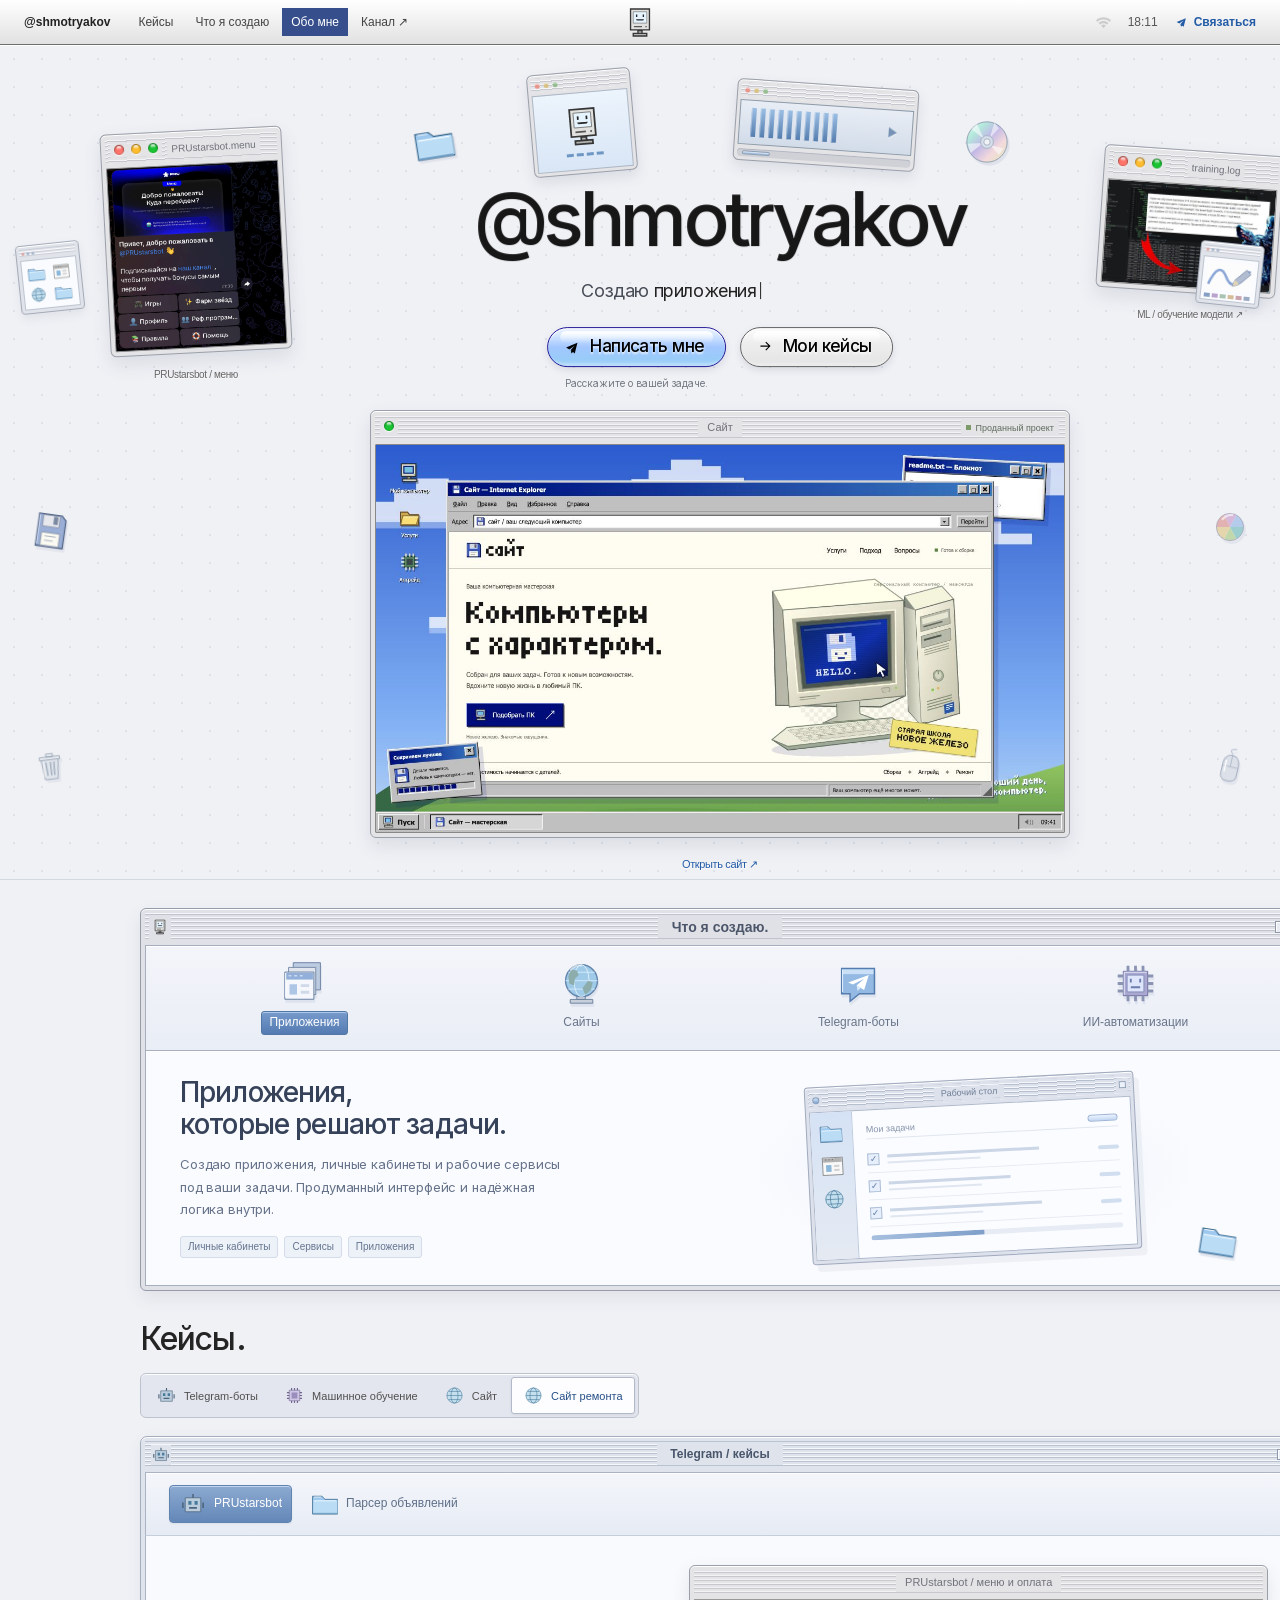
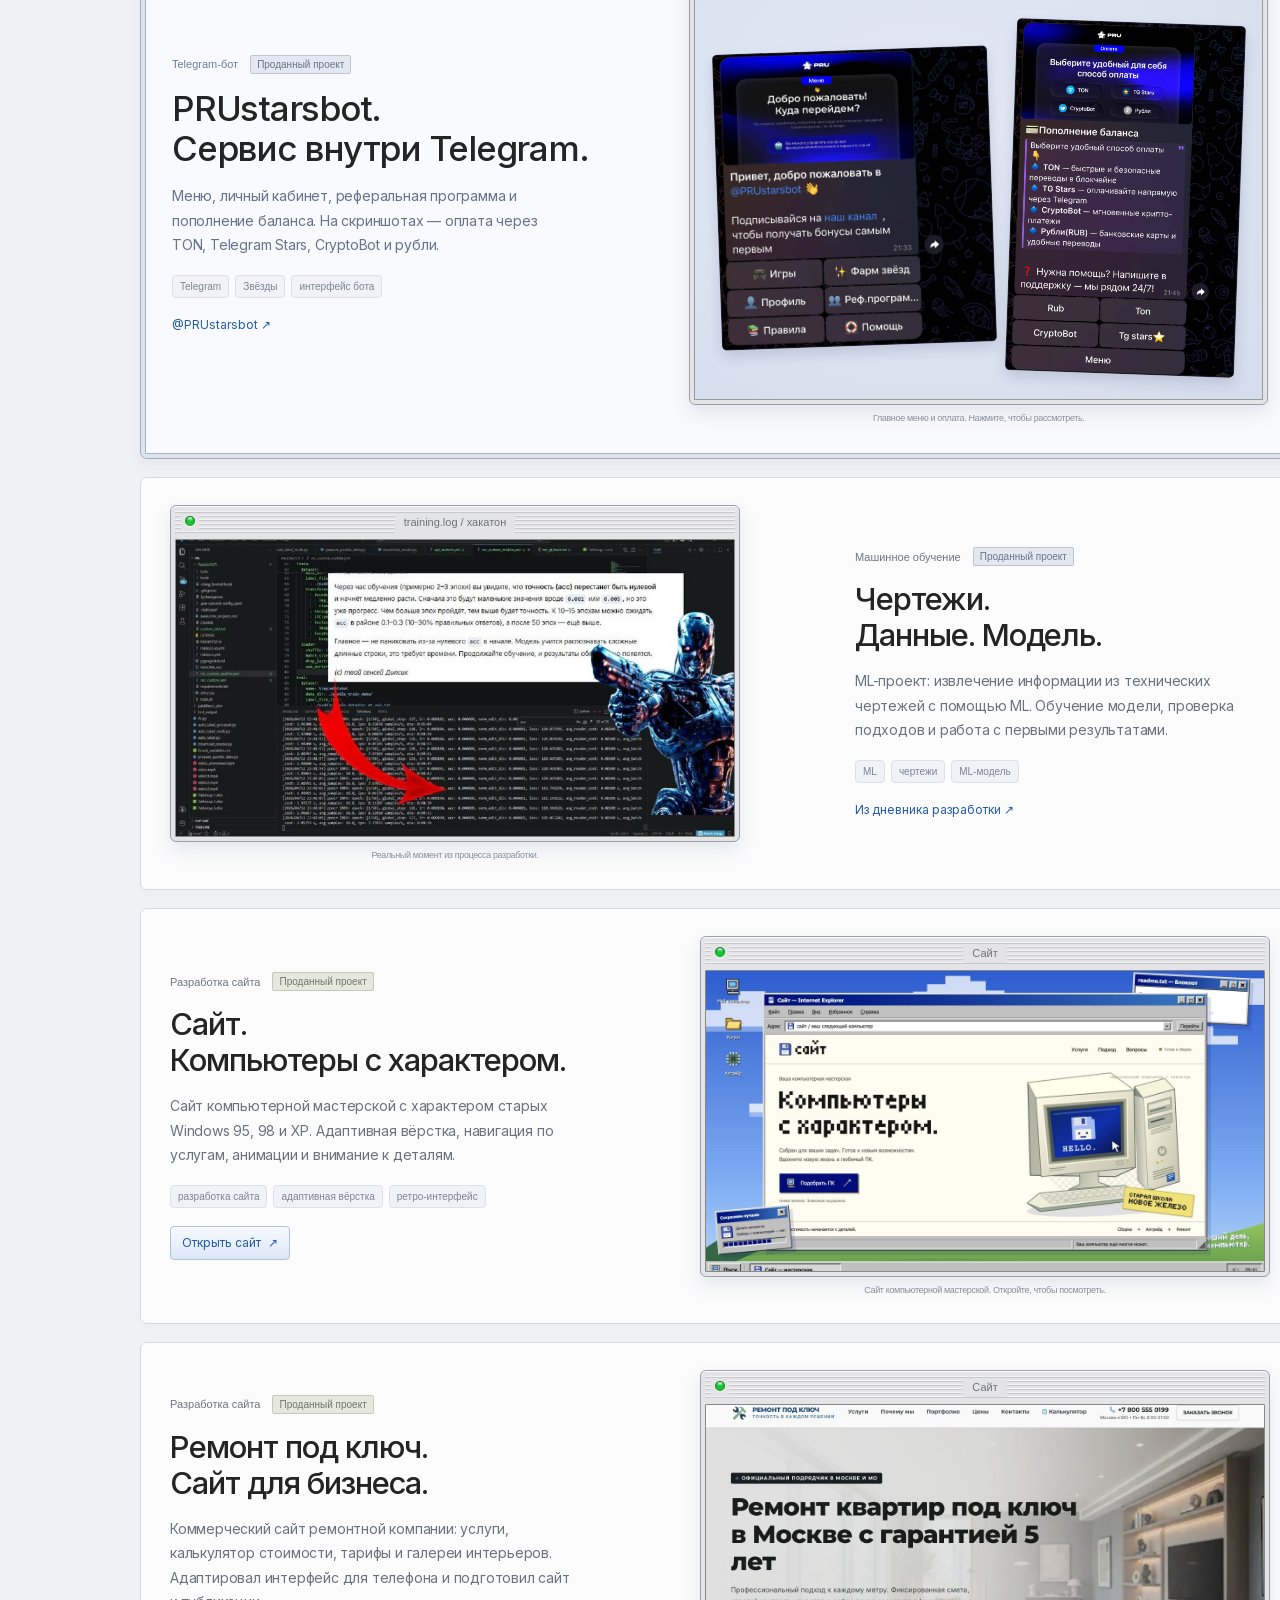
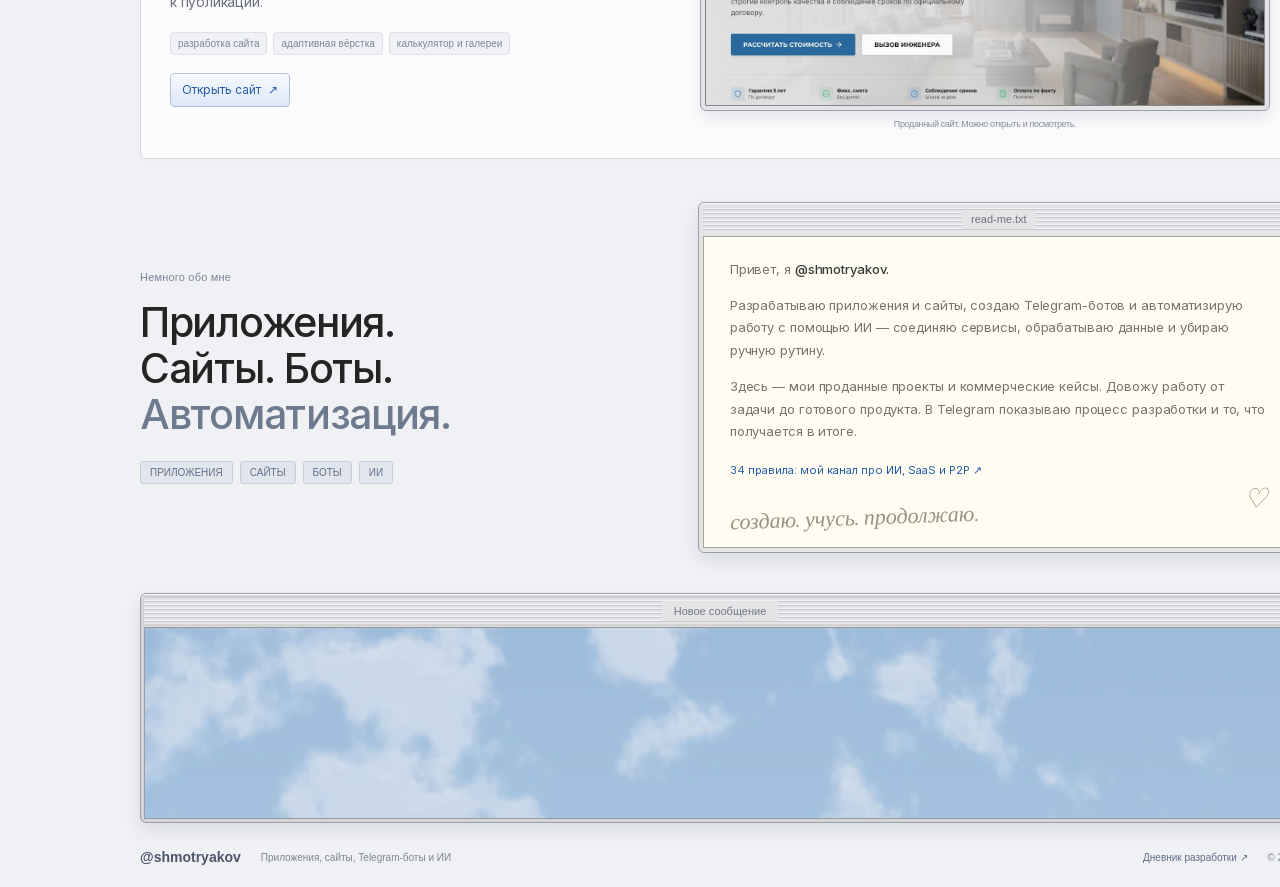
<file: index.html>
<!doctype html>
<html lang="ru" class="inter_c15e96cb-module__0bjUvq__variable geist_mono_42eec60-module__Gb1_vG__variable instrument_serif_a12e2dce-module__PQFJYW__variable">
<head><meta charset="utf-8"><meta name="viewport" content="width=device-width,initial-scale=1"><meta name="theme-color" content="#e7e9ee"><title>@shmotryakov — Разработчик</title><meta name="description" content="@shmotryakov — разработчик приложений, сайтов, Telegram-ботов и ИИ-автоматизаций. Кейсы, коммерческие проекты и связь."><link rel="icon" href="assets/dev-mark.svg"><link rel="stylesheet" href="style.css"><link rel="stylesheet" href="portfolio.css?v=ru-cases-6"><script>(()=>{const root=document.documentElement;root.classList.add('js-reveal');setTimeout(()=>{if(!root.dataset.ready)root.classList.remove('js-reveal')},3000)})()</script></head>
<body>
<svg width="0" height="0" aria-hidden="true" style="position:absolute"><defs><symbol id="telegram" viewBox="0 0 24 24"><path d="m3 11 17-7-4 16-6-5 6-7-8 6z" fill="currentColor"/><path d="m10 15 1 5 3-3" fill="currentColor"/></symbol><symbol id="arrow" viewBox="0 0 24 24"><path d="M5 12h14m-6-6 6 6-6 6" fill="none" stroke="currentColor" stroke-width="1.7"/></symbol><symbol id="code" viewBox="0 0 48 31"><path d="m15 7-8 8 8 8m18-16 8 8-8 8M28 3l-8 25" fill="none" stroke="currentColor" stroke-width="3" stroke-linecap="round" stroke-linejoin="round"/></symbol><symbol id="happy-mac" viewBox="0 0 40 44"><path d="M6 2h28v31H6z" fill="#e1e1df" stroke="#363636" stroke-width="2"/><path d="M10 6h20v17H10z" fill="#e5f4ff" stroke="#777"/><path d="M15 10v4m10-4v4m-10 4h10m-10-1v1m10-1v1" stroke="#252525" stroke-width="2"/><path d="M11 28h12m5 0h2" stroke="#575757" stroke-width="2"/><path d="M17 34h6v4h-6zM10 38h20v4H10z" fill="#b4b4b3" stroke="#363636" stroke-width="2"/></symbol><symbol id="mac-folder" viewBox="0 0 36 32"><path d="M2 6h12l4 4h16v19H2z" fill="#9ec8ed" stroke="#38688d"/><path d="M3 11h31v17H3z" fill="#badcf5"/><path d="M4 12h28M4 7h9" stroke="#f3fbff"/><path d="M3 28h30" stroke="#6899c0"/></symbol><symbol id="app-icon" viewBox="0 0 36 32"><path d="M3 3h30v26H3z" fill="#f8f8f8" stroke="#666"/><path d="M4 4h28v6H4z" fill="#b2b2b2"/><path d="M7 6h2m3 0h2m3 0h2" stroke="#555"/><path d="M8 14h8v10H8z" fill="#8ab6da"/><path d="M20 14h8v3h-8zm0 6h8v3h-8z" fill="#d1d1d1"/></symbol><symbol id="web-icon" viewBox="0 0 36 32"><circle cx="18" cy="16" r="13" fill="#c4dfee" stroke="#477b9b"/><ellipse cx="18" cy="16" rx="6" ry="13" fill="none" stroke="#477b9b"/><path d="M5 16h26M8 9h20M8 23h20" stroke="#477b9b"/></symbol><symbol id="buffer-icon" viewBox="0 0 36 32"><path d="M7 4h22v26H7z" fill="#c7b994" stroke="#7c786d"/><path d="M10 7h16v20H10z" fill="#fffdf2" stroke="#b7b5a5"/><path d="M14 2h8v5h-8z" fill="#d6dee9" stroke="#7d8fa6"/><path d="m12 12 2 2 3-4m1 3h6m-12 5 2 2 3-4m1 3h6m-12 5h12" fill="none" stroke="#6b96bd" stroke-width="1.3"/></symbol><symbol id="bot-icon" viewBox="0 0 36 32"><path d="M8 8h20v18H8z" fill="#bbccdc" stroke="#4c657c"/><path d="M18 3v5M5 14v7m26-7v7" stroke="#4c657c" stroke-width="2"/><path d="M12 12h4v5h-4zm8 0h4v5h-4z" fill="#477b9b"/><path d="M13 21h10" stroke="#4c657c" stroke-width="2"/></symbol><symbol id="ai-icon" viewBox="0 0 36 32"><path d="M9 7h18v18H9z" fill="#cec8e5" stroke="#736592"/><path d="M13 11h10v10H13z" fill="#9b8ebd"/><path d="M13 3v4m5-4v4m5-4v4M13 25v4m5-4v4m5-4v4M5 11h4m-4 5h4m-4 5h4m18-10h4m-4 5h4m-4 5h4" stroke="#736592" stroke-width="2"/></symbol><symbol id="service-apps-icon" viewBox="0 0 48 48"><path d="M12 5h29v29H12z" fill="#bdcbe0" stroke="#6b81a3"/><path d="M7 10h29v29H7z" fill="#e1e5ee" stroke="#768aa8"/><path d="M3 15h31v29H3z" fill="#f5f7fc" stroke="#617b9f"/><path d="M4 16h29v7H4z" fill="#91afd8"/><path d="M7 19h3m3 0h3m3 0h3" stroke="#eaf2ff"/><path d="M8 28h8v11H8z" fill="#aec6e5"/><path d="M20 28h9v3h-9zm0 7h9v3h-9z" fill="#cfd9e8"/><path d="M4 16v26" stroke="#fff"/></symbol>
<symbol id="service-web-icon" viewBox="0 0 48 48"><path d="M19 35h9v6h-9zM12 41h24v4H12z" fill="#c7cfdb" stroke="#6c829e"/><circle cx="24" cy="21" r="17" fill="#9fcae8" stroke="#6284ab" stroke-width="1.5"/><ellipse cx="24" cy="21" rx="8" ry="17" fill="none" stroke="#e2f2fc"/><path d="M7 21h34M10 12h28M10 30h28" stroke="#d4eafb"/><path d="m13 9 6 1 2 5-4 4-1 7-5-2-1-8zm18 12 5 2-2 8-6 5-3-7z" fill="#8cadac"/><path d="M12 10q6-7 13-5" stroke="#fff" fill="none" stroke-width="2" opacity=".6"/></symbol>
<symbol id="service-bot-icon" viewBox="0 0 48 48"><path d="M6 8h35v27H25l-10 8v-8H6z" fill="#94b9e3" stroke="#547cae" stroke-width="1.5"/><path d="M7 9h33v5H7z" fill="#c9dff5"/><path d="m13 23 22-8-5 16-8-5 8-7-12 6z" fill="#fff"/><path d="m22 26 1 6 4-4" fill="#dbeafb"/><path d="M7 9v24" stroke="#ecf6ff"/></symbol>
<symbol id="service-ai-icon" viewBox="0 0 48 48"><path d="M11 11h26v26H11z" fill="#aaa8d0" stroke="#6e6e9d"/><path d="M15 15h18v18H15z" fill="#dfe5fa" stroke="#8189b8"/><path d="M19 19v4m10-4v4m-10 5h10" stroke="#6c7eae" stroke-width="2"/><path d="M16 5v6m8-6v6m8-6v6M16 37v6m8-6v6m8-6v6M5 16h6m-6 8h6m-6 8h6m26-16h6m-6 8h6m-6 8h6" stroke="#8b93b2" stroke-width="3"/><path d="M12 12h24M12 12v24" stroke="#e4e9fc"/></symbol></defs></svg>
<div class="edge-decor edge-left" aria-hidden="true">
<div class="edge-window edge-finder"><div class="edge-title"><i></i><i></i><i></i></div><div class="edge-finder-screen"><svg viewBox="0 0 36 32"><use href="#mac-folder"/></svg><svg viewBox="0 0 36 32"><use href="#app-icon"/></svg><svg viewBox="0 0 36 32"><use href="#web-icon"/></svg><svg viewBox="0 0 36 32"><use href="#mac-folder"/></svg></div></div>
<svg class="edge-icon edge-floppy" viewBox="0 0 40 44"><path d="M5 3h26l5 5v32H5z" fill="#9aaed6" stroke="#566889" stroke-width="1.5"/><path d="M10 4h19v13H10z" fill="#e6e8ed" stroke="#8994a8"/><path d="M22 5h5v9h-5z" fill="#7b88a1"/><path d="M10 24h21v15H10z" fill="#faf9f2" stroke="#8994a8"/><path d="M14 28h13m-13 5h10" stroke="#a3acbc"/><path d="M6 4v34" stroke="#e3eafa"/></svg>
<svg class="edge-icon edge-trash" viewBox="0 0 40 44"><path d="M9 12h23l-3 27H12z" fill="#e0e4eb" stroke="#8e9dad"/><path d="M7 9h27v4H7zM16 5h9v4h-9z" fill="#e9ecf1" stroke="#8e9dad"/><path d="m15 16 1 18m5-18v18m5-18-1 18" stroke="#a6b2c1" stroke-width="2"/><path d="M12 15v20" stroke="#fff"/></svg>
</div>
<div class="edge-decor edge-right" aria-hidden="true">
<div class="edge-window edge-paint"><div class="edge-title"><i></i><i></i><i></i></div><div class="edge-paint-screen"><svg viewBox="0 0 60 38"><path d="M2 2h56v34H2z" fill="#fcfcfd"/><path d="M5 30q11-30 21-10t28-10" fill="none" stroke="#8aa5d5" stroke-width="3"/><path d="m34 30 3-8 13-13 5 5-13 13z" fill="#b2bdd1" stroke="#798ba7"/><path d="m34 30 3-8 5 5z" fill="#e4d6b4"/></svg><span><i></i><i></i><i></i><i></i><i></i><i></i></span></div></div>
<svg class="edge-icon edge-ball" viewBox="0 0 40 40"><defs><clipPath id="edge-ball-circle"><circle cx="20" cy="20" r="17"/></clippath></defs><g clip-path="url(#edge-ball-circle)"><path d="M20 20 9-2h23z" fill="#d6b8db"/><path d="m20 20 12-22 20 22z" fill="#b5cbeb"/><path d="m20 20 32 0-20 23z" fill="#9dcecf"/><path d="m20 20 12 23H9z" fill="#c1d7ac"/><path d="M20 20 9 43-9 20z" fill="#e4d5ac"/><path d="M20 20-9 20 9-2z" fill="#e1b2b1"/></g><circle cx="20" cy="20" r="17" fill="none" stroke="#a7a9ba"/><path d="M10 11q6-7 14-6" fill="none" stroke="#fff" stroke-width="3" opacity=".6"/></svg>
<svg class="edge-icon edge-mouse" viewBox="0 0 40 48"><path d="M20 10q11 0 11 14v13q0 9-11 9T9 37V24q0-14 11-14z" fill="#dce0e8" stroke="#8d99ad"/><path d="M20 10v16M10 26h20" fill="none" stroke="#a5afbf"/><path d="M20 9q-8-8 4-8" fill="none" stroke="#92a2ba"/><path d="M13 18v16" stroke="#fff" stroke-width="2"/></svg>
</div>
<div class="stage portfolio-stage">
<header class="menubar"><div class="menubar-row"><nav class="portfolio-nav" aria-label="Основная навигация"><a href="#" class="nav-brand">@shmotryakov</a><a href="#projects">Кейсы</a><a href="#services">Что я создаю</a><a href="#about">Обо мне</a><a href="https://t.me/chilovuyparen2" target="_blank" rel="noopener">Канал ↗</a></nav><button class="logo-link dev-logo" aria-label="В начало"><svg viewBox="0 0 40 44"><use href="#happy-mac"/></svg></button><div class="portfolio-status"><span class="status-wifi" aria-hidden="true"><img src="assets/nav-wifi.svg" alt=""></span><time class="portfolio-clock">00:00</time><a href="https://t.me/shmotryakov" target="_blank" rel="noopener"><svg viewBox="0 0 24 24"><use href="#telegram"/></svg> Связаться</a><button class="portfolio-menu" aria-label="Открыть меню" aria-expanded="false"><span></span><span></span></button></div></div><nav class="portfolio-mobile-nav" aria-label="Мобильная навигация" hidden><a href="#projects">Кейсы</a><a href="#services">Что я создаю</a><a href="#about">Обо мне</a><a href="https://t.me/chilovuyparen2" target="_blank" rel="noopener">Канал в Telegram ↗</a></nav></header>
<main>
<section class="hero portfolio-hero" aria-labelledby="hero-title"><div class="abs ambient-decor ambient-mac" aria-hidden="true"><div class="win"><div class="ambient-title"><i></i><i></i><i></i></div><div class="ambient-mac-screen"><svg viewBox="0 0 40 44"><use href="#happy-mac"/></svg><span class="ambient-boot"><i></i><i></i><i></i><i></i></span></div></div></div>
<div class="abs ambient-decor ambient-player" aria-hidden="true"><div class="win"><div class="ambient-title"><i></i><i></i><i></i></div><div class="ambient-player-screen"><div class="ambient-equalizer"><i></i><i></i><i></i><i></i><i></i><i></i><i></i><i></i><i></i><i></i></div><svg class="ambient-play" viewBox="0 0 24 24"><path d="m8 5 11 7-11 7z" fill="currentColor"/></svg></div><div class="ambient-player-track"><i></i></div></div></div>
<div class="abs ambient-decor ambient-folder" aria-hidden="true"><svg viewBox="0 0 36 32"><use href="#mac-folder"/></svg></div>
<div class="abs ambient-decor ambient-disc" aria-hidden="true"><svg viewBox="0 0 48 48"><defs><linearGradient id="disc-rainbow" x1="0" y1="0" x2="1" y2="1"><stop stop-color="#eef4ff"/><stop offset=".23" stop-color="#b3eadb"/><stop offset=".46" stop-color="#c1b8e7"/><stop offset=".7" stop-color="#f3d9dc"/><stop offset="1" stop-color="#e2e9bc"/></lineargradient></defs><circle cx="24" cy="24" r="22" fill="url(#disc-rainbow)" stroke="#8e9eae"/><path d="m7 10 14 11-8-17m24 34-10-11 15 4M3 26l17-1L6 36m21-16 5-17 5 6z" fill="#fff" opacity=".55"/><circle cx="24" cy="24" r="7" fill="#d5deea" stroke="#a6b2c0"/><circle cx="24" cy="24" r="3.5" fill="#f0f1f5" stroke="#a6b2c0"/></svg></div>
<div class="abs photo-window win-wrap portfolio-float float-ml" style="left:105px;top:85px" data-drag><div class="win"><div class="bar"><div class="dots"><button data-close aria-label="Закрыть окно: PRUstarsbot / меню"><img src="assets/win-close.png" alt=""></button><button data-minimize aria-label="Свернуть окно: PRUstarsbot / меню"><img src="assets/win-min.png" alt=""></button><button data-photo="assets/pru-menu.jpg" data-title="PRUstarsbot / меню" aria-label="Увеличить: PRUstarsbot / меню"><img src="assets/win-zoom.png" alt=""></button></div><span>PRUstarsbot.menu</span></div><button class="screen photo-trigger" data-photo="assets/pru-menu.jpg" data-title="PRUstarsbot / меню" aria-label="Открыть фото: PRUstarsbot / меню"><img src="assets/pru-menu.jpg" alt="PRUstarsbot / меню"></button></div><span class="win-caption">PRUstarsbot / меню</span></div><div class="abs photo-window win-wrap portfolio-float float-mcp" style="left:1100px;top:105px" data-drag><div class="win"><div class="bar"><div class="dots"><button data-close aria-label="Закрыть окно: ML / обучение модели"><img src="assets/win-close.png" alt=""></button><button data-minimize aria-label="Свернуть окно: ML / обучение модели"><img src="assets/win-min.png" alt=""></button><button data-photo="assets/work-494.jpg" data-title="ML / обучение модели" data-source="https://t.me/chilovuyparen2/494" aria-label="Увеличить: ML / обучение модели"><img src="assets/win-zoom.png" alt=""></button></div><span>training.log</span></div><button class="screen photo-trigger" data-photo="assets/work-494.jpg" data-title="ML / обучение модели" data-source="https://t.me/chilovuyparen2/494" aria-label="Открыть фото: ML / обучение модели"><img src="assets/work-494.jpg" alt="ML / обучение модели"></button></div><a class="win-caption" href="https://t.me/chilovuyparen2/494" target="_blank" rel="noopener">ML / обучение модели ↗</a></div>




  <div class="abs headline-wrap no-fade portfolio-headline" id="hero-center" style="left:50%;top:240px;transform:translate(-50%,-50%)"><div class="head-group"><h1 class="headline" id="hero-title">@shmotryakov</h1><p class="subtitle">Создаю <span class="typing-role" aria-hidden="true">приложения</span><span class="sr-only">Приложения, сайты, Telegram-боты и ИИ-автоматизации.</span></p></div><div class="btns"><div class="btn-col"><a class="btn mac" href="https://t.me/shmotryakov" target="_blank" rel="noopener"><div class="gloss no-drag"></div><svg class="ico" viewBox="0 0 24 24"><use href="#telegram"/></svg><span>Написать мне</span></a><p class="portfolio-button-note">Расскажите о вашей задаче.</p></div><a class="btn os-win" href="#projects"><div class="gloss no-drag"></div><svg class="ico" viewBox="0 0 24 24"><use href="#arrow"/></svg><span>Мои кейсы</span></a></div></div>
  <div class="abs win-wrap no-fade project-feature showcase-feature" id="big-video" style="left:370px;top:365px;width:700px"><div class="win"><div class="bar workbench-bar"><div class="dots"><button data-photo="assets/website-preview-ru.jpg" data-title="Сайт компьютерной мастерской" aria-label="Увеличить: Сайт компьютерной мастерской"><img src="assets/win-zoom.png" alt=""></button></div><span>Сайт</span><span class="project-status"><i></i>Проданный проект</span></div><a class="showcase-screen project-website-preview" href="projects/website.html" target="_blank" rel="noopener" aria-label="Открыть сайт компьютерной мастерской"><img src="assets/website-preview-ru.jpg" width="1280" height="720" alt="Сайт компьютерной мастерской: ретро-окна и бежевый монитор"></a></div><a class="win-caption project-website-link" href="projects/website.html" target="_blank" rel="noopener">Открыть сайт ↗</a></div>



</section>
<section class="services-section" id="services" aria-labelledby="services-title"><div class="portfolio-section"><div class="service-console reveal-group">
<div class="console-title"><svg viewBox="0 0 40 44" aria-hidden="true"><use href="#happy-mac"/></svg><h2 id="services-title">Что я создаю.</h2><span aria-hidden="true"></span></div>
<div class="service-tabs" role="tablist" aria-label="Направления разработки">
<button id="service-tab-apps" role="tab" aria-selected="true" aria-controls="service-apps" tabindex="0" data-service="apps"><svg viewBox="0 0 48 48" aria-hidden="true"><use href="#service-apps-icon"/></svg><span>Приложения</span></button>
<button id="service-tab-web" role="tab" aria-selected="false" aria-controls="service-web" tabindex="-1" data-service="web"><svg viewBox="0 0 48 48" aria-hidden="true"><use href="#service-web-icon"/></svg><span>Сайты</span></button>
<button id="service-tab-bots" role="tab" aria-selected="false" aria-controls="service-bots" tabindex="-1" data-service="bots"><svg viewBox="0 0 48 48" aria-hidden="true"><use href="#service-bot-icon"/></svg><span>Telegram-боты</span></button>
<button id="service-tab-ai" role="tab" aria-selected="false" aria-controls="service-ai" tabindex="-1" data-service="ai"><svg viewBox="0 0 48 48" aria-hidden="true"><use href="#service-ai-icon"/></svg><span>ИИ-автоматизации</span></button>
</div>
<div class="service-panels">
<div class="service-panel" id="service-apps" role="tabpanel" aria-labelledby="service-tab-apps" tabindex="0"><div class="service-description"><h3>Приложения,<br> которые решают задачи.</h3><p>Создаю приложения, личные кабинеты и рабочие сервисы под ваши задачи. Продуманный интерфейс и надёжная логика внутри.</p><div class="service-examples"><span>Личные кабинеты</span><span>Сервисы</span><span>Приложения</span></div></div><div class="service-art service-art-apps" aria-hidden="true"><div class="service-mini-window app-mini"><div class="service-mini-title"><i></i><span>Рабочий стол</span><b></b></div><div class="app-mini-body"><aside><svg viewBox="0 0 36 32"><use href="#mac-folder"/></svg><svg viewBox="0 0 36 32"><use href="#app-icon"/></svg><svg viewBox="0 0 36 32"><use href="#web-icon"/></svg></aside><div class="app-mini-content"><div class="app-mini-toolbar"><span>Мои задачи</span><i></i></div><div class="app-mini-row"><b>✓</b><span><i></i><i></i></span><em></em></div><div class="app-mini-row"><b>✓</b><span><i></i><i></i></span><em></em></div><div class="app-mini-row"><b>✓</b><span><i></i><i></i></span><em></em></div><div class="app-mini-progress"><i></i></div></div></div></div><svg class="service-floating-icon" viewBox="0 0 36 32"><use href="#mac-folder"/></svg></div></div>
<div class="service-panel" id="service-web" role="tabpanel" aria-labelledby="service-tab-web" tabindex="0" hidden><div class="service-description"><h3>От сайта-визитки<br> до полноценного сервиса.</h3><p>Разрабатываю сайты, лендинги и веб-сервисы. Удобная навигация, адаптивная вёрстка и внимание к деталям.</p><div class="service-examples"><span>Сайты</span><span>Лендинги</span><span>Веб-сервисы</span></div></div><div class="service-art service-art-web" aria-hidden="true"><div class="service-mini-window web-mini"><div class="service-mini-title"><i></i><span>website.html</span><b></b></div><div class="web-mini-address"><span>www.</span><i></i></div><div class="web-mini-page"><div class="web-mini-nav"><b>web.</b><span></span><span></span><span></span></div><div class="web-mini-hero"><div><strong>привет,<br> web.</strong><span></span><i></i></div><svg viewBox="0 0 40 44"><use href="#happy-mac"/></svg></div><div class="web-mini-footer"><i></i><i></i><i></i></div></div><img class="service-preview-cursor" src="assets/mac-pointer.svg" alt=""></div></div></div>
<div class="service-panel" id="service-bots" role="tabpanel" aria-labelledby="service-tab-bots" tabindex="0" hidden><div class="service-description"><h3>Ваши инструменты —<br> прямо в Telegram.</h3><p>Боты для заявок, уведомлений и автоматических публикаций. Интеграции с сервисами и удобное общение с клиентами.</p><div class="service-examples"><span>Заявки</span><span>Уведомления</span><span>Интеграции</span></div></div><div class="service-art service-art-bots" aria-hidden="true"><div class="service-mini-window bot-mini"><div class="service-mini-title"><i></i><span>Telegram</span><b></b></div><div class="bot-mini-chat"><div class="bot-mini-message incoming"><svg viewBox="0 0 24 24"><use href="#telegram"/></svg><span>Новая заявка</span></div><div class="bot-mini-message outgoing"><span>Принято.<br> Добавлено в очередь.</span><b>✓✓</b></div><div class="bot-mini-typing"><i></i><i></i><i></i></div></div><div class="bot-mini-input"><span></span><svg viewBox="0 0 24 24"><use href="#telegram"/></svg></div></div><svg class="service-floating-icon bot-floating" viewBox="0 0 48 48"><use href="#service-bot-icon"/></svg></div></div>
<div class="service-panel" id="service-ai" role="tabpanel" aria-labelledby="service-tab-ai" tabindex="0" hidden><div class="service-description"><h3>Документы и данные —<br> без лишней рутины.</h3><p>Соединяю сервисы, обрабатываю документы и автоматизирую повторяющиеся задачи с помощью ИИ.</p><div class="service-examples"><span>Документы</span><span>Данные</span><span>Автоматизация</span></div></div><div class="service-art service-art-ai" aria-hidden="true"><div class="service-mini-window ai-mini"><div class="service-mini-title"><i></i><span>Автоматизация</span><b></b></div><div class="ai-mini-flow"><div class="ai-flow-node"><svg viewBox="0 0 40 44"><path d="M8 3h18l7 7v30H8z" fill="#fffefa" stroke="#879ab5"/><path d="M26 3v8h7" fill="#dce6f3" stroke="#879ab5"/><path d="M13 17h15m-15 5h15m-15 5h10m-10 5h13" stroke="#abc0d9" stroke-width="2"/></svg><span>Файл</span></div><i class="ai-flow-line"></i><div class="ai-flow-node ai-processing"><svg viewBox="0 0 48 48"><use href="#service-ai-icon"/></svg><span>ИИ</span></div><i class="ai-flow-line"></i><div class="ai-flow-node"><svg viewBox="0 0 36 32"><use href="#mac-folder"/></svg><span>Готово</span><b>✓</b></div></div><div class="ai-mini-status"><span></span><i></i><i></i><i></i></div></div></div></div>
</div></div></div></section><section class="portfolio-section projects-section" id="projects"><div class="section-intro reveal-group"><span class="section-label will-reveal">Кейсы</span><h2 class="will-reveal">Кейсы.</h2></div><nav class="project-shortcuts" aria-label="Перейти к кейсу"><a href="#telegram-work"><svg viewBox="0 0 36 32"><use href="#bot-icon"/></svg>Telegram-боты</a><a href="#ml-work"><svg viewBox="0 0 36 32"><use href="#ai-icon"/></svg>Машинное обучение</a><a href="#website-work"><svg viewBox="0 0 36 32"><use href="#web-icon"/></svg>Сайт</a><a href="#renovation-work"><svg viewBox="0 0 36 32"><use href="#web-icon"/></svg>Сайт ремонта</a></nav><article class="case-row work-row bot-work telegram-case reveal-group" id="telegram-work">
<div class="telegram-case-title"><svg viewBox="0 0 36 32" aria-hidden="true"><use href="#bot-icon"/></svg><span>Telegram / кейсы</span><i aria-hidden="true"></i></div>
<div class="telegram-project-tabs" role="tablist" aria-label="Кейсы в Telegram">
<button id="tg-tab-pru" role="tab" aria-selected="true" aria-controls="tg-project-pru" tabindex="0" data-telegram-tab><svg viewBox="0 0 36 32" aria-hidden="true"><use href="#bot-icon"/></svg><span>PRUstarsbot</span></button>
<button id="tg-tab-parser" role="tab" aria-selected="false" aria-controls="tg-project-parser" tabindex="-1" data-telegram-tab><svg viewBox="0 0 36 32" aria-hidden="true"><use href="#mac-folder"/></svg><span>Парсер объявлений</span></button>

</div>
<div class="telegram-project-panel" id="tg-project-pru" role="tabpanel" aria-labelledby="tg-tab-pru" tabindex="0"><div class="case-copy will-reveal"><div class="case-meta"><span>Telegram-бот</span><span class="case-badge">Проданный проект</span></div><h3>PRUstarsbot.<br>Сервис внутри Telegram.</h3><p>Меню, личный кабинет, реферальная программа и пополнение баланса. На скриншотах — оплата через TON, Telegram Stars, CryptoBot и рубли.</p><div class="case-tags"><span>Telegram</span><span>Звёзды</span><span>интерфейс бота</span></div><a class="case-source" href="https://t.me/PRUstarsbot" target="_blank" rel="noopener">@PRUstarsbot ↗</a></div><div class="case-visual will-reveal"><div class="win telegram-work-window"><div class="bar"><span>PRUstarsbot / меню и оплата</span></div><div class="telegram-photo-pair"><button class="bot-shot bot-shot-menu" data-photo="assets/pru-menu.jpg" data-title="PRUstarsbot — главное меню" data-source="https://t.me/PRUstarsbot" data-source-label="Открыть PRUstarsbot ↗" aria-label="Увеличить главное меню PRUstarsbot"><img src="assets/pru-menu.jpg" width="1191" height="1280" loading="lazy" decoding="async" alt="Скриншот PRUstarsbot: игры, профиль, рефералы и помощь"></button><button class="bot-shot bot-shot-payments" data-photo="assets/pru-payments.jpg" data-title="PRUstarsbot — пополнение баланса" data-source="https://t.me/PRUstarsbot" data-source-label="Открыть PRUstarsbot ↗" aria-label="Увеличить экран оплаты PRUstarsbot"><img src="assets/pru-payments.jpg" width="832" height="1280" loading="lazy" decoding="async" alt="Скриншот выбора способа оплаты в PRUstarsbot"></button></div></div><span class="win-caption">Главное меню и оплата. Нажмите, чтобы рассмотреть.</span></div></div>
<div class="telegram-project-panel" id="tg-project-parser" role="tabpanel" aria-labelledby="tg-tab-parser" tabindex="0" hidden>
<div class="case-copy will-reveal">
<div class="case-meta"><span>Парсер сайтов + Telegram-бот</span><span class="case-badge">Проданный проект</span></div>
<h3>С сайтов.<br>Сразу в Telegram.</h3>
<p>Разработал парсер, который собирает объявления о недвижимости с сайтов и публикует их в Telegram-канале через бота. Фото, характеристики, цена и ссылка на оригинал — в одном посте.</p>
<div class="parser-flow scraper-motion" role="img" aria-label="Как работает: сайт, сбор данных парсером, публикация в Telegram-канале через бота">
<div class="parser-flow-node"><div class="parser-node-icon"><svg viewBox="0 0 36 32" aria-hidden="true"><use href="#web-icon"/></svg></div><span>Сайт</span></div>
<span class="parser-flow-wire" aria-hidden="true"><i></i></span>
<div class="parser-flow-node parser-engine"><div class="parser-node-icon"><svg viewBox="0 0 40 42" aria-hidden="true"><path d="M8 3h18l7 7v29H8z" fill="#f9fbff" stroke="#7f93ad"/><path d="M26 3v8h7" fill="#cbdcf2" stroke="#7f93ad"/><path d="M13 15h15m-15 5h11m-11 5h9m-9 5h8" stroke="#b1c1d7" stroke-width="2"/><circle cx="29" cy="29" r="7" fill="#b8dbf5" fill-opacity=".85" stroke="#527ba4" stroke-width="1.5"/><path d="m34 34 5 5" stroke="#527ba4" stroke-width="3"/><path d="M22 28h13" stroke="#fff" stroke-width="1.5" class="parser-scan"/></svg></div><span>Парсер</span></div>
<span class="parser-flow-wire" aria-hidden="true"><i></i></span>
<div class="parser-flow-node parser-destination"><div class="parser-node-icon"><svg viewBox="0 0 36 32" aria-hidden="true"><use href="#bot-icon"/></svg><b aria-hidden="true">✓</b></div><span>Канал</span></div>
</div>
<div class="case-tags"><span>парсинг</span><span>автопубликации</span><span>Telegram-бот</span></div>
</div>
<div class="case-visual will-reveal">
<div class="win parser-result-window"><div class="bar"><div class="dots"><button data-photo="assets/parser-listing.jpg" data-title="Парсер объявлений — пост в Telegram-канале" aria-label="Увеличить опубликованное объявление"><img src="assets/win-zoom.png" alt=""></button></div><span>Опубликовано в Telegram</span></div>
<div class="parser-preview-well">
<div class="parser-file-label parser-file-photos" aria-hidden="true"><svg viewBox="0 0 36 32"><use href="#mac-folder"/></svg><span>фото</span></div>
<button class="parser-preview-button" data-photo="assets/parser-listing.jpg" data-title="Парсер объявлений — пост в Telegram-канале" aria-label="Открыть скриншот объявления в Telegram"><img src="assets/parser-listing.jpg" width="783" height="1280" loading="lazy" decoding="async" alt="Результат парсера: пост в Telegram с фото квартиры, характеристиками, ценой и ссылкой на объявление"></button>
<div class="parser-file-label parser-file-data" aria-hidden="true"><svg viewBox="0 0 36 32"><use href="#app-icon"/></svg><span>данные</span></div>
</div></div>
<span class="win-caption">Реальная публикация. Нажмите, чтобы рассмотреть.</span>
</div>
</div>


</article><article class="case-row reverse work-row reveal-group" id="ml-work"><div class="case-copy will-reveal"><div class="case-meta"><span>Машинное обучение</span><span class="case-badge">Проданный проект</span></div><h3>Чертежи.<br>Данные. Модель.</h3><p>ML-проект: извлечение информации из технических чертежей с помощью ML. Обучение модели, проверка подходов и работа с первыми результатами.</p><div class="case-tags"><span>ML</span><span>чертежи</span><span>ML-модель</span></div><a class="case-source" href="https://t.me/chilovuyparen2/494" target="_blank" rel="noopener">Из дневника разработки ↗</a></div><div class="case-visual will-reveal"><div class="win"><div class="bar"><div class="dots"><button data-photo="assets/work-494.jpg" data-title="ML — обучение модели" data-source="https://t.me/chilovuyparen2/494" aria-label="Увеличить: ML — обучение модели"><img src="assets/win-zoom.png" alt=""></button></div><span>training.log / хакатон</span></div><button class="case-photo" data-photo="assets/work-494.jpg" data-title="ML — обучение модели" data-source="https://t.me/chilovuyparen2/494" aria-label="Открыть фото работы с ML"><img src="assets/work-494.jpg" width="800" height="424" loading="lazy" decoding="async" alt="Фото обучения ML-модели на хакатоне"></button></div><span class="win-caption">Реальный момент из процесса разработки.</span></div></article><article class="case-row work-row reveal-group" id="website-work"><div class="case-copy will-reveal"><div class="case-meta"><span>Разработка сайта</span><span class="case-badge design-badge">Проданный проект</span></div><h3>Сайт.<br>Компьютеры с характером.</h3><p>Сайт компьютерной мастерской с характером старых Windows 95, 98 и XP. Адаптивная вёрстка, навигация по услугам, анимации и внимание к деталям.</p><div class="case-tags"><span>разработка сайта</span><span>адаптивная вёрстка</span><span>ретро-интерфейс</span></div><a class="case-source project-visit-link" href="projects/website.html" target="_blank" rel="noopener">Открыть сайт <span aria-hidden="true">↗</span></a></div><div class="case-visual will-reveal"><div class="win"><div class="bar"><div class="dots"><button data-photo="assets/website-preview-ru.jpg" data-title="Сайт компьютерной мастерской" aria-label="Увеличить: Сайт компьютерной мастерской"><img src="assets/win-zoom.png" alt=""></button></div><span>Сайт</span></div><button class="case-photo retro-case-photo" data-photo="assets/website-preview-ru.jpg" data-title="Сайт компьютерной мастерской" aria-label="Увеличить скриншот сайта"><img src="assets/website-preview-ru.jpg" width="1280" height="720" loading="lazy" decoding="async" alt="Сайт компьютерной мастерской в стиле Windows 95, 98 и XP"></button></div><span class="win-caption">Сайт компьютерной мастерской. Откройте, чтобы посмотреть.</span></div></article><article class="case-row work-row reveal-group" id="renovation-work"><div class="case-copy will-reveal"><div class="case-meta"><span>Разработка сайта</span><span class="case-badge design-badge">Проданный проект</span></div><h3>Ремонт под ключ.<br>Сайт для бизнеса.</h3><p>Коммерческий сайт ремонтной компании: услуги, калькулятор стоимости, тарифы и галереи интерьеров. Адаптировал интерфейс для телефона и подготовил сайт к публикации.</p><div class="case-tags"><span>разработка сайта</span><span>адаптивная вёрстка</span><span>калькулятор и галереи</span></div><a class="case-source project-visit-link" href="https://makskrev.github.io/remont-zelyony-kopiya/" target="_blank" rel="noopener">Открыть сайт <span aria-hidden="true">↗</span></a></div><div class="case-visual will-reveal"><div class="win"><div class="bar"><div class="dots"><button data-photo="assets/renovation-preview.jpg" data-title="Сайт ремонта под ключ" aria-label="Увеличить: Сайт ремонта под ключ"><img src="assets/win-zoom.png" alt=""></button></div><span>Сайт</span></div><button class="case-photo retro-case-photo" data-photo="assets/renovation-preview.jpg" data-title="Сайт ремонта под ключ" aria-label="Увеличить скриншот сайта"><img src="assets/renovation-preview.jpg" width="1280" height="720" loading="lazy" decoding="async" alt="Скриншот сайта ремонтной компании"></button></div><span class="win-caption">Проданный сайт. Можно открыть и посмотреть.</span></div></article></section><section class="portfolio-section about-section" id="about"><div class="about-layout reveal-group"><div class="about-heading will-reveal"><span class="section-label">Немного обо мне</span><h2>Приложения.<br>Сайты. Боты.<br><span>Автоматизация.</span></h2><div class="about-stack"><span>ПРИЛОЖЕНИЯ</span><span>САЙТЫ</span><span>БОТЫ</span><span>ИИ</span></div></div><div class="about-note win will-reveal"><div class="bar"><span>read-me.txt</span></div><div class="about-note-content"><p>Привет, я <strong>@shmotryakov.</strong></p><p>Разрабатываю приложения и сайты, создаю Telegram-ботов и автоматизирую работу с помощью ИИ — соединяю сервисы, обрабатываю данные и убираю ручную рутину.</p><p>Здесь — мои проданные проекты и коммерческие кейсы. Довожу работу от задачи до готового продукта. В Telegram показываю процесс разработки и то, что получается в итоге.</p><a href="https://t.me/chilovuyparen2" target="_blank" rel="noopener">34 правила: мой канал про ИИ, SaaS и P2P ↗</a><span class="note-signature">создаю. учусь. продолжаю. <b>♡</b></span></div></div></div></section>
<section class="contact-section reveal-group" id="contact"><div class="contact-title"><span>Новое сообщение</span><img src="assets/win-zoom.png" alt=""></div><div class="contact-sky" aria-hidden="true"></div><div class="contact-content"><svg class="contact-mac will-reveal" viewBox="0 0 40 44" aria-hidden="true"><use href="#happy-mac"/></svg><span class="section-label will-reveal">Начнём с приветствия</span><h2 class="will-reveal">Есть задача?<br> Давайте сделаем.</h2><p class="will-reveal">Расскажите о вашей задаче, проекте<br>или продукте, который хотите создать.</p><a class="btn mac will-reveal" href="https://t.me/shmotryakov" target="_blank" rel="noopener"><div class="gloss"></div><svg class="ico" viewBox="0 0 24 24"><use href="#telegram"/></svg><span>@shmotryakov</span></a></div></section>
</main><footer class="portfolio-footer"><a href="#">@shmotryakov</a><span>Приложения, сайты, Telegram-боты и ИИ</span><a href="https://t.me/chilovuyparen2" target="_blank" rel="noopener">Дневник разработки ↗</a><span>© 2026</span></footer>
</div><script src="portfolio.js?v=ru-cases-6" defer></script>
</body></html>
</file>
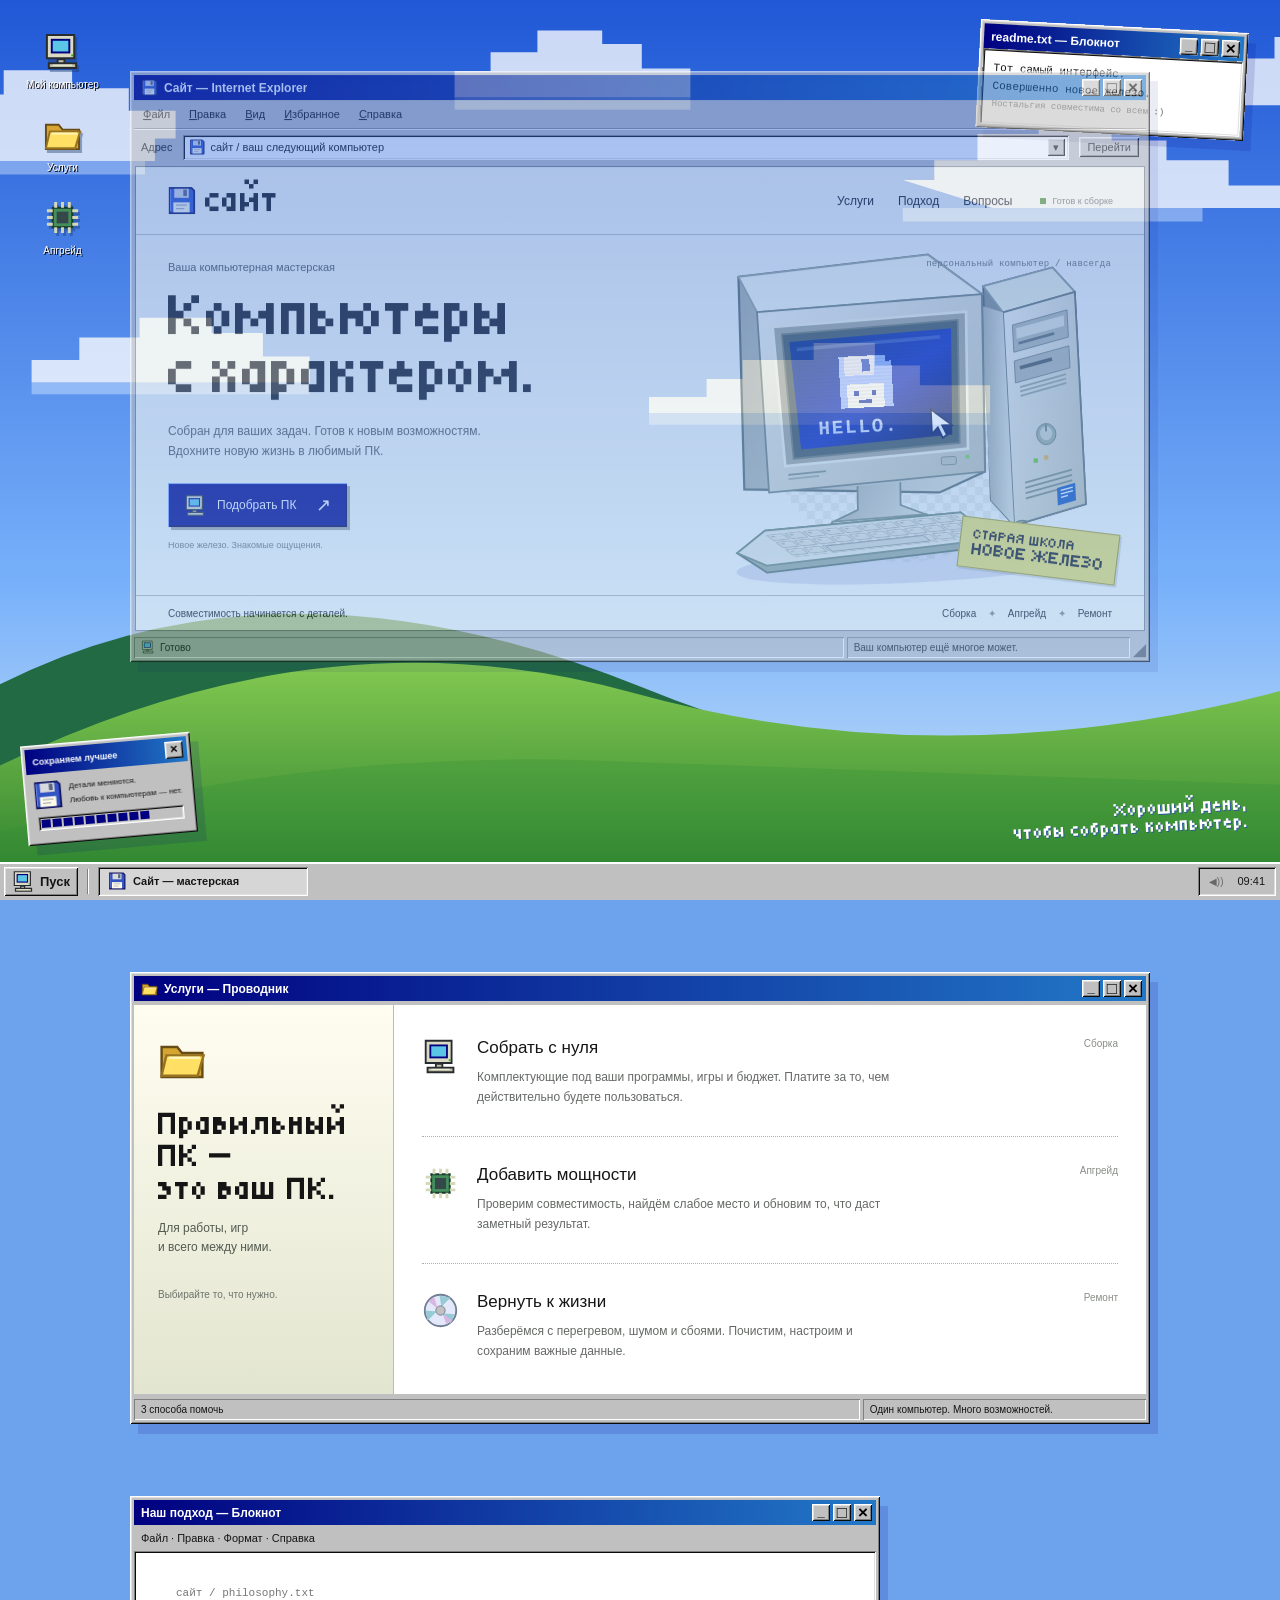
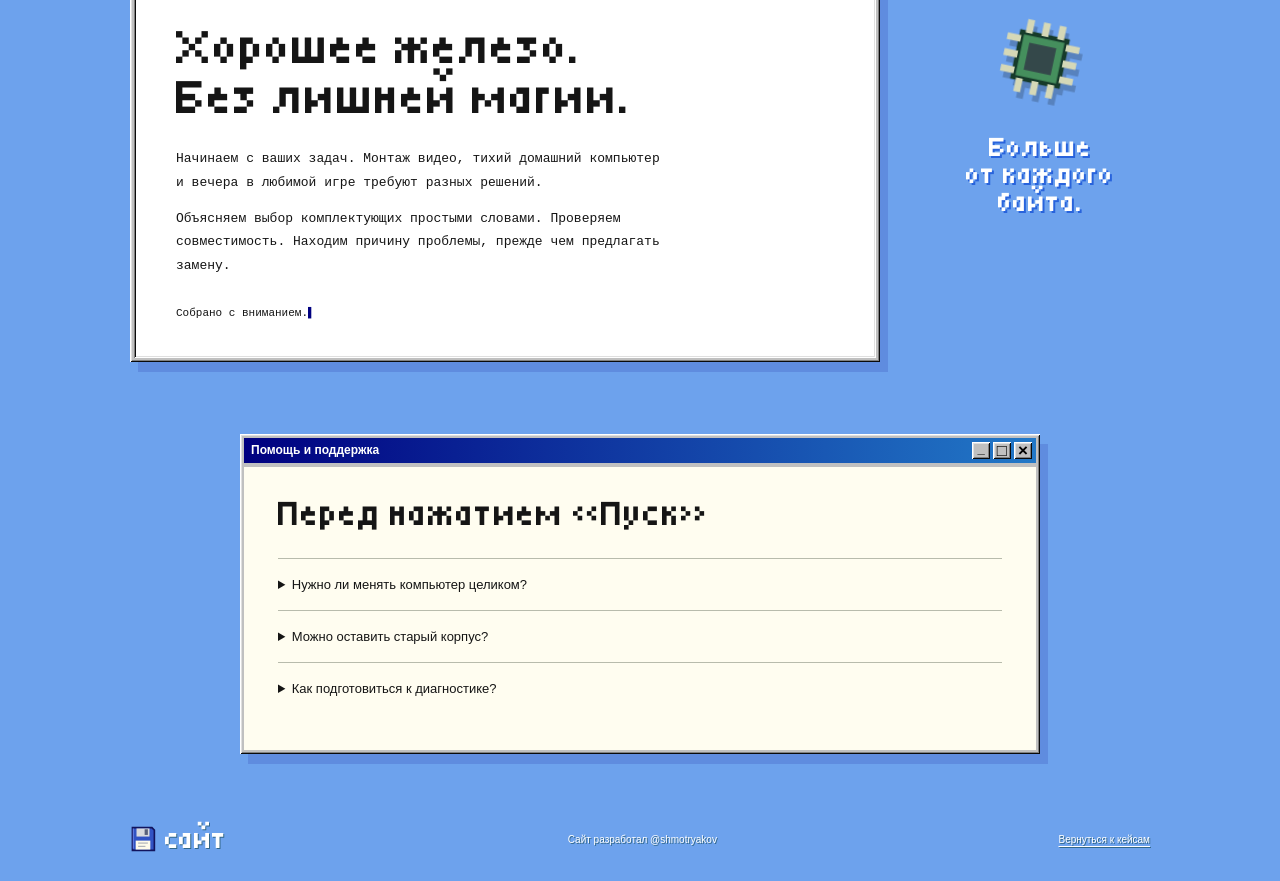
<file: projects/disketa.html>
<!doctype html><html lang="ru"><head><meta charset="utf-8"><meta http-equiv="refresh" content="0;url=website.html"><meta name="viewport" content="width=device-width,initial-scale=1"><title>Сайт</title></head><body><a href="website.html">Открыть сайт</a></body></html>
</file>
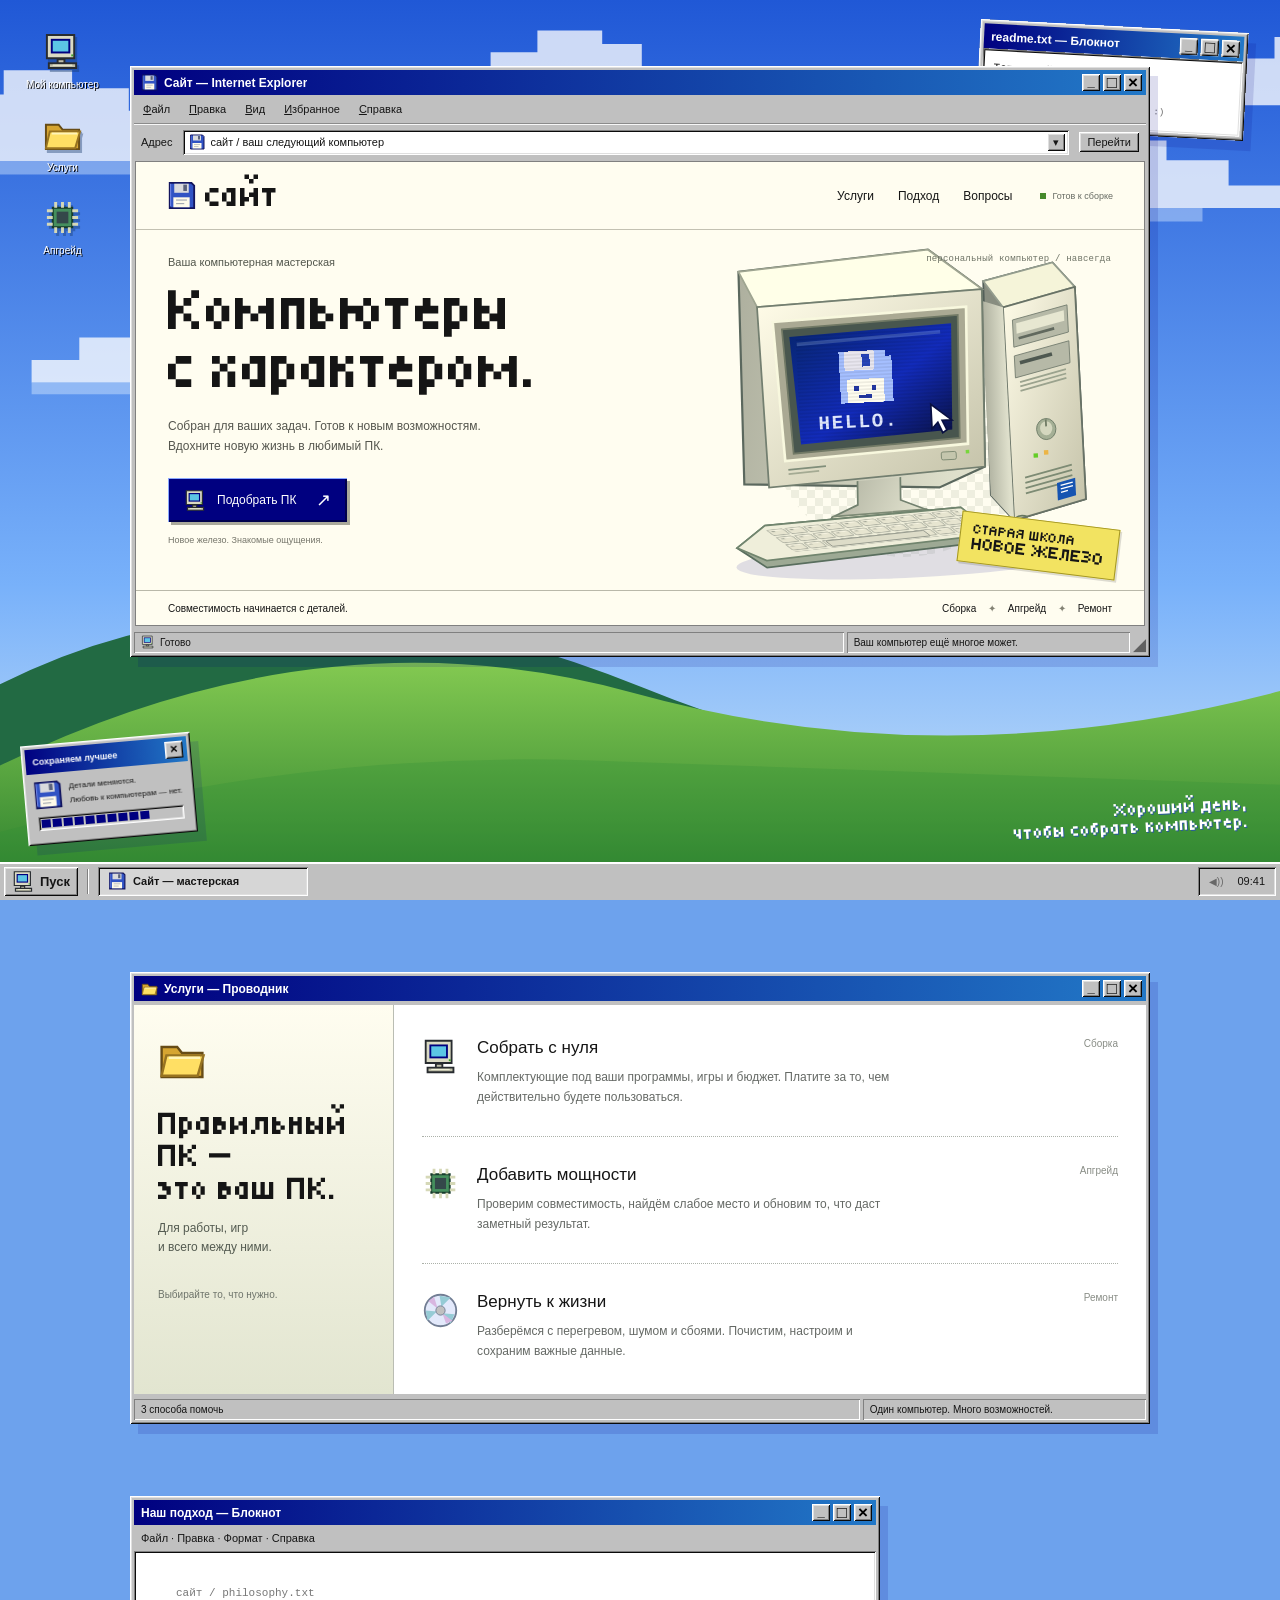
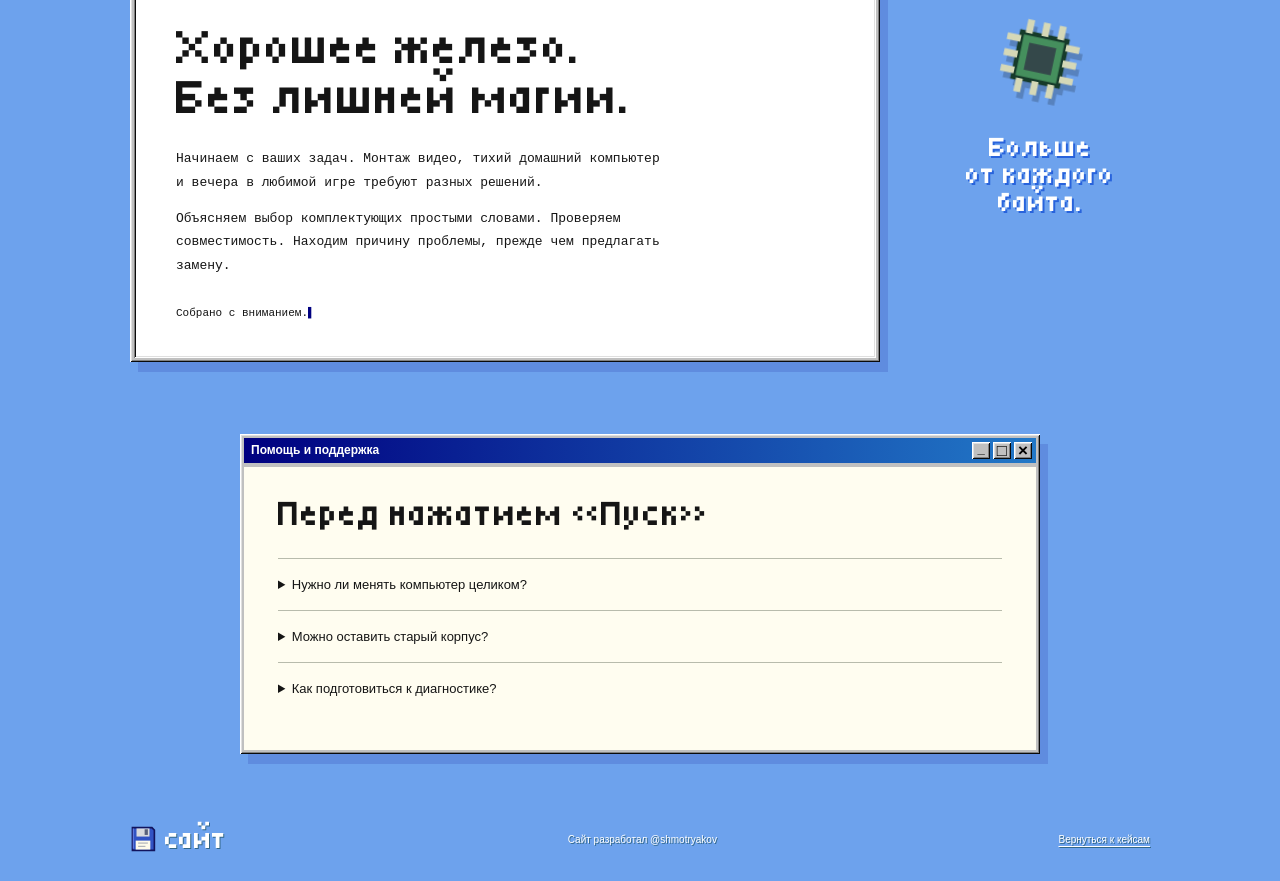
<file: projects/website.html>
<!doctype html><html lang="ru"><head><meta charset="utf-8"><meta name="viewport" content="width=device-width,initial-scale=1"><meta name="theme-color" content="#2863dc"><title>Сайт — компьютеры с характером</title><meta name="description" content="Сайт компьютерной мастерской в стиле Windows 95, 98 и XP."><link rel="stylesheet" href="website.css?v=ru-retro-5"></head><body>
<svg class="svg-library" xmlns="http://www.w3.org/2000/svg" aria-hidden="true"><defs>
<symbol id="floppy" viewBox="0 0 32 32"><path d="M3 2h24l3 3v25H3z" fill="#3153c4" stroke="#12145d" stroke-width="2"/><path d="M8 3h16v10H8z" fill="#d9dadd"/><path d="M18 4h4v7h-4z" fill="#59617b"/><path d="M7 18h18v11H7z" fill="#fffbea"/><path d="M10 21h12m-12 4h9" stroke="#8b92a2"/><path d="M4 3v25" stroke="#8199fd"/></symbol>
<symbol id="pc" viewBox="0 0 40 40"><path d="M4 3h28v24H4z" fill="#dbdbc4" stroke="#282c30" stroke-width="2"/><path d="M8 7h20v15H8z" fill="#000080"/><path d="M10 9h16v11H10z" fill="#5bc5e5"/><path d="M15 28h7v4h-7zM6 32h28v5H6z" fill="#c0c0aa" stroke="#282c30" stroke-width="2"/><path d="M10 34h20" stroke="#f8f8df"/><path d="M29 24h2" stroke="#3fa62a" stroke-width="2"/></symbol>
<symbol id="folder" viewBox="0 0 40 40"><path d="M3 10h13l4 5h17v20H3z" fill="#d6a531" stroke="#674c16" stroke-width="2"/><path d="M7 17h31l-5 17H3z" fill="#ffdf64" stroke="#977321" stroke-width="2"/><path d="M9 19h26" stroke="#fff4b8" stroke-width="2"/></symbol>
<symbol id="chip" viewBox="0 0 40 40"><path d="M10 10h20v20H10z" fill="#458f5d" stroke="#163b2a" stroke-width="2"/><path d="M14 14h12v12H14z" fill="#34484a"/><path d="M13 4v6m7-6v6m7-6v6M13 30v6m7-6v6m7-6v6M4 13h6m-6 7h6m-6 7h6m20-14h6m-6 7h6m-6 7h6" stroke="#d5d8b7" stroke-width="3"/></symbol>
<symbol id="disc" viewBox="0 0 40 40"><circle cx="20" cy="20" r="17" fill="#e3e9fb" stroke="#727e94" stroke-width="2"/><path d="m19 4 2 12 10-10M4 20l12 1L6 31m25 3-9-11 13 1" fill="#96cbd5"/><path d="m7 10 10 8-4-13m13 29-4-11 11 8" fill="#d8b6e0"/><circle cx="20" cy="20" r="5" fill="#c0c0c0" stroke="#727e94"/></symbol>
</defs></svg>
<main>
<section class="desktop" id="home" aria-labelledby="hero-title">
<nav class="shortcuts" aria-label="Разделы сайта"><a href="#home"><svg><use href="#pc"/></svg><span>Мой компьютер</span></a><a href="#services"><svg><use href="#folder"/></svg><span>Услуги</span></a><a href="#approach"><svg><use href="#chip"/></svg><span>Апгрейд</span></a></nav>
<div class="window readme-window" aria-hidden="true"><div class="titlebar"><span>readme.txt — Блокнот</span><span class="window-controls"><i>_</i><i>□</i><i>×</i></span></div><div class="readme-body">Тот самый интерфейс.<br>Совершенно новое железо.<br><span>Ностальгия совместима со всем :)</span></div></div>
<div class="window browser-window">
<div class="titlebar"><span class="titlebar-name"><svg><use href="#floppy"/></svg>Сайт — Internet Explorer</span><span class="window-controls" aria-hidden="true"><i>_</i><i>□</i><i>×</i></span></div>
<div class="browser-menu" aria-hidden="true"><span><u>Ф</u>айл</span><span><u>П</u>равка</span><span><u>В</u>ид</span><span><u>И</u>збранное</span><span><u>С</u>правка</span></div>
<div class="address-bar"><span>Адрес</span><div><svg><use href="#floppy"/></svg><span>сайт / ваш следующий компьютер</span><span class="address-arrow" aria-hidden="true">▾</span></div><a href="#services" class="address-go">Перейти</a></div>
<div class="site-page">
<header class="site-header"><a href="#home" class="brand"><svg><use href="#floppy"/></svg><span>сайт</span></a><nav aria-label="Основная навигация"><a href="#services">Услуги</a><a href="#approach">Подход</a><a href="#faq">Вопросы</a></nav><span class="online"><i></i>Готов к сборке</span></header>
<div class="hero-body"><div class="hero-copy"><p class="hero-kicker">Ваша компьютерная мастерская</p><h1 id="hero-title">Компьютеры<br>с характером.</h1><p class="hero-description">Собран для ваших задач. Готов к новым возможностям.<br> Вдохните новую жизнь в любимый ПК.</p><a class="retro-button primary-button" href="#services"><svg><use href="#pc"/></svg>Подобрать ПК<span aria-hidden="true">↗</span></a><span class="hero-footnote">Новое железо. Знакомые ощущения.</span></div><div class="hero-art"><span class="art-label">персональный компьютер / навсегда</span><img src="../assets/retro-computer.svg" width="480" height="410" alt="Бежевый компьютер с ЭЛТ-монитором и дискетой на синем экране"><span class="hardware-sticker">СТАРАЯ ШКОЛА<br><b>НОВОЕ ЖЕЛЕЗО</b></span></div></div>
<div class="hero-ticker"><span>Совместимость начинается с деталей.</span><span>Сборка <b>✦</b> Апгрейд <b>✦</b> Ремонт</span></div>
</div>
<div class="window-status"><span><svg><use href="#pc"/></svg>Готово</span><span>Ваш компьютер ещё многое может.</span><i aria-hidden="true">◢</i></div>
</div>
<div class="window save-window" aria-hidden="true"><div class="titlebar"><span>Сохраняем лучшее</span><span class="window-controls"><i>×</i></span></div><div class="save-body"><svg><use href="#floppy"/></svg><p>Детали меняются.<br><b>Любовь к компьютерам — нет.</b></p></div><div class="save-progress"><span></span></div></div>
<div class="desktop-caption" aria-hidden="true">Хороший день,<br>чтобы собрать компьютер.</div>
<nav class="taskbar" aria-label="Быстрая навигация"><a href="#home" class="start-button"><svg><use href="#pc"/></svg><b>Пуск</b></a><span class="taskbar-divider"></span><a href="#services" class="taskbar-app"><svg><use href="#floppy"/></svg>Сайт — мастерская</a><div class="taskbar-clock"><span aria-hidden="true">◀))</span><span>09:41</span></div></nav>
</section>
<section class="content-area" id="services"><div class="window section-window"><div class="titlebar"><span class="titlebar-name"><svg><use href="#folder"/></svg>Услуги — Проводник</span><span class="window-controls" aria-hidden="true"><i>_</i><i>□</i><i>×</i></span></div><div class="services-layout"><aside class="explorer-sidebar"><svg><use href="#folder"/></svg><h2>Правильный ПК —<br> это ваш ПК.</h2><p>Для работы, игр<br>и всего между ними.</p><span>Выбирайте то, что нужно.</span></aside><div class="service-list"><article><svg><use href="#pc"/></svg><div><h3>Собрать с нуля</h3><p>Комплектующие под ваши программы, игры и бюджет. Платите за то, чем действительно будете пользоваться.</p></div><span class="file-type">Сборка</span></article><article><svg><use href="#chip"/></svg><div><h3>Добавить мощности</h3><p>Проверим совместимость, найдём слабое место и обновим то, что даст заметный результат.</p></div><span class="file-type">Апгрейд</span></article><article><svg><use href="#disc"/></svg><div><h3>Вернуть к жизни</h3><p>Разберёмся с перегревом, шумом и сбоями. Почистим, настроим и сохраним важные данные.</p></div><span class="file-type">Ремонт</span></article></div></div><div class="window-status"><span>3 способа помочь</span><span>Один компьютер. Много возможностей.</span></div></div></section>
<section class="content-area approach-area" id="approach"><div class="window approach-window"><div class="titlebar"><span>Наш подход — Блокнот</span><span class="window-controls" aria-hidden="true"><i>_</i><i>□</i><i>×</i></span></div><div class="notepad-menu" aria-hidden="true">Файл · Правка · Формат · Справка</div><div class="notepad-body"><span class="document-date">сайт / philosophy.txt</span><h2>Хорошее железо.<br>Без лишней магии.</h2><p>Начинаем с ваших задач. Монтаж видео, тихий домашний компьютер и вечера в любимой игре требуют разных решений.</p><p>Объясняем выбор комплектующих простыми словами. Проверяем совместимость. Находим причину проблемы, прежде чем предлагать замену.</p><div class="notepad-signature">Собрано с вниманием.<span class="text-caret" aria-hidden="true">▌</span></div></div></div><div class="approach-note"><svg><use href="#chip"/></svg><p>Больше<br>от каждого байта.</p></div></section>
<section class="content-area" id="faq"><div class="window faq-window"><div class="titlebar"><span>Помощь и поддержка</span><span class="window-controls" aria-hidden="true"><i>_</i><i>□</i><i>×</i></span></div><div class="faq-body"><h2>Перед нажатием «Пуск»</h2><details><summary>Нужно ли менять компьютер целиком?</summary><p>Не всегда. Иногда достаточно SSD, дополнительной памяти или обслуживания охлаждения. Сначала найдём то, что мешает именно вашим задачам.</p></details><details><summary>Можно оставить старый корпус?</summary><p>Да, если хватает места, подходят крепления и можно обеспечить охлаждение. Проверим совместимость до сборки.</p></details><details><summary>Как подготовиться к диагностике?</summary><p>Запишите, когда возникает проблема, и сохраните важные файлы на отдельном носителе. Это поможет воспроизвести сбой и найти причину.</p></details></div></div></section>
</main><footer class="site-footer"><a href="#home" class="brand"><svg><use href="#floppy"/></svg><span>сайт</span></a><span>Сайт разработал @shmotryakov</span><a href="../shmotryAIkov.html#website-work">Вернуться к кейсам</a></footer>
</body></html>
</file>
<file: style.css>
@font-face{font-family:Inter;font-style:normal;font-weight:100 900;font-display:swap;src:url(assets/2c55a0e60120577a-s.0-dom-5bn10r2.woff2)format("woff2");unicode-range:U+460-52F,U+1C80-1C8A,U+20B4,U+2DE0-2DFF,U+A640-A69F,U+FE2E-FE2F}@font-face{font-family:Inter;font-style:normal;font-weight:100 900;font-display:swap;src:url(assets/9c72aa0f40e4eef8-s.1y4-pdgsjb-pw.woff2)format("woff2");unicode-range:U+301,U+400-45F,U+490-491,U+4B0-4B1,U+2116}@font-face{font-family:Inter;font-style:normal;font-weight:100 900;font-display:swap;src:url(assets/ad66f9afd8947f86-s.3lvt2whj97whp.woff2)format("woff2");unicode-range:U+1F??}@font-face{font-family:Inter;font-style:normal;font-weight:100 900;font-display:swap;src:url(assets/5476f68d60460930-s.2uwcyprjm3xu3.woff2)format("woff2");unicode-range:U+370-377,U+37A-37F,U+384-38A,U+38C,U+38E-3A1,U+3A3-3FF}@font-face{font-family:Inter;font-style:normal;font-weight:100 900;font-display:swap;src:url(assets/2bbe8d2671613f1f-s.0k62hbripvv8p.woff2)format("woff2");unicode-range:U+102-103,U+110-111,U+128-129,U+168-169,U+1A0-1A1,U+1AF-1B0,U+300-301,U+303-304,U+308-309,U+323,U+329,U+1EA0-1EF9,U+20AB}@font-face{font-family:Inter;font-style:normal;font-weight:100 900;font-display:swap;src:url(assets/1bffadaabf893a1e-s.3-6t-g6q0vh0a.woff2)format("woff2");unicode-range:U+100-2BA,U+2BD-2C5,U+2C7-2CC,U+2CE-2D7,U+2DD-2FF,U+304,U+308,U+329,U+1D00-1DBF,U+1E00-1E9F,U+1EF2-1EFF,U+2020,U+20A0-20AB,U+20AD-20C4,U+2113,U+2C60-2C7F,U+A720-A7FF}@font-face{font-family:Inter;font-style:normal;font-weight:100 900;font-display:swap;src:url(assets/83afe278b6a6bb3c-s.p.2bn3s6zvc0dyp.woff2)format("woff2");unicode-range:U+??,U+131,U+152-153,U+2BB-2BC,U+2C6,U+2DA,U+2DC,U+304,U+308,U+329,U+2000-206F,U+20AC,U+2122,U+2191,U+2193,U+2212,U+2215,U+FEFF,U+FFFD}@font-face{font-family:Inter Fallback;src:local(Arial);ascent-override:90.44%;descent-override:22.52%;line-gap-override:0.0%;size-adjust:107.12%}.inter_c15e96cb-module__0bjUvq__className{font-family:Inter,Inter Fallback;font-style:normal}.inter_c15e96cb-module__0bjUvq__variable{--font-inter:"Inter", "Inter Fallback"}
@font-face{font-family:Geist Mono;font-style:normal;font-weight:100 900;font-display:swap;src:url(assets/5ce348bf30bf5439-s.31988l_ccedte.woff2)format("woff2");unicode-range:U+460-52F,U+1C80-1C8A,U+20B4,U+2DE0-2DFF,U+A640-A69F,U+FE2E-FE2F}@font-face{font-family:Geist Mono;font-style:normal;font-weight:100 900;font-display:swap;src:url(assets/4fa387ec64143e14-s.2tuy5pz7dlieh.woff2)format("woff2");unicode-range:U+301,U+400-45F,U+490-491,U+4B0-4B1,U+2116}@font-face{font-family:Geist Mono;font-style:normal;font-weight:100 900;font-display:swap;src:url(assets/6306c77e7c8268e4-s.2dbetqa9o8jxf.woff2)format("woff2");unicode-range:U+2000-2001,U+2004-2008,U+200A,U+23B8-23BD,U+2500-259F}@font-face{font-family:Geist Mono;font-style:normal;font-weight:100 900;font-display:swap;src:url(assets/7d817b4c03b0c5f1-s.1uyisp29ctx0d.woff2)format("woff2");unicode-range:U+102-103,U+110-111,U+128-129,U+168-169,U+1A0-1A1,U+1AF-1B0,U+300-301,U+303-304,U+308-309,U+323,U+329,U+1EA0-1EF9,U+20AB}@font-face{font-family:Geist Mono;font-style:normal;font-weight:100 900;font-display:swap;src:url(assets/bbc41e54d2fcbd21-s.1rgnod-3esatf.woff2)format("woff2");unicode-range:U+100-2BA,U+2BD-2C5,U+2C7-2CC,U+2CE-2D7,U+2DD-2FF,U+304,U+308,U+329,U+1D00-1DBF,U+1E00-1E9F,U+1EF2-1EFF,U+2020,U+20A0-20AB,U+20AD-20C4,U+2113,U+2C60-2C7F,U+A720-A7FF}@font-face{font-family:Geist Mono;font-style:normal;font-weight:100 900;font-display:swap;src:url(assets/797e433ab948586e-s.p.0r6juujl39pe6.woff2)format("woff2");unicode-range:U+??,U+131,U+152-153,U+2BB-2BC,U+2C6,U+2DA,U+2DC,U+304,U+308,U+329,U+2000-206F,U+20AC,U+2122,U+2191,U+2193,U+2212,U+2215,U+FEFF,U+FFFD}@font-face{font-family:Geist Mono Fallback;src:local(Arial);ascent-override:74.67%;descent-override:21.92%;line-gap-override:0.0%;size-adjust:134.59%}.geist_mono_42eec60-module__Gb1_vG__className{font-family:Geist Mono,Geist Mono Fallback;font-style:normal}.geist_mono_42eec60-module__Gb1_vG__variable{--font-geist-mono:"Geist Mono", "Geist Mono Fallback"}
@font-face{font-family:Instrument Serif;font-style:italic;font-weight:400;font-display:swap;src:url(assets/fc0a7394b875fa43-s.2ytmazkdrg7t9.woff2)format("woff2");unicode-range:U+100-2BA,U+2BD-2C5,U+2C7-2CC,U+2CE-2D7,U+2DD-2FF,U+304,U+308,U+329,U+1D00-1DBF,U+1E00-1E9F,U+1EF2-1EFF,U+2020,U+20A0-20AB,U+20AD-20C4,U+2113,U+2C60-2C7F,U+A720-A7FF}@font-face{font-family:Instrument Serif;font-style:italic;font-weight:400;font-display:swap;src:url(assets/7ebf22b5a21034f8-s.p.3j3877k49yy0l.woff2)format("woff2");unicode-range:U+??,U+131,U+152-153,U+2BB-2BC,U+2C6,U+2DA,U+2DC,U+304,U+308,U+329,U+2000-206F,U+20AC,U+2122,U+2191,U+2193,U+2212,U+2215,U+FEFF,U+FFFD}@font-face{font-family:Instrument Serif Fallback;src:local(Times New Roman);ascent-override:117.94%;descent-override:36.93%;line-gap-override:0.0%;size-adjust:83.94%}.instrument_serif_a12e2dce-module__PQFJYW__className{font-family:Instrument Serif,Instrument Serif Fallback;font-style:italic;font-weight:400}.instrument_serif_a12e2dce-module__PQFJYW__variable{--font-instrument-serif:"Instrument Serif", "Instrument Serif Fallback"}
@layer properties{@supports (((-webkit-hyphens:none)) and (not (margin-trim:inline))) or ((-moz-orient:inline) and (not (color:rgb(from red r g b)))){*,:before,:after,::backdrop{--tw-rotate-x:initial;--tw-rotate-y:initial;--tw-rotate-z:initial;--tw-skew-x:initial;--tw-skew-y:initial;--tw-border-style:solid;--tw-shadow:0 0 #0000;--tw-shadow-color:initial;--tw-shadow-alpha:100%;--tw-inset-shadow:0 0 #0000;--tw-inset-shadow-color:initial;--tw-inset-shadow-alpha:100%;--tw-ring-color:initial;--tw-ring-shadow:0 0 #0000;--tw-inset-ring-color:initial;--tw-inset-ring-shadow:0 0 #0000;--tw-ring-inset:initial;--tw-ring-offset-width:0px;--tw-ring-offset-color:#fff;--tw-ring-offset-shadow:0 0 #0000;--tw-blur:initial;--tw-brightness:initial;--tw-contrast:initial;--tw-grayscale:initial;--tw-hue-rotate:initial;--tw-invert:initial;--tw-opacity:initial;--tw-saturate:initial;--tw-sepia:initial;--tw-drop-shadow:initial;--tw-drop-shadow-color:initial;--tw-drop-shadow-alpha:100%;--tw-drop-shadow-size:initial;--tw-backdrop-blur:initial;--tw-backdrop-brightness:initial;--tw-backdrop-contrast:initial;--tw-backdrop-grayscale:initial;--tw-backdrop-hue-rotate:initial;--tw-backdrop-invert:initial;--tw-backdrop-opacity:initial;--tw-backdrop-saturate:initial;--tw-backdrop-sepia:initial;--tw-ease:initial}}}@layer theme{:root,:host{--font-sans:ui-sans-serif, system-ui, sans-serif, "Apple Color Emoji", "Segoe UI Emoji", "Segoe UI Symbol", "Noto Color Emoji";--font-mono:ui-monospace, SFMono-Regular, Menlo, Monaco, Consolas, "Liberation Mono", "Courier New", monospace;--ease-out:cubic-bezier(0, 0, .2, 1);--default-transition-duration:.15s;--default-transition-timing-function:cubic-bezier(.4, 0, .2, 1);--default-font-family:var(--font-sans);--default-mono-font-family:var(--font-mono)}}@layer base{*,:after,:before,::backdrop{box-sizing:border-box;border:0 solid;margin:0;padding:0}::file-selector-button{box-sizing:border-box;border:0 solid;margin:0;padding:0}html,:host{-webkit-text-size-adjust:100%;tab-size:4;line-height:1.5;font-family:var(--default-font-family,ui-sans-serif, system-ui, sans-serif, "Apple Color Emoji", "Segoe UI Emoji", "Segoe UI Symbol", "Noto Color Emoji");font-feature-settings:var(--default-font-feature-settings,normal);font-variation-settings:var(--default-font-variation-settings,normal);-webkit-tap-highlight-color:transparent}hr{height:0;color:inherit;border-top-width:1px}abbr:where([title]){-webkit-text-decoration:underline dotted;text-decoration:underline dotted}h1,h2,h3,h4,h5,h6{font-size:inherit;font-weight:inherit}a{color:inherit;-webkit-text-decoration:inherit;-webkit-text-decoration:inherit;-webkit-text-decoration:inherit;-webkit-text-decoration:inherit;text-decoration:inherit}b,strong{font-weight:bolder}code,kbd,samp,pre{font-family:var(--default-mono-font-family,ui-monospace, SFMono-Regular, Menlo, Monaco, Consolas, "Liberation Mono", "Courier New", monospace);font-feature-settings:var(--default-mono-font-feature-settings,normal);font-variation-settings:var(--default-mono-font-variation-settings,normal);font-size:1em}small{font-size:80%}sub,sup{vertical-align:baseline;font-size:75%;line-height:0;position:relative}sub{bottom:-.25em}sup{top:-.5em}table{text-indent:0;border-color:inherit;border-collapse:collapse}:-moz-focusring{outline:auto}progress{vertical-align:baseline}summary{display:list-item}ol,ul,menu{list-style:none}img,svg,video,canvas,audio,iframe,embed,object{vertical-align:middle;display:block}img,video{max-width:100%;height:auto}button,input,select,optgroup,textarea{font:inherit;font-feature-settings:inherit;font-variation-settings:inherit;letter-spacing:inherit;color:inherit;opacity:1;background-color:#0000;border-radius:0}::file-selector-button{font:inherit;font-feature-settings:inherit;font-variation-settings:inherit;letter-spacing:inherit;color:inherit;opacity:1;background-color:#0000;border-radius:0}:where(select:is([multiple],[size])) optgroup{font-weight:bolder}:where(select:is([multiple],[size])) optgroup option{padding-inline-start:20px}::file-selector-button{margin-inline-end:4px}::placeholder{opacity:1}@supports (not ((-webkit-appearance:-apple-pay-button))) or (contain-intrinsic-size:1px){::placeholder{color:currentColor}@supports (color:color-mix(in lab, red, red)){::placeholder{color:color-mix(in oklab, currentcolor 50%, transparent)}}}textarea{resize:vertical}::-webkit-search-decoration{-webkit-appearance:none}::-webkit-date-and-time-value{min-height:1lh;text-align:inherit}::-webkit-datetime-edit{display:inline-flex}::-webkit-datetime-edit-fields-wrapper{padding:0}::-webkit-datetime-edit{padding-block:0}::-webkit-datetime-edit-year-field{padding-block:0}::-webkit-datetime-edit-month-field{padding-block:0}::-webkit-datetime-edit-day-field{padding-block:0}::-webkit-datetime-edit-hour-field{padding-block:0}::-webkit-datetime-edit-minute-field{padding-block:0}::-webkit-datetime-edit-second-field{padding-block:0}::-webkit-datetime-edit-millisecond-field{padding-block:0}::-webkit-datetime-edit-meridiem-field{padding-block:0}::-webkit-calendar-picker-indicator{line-height:1}:-moz-ui-invalid{box-shadow:none}button,input:where([type=button],[type=reset],[type=submit]){appearance:button}::file-selector-button{appearance:button}::-webkit-inner-spin-button{height:auto}::-webkit-outer-spin-button{height:auto}[hidden]:where(:not([hidden=until-found])){display:none!important}}@layer components;@layer utilities{.invisible{visibility:hidden}.visible{visibility:visible}.absolute{position:absolute}.fixed{position:fixed}.relative{position:relative}.static{position:static}.sticky{position:sticky}.container{width:100%}@media (min-width:40rem){.container{max-width:40rem}}@media (min-width:48rem){.container{max-width:48rem}}@media (min-width:64rem){.container{max-width:64rem}}@media (min-width:80rem){.container{max-width:80rem}}@media (min-width:96rem){.container{max-width:96rem}}.block{display:block}.contents{display:contents}.flex{display:flex}.grid{display:grid}.hidden{display:none}.inline{display:inline}.table{display:table}.shrink{flex-shrink:1}.grow{flex-grow:1}.transform{transform:var(--tw-rotate-x,) var(--tw-rotate-y,) var(--tw-rotate-z,) var(--tw-skew-x,) var(--tw-skew-y,)}.resize{resize:both}.overflow-hidden{overflow:hidden}.rounded{border-radius:.25rem}.border{border-style:var(--tw-border-style);border-width:1px}.lowercase{text-transform:lowercase}.italic{font-style:italic}.underline{text-decoration-line:underline}.shadow{--tw-shadow:0 1px 3px 0 var(--tw-shadow-color,#0000001a), 0 1px 2px -1px var(--tw-shadow-color,#0000001a);box-shadow:var(--tw-inset-shadow), var(--tw-inset-ring-shadow), var(--tw-ring-offset-shadow), var(--tw-ring-shadow), var(--tw-shadow)}.ring{--tw-ring-shadow:var(--tw-ring-inset,) 0 0 0 calc(1px + var(--tw-ring-offset-width)) var(--tw-ring-color,currentcolor);box-shadow:var(--tw-inset-shadow), var(--tw-inset-ring-shadow), var(--tw-ring-offset-shadow), var(--tw-ring-shadow), var(--tw-shadow)}.blur{--tw-blur:blur(8px);filter:var(--tw-blur,) var(--tw-brightness,) var(--tw-contrast,) var(--tw-grayscale,) var(--tw-hue-rotate,) var(--tw-invert,) var(--tw-saturate,) var(--tw-sepia,) var(--tw-drop-shadow,)}.drop-shadow{--tw-drop-shadow-size:drop-shadow(0 1px 2px var(--tw-drop-shadow-color,#0000001a)) drop-shadow(0 1px 1px var(--tw-drop-shadow-color,#0000000f));--tw-drop-shadow:drop-shadow(0 1px 2px #0000001a) drop-shadow(0 1px 1px #0000000f);filter:var(--tw-blur,) var(--tw-brightness,) var(--tw-contrast,) var(--tw-grayscale,) var(--tw-hue-rotate,) var(--tw-invert,) var(--tw-saturate,) var(--tw-sepia,) var(--tw-drop-shadow,)}.invert{--tw-invert:invert(100%);filter:var(--tw-blur,) var(--tw-brightness,) var(--tw-contrast,) var(--tw-grayscale,) var(--tw-hue-rotate,) var(--tw-invert,) var(--tw-saturate,) var(--tw-sepia,) var(--tw-drop-shadow,)}.filter{filter:var(--tw-blur,) var(--tw-brightness,) var(--tw-contrast,) var(--tw-grayscale,) var(--tw-hue-rotate,) var(--tw-invert,) var(--tw-saturate,) var(--tw-sepia,) var(--tw-drop-shadow,)}.backdrop-filter{-webkit-backdrop-filter:var(--tw-backdrop-blur,) var(--tw-backdrop-brightness,) var(--tw-backdrop-contrast,) var(--tw-backdrop-grayscale,) var(--tw-backdrop-hue-rotate,) var(--tw-backdrop-invert,) var(--tw-backdrop-opacity,) var(--tw-backdrop-saturate,) var(--tw-backdrop-sepia,);backdrop-filter:var(--tw-backdrop-blur,) var(--tw-backdrop-brightness,) var(--tw-backdrop-contrast,) var(--tw-backdrop-grayscale,) var(--tw-backdrop-hue-rotate,) var(--tw-backdrop-invert,) var(--tw-backdrop-opacity,) var(--tw-backdrop-saturate,) var(--tw-backdrop-sepia,)}.transition{transition-property:color,background-color,border-color,outline-color,text-decoration-color,fill,stroke,--tw-gradient-from,--tw-gradient-via,--tw-gradient-to,opacity,box-shadow,transform,translate,scale,rotate,filter,-webkit-backdrop-filter,backdrop-filter,display,content-visibility,overlay,pointer-events;transition-timing-function:var(--tw-ease,var(--default-transition-timing-function));transition-duration:var(--tw-duration,var(--default-transition-duration))}.ease-out{--tw-ease:var(--ease-out);transition-timing-function:var(--ease-out)}}@property --tw-rotate-x{syntax:"*";inherits:false}@property --tw-rotate-y{syntax:"*";inherits:false}@property --tw-rotate-z{syntax:"*";inherits:false}@property --tw-skew-x{syntax:"*";inherits:false}@property --tw-skew-y{syntax:"*";inherits:false}@property --tw-border-style{syntax:"*";inherits:false;initial-value:solid}@property --tw-shadow{syntax:"*";inherits:false;initial-value:0 0 #0000}@property --tw-shadow-color{syntax:"*";inherits:false}@property --tw-shadow-alpha{syntax:"<percentage>";inherits:false;initial-value:100%}@property --tw-inset-shadow{syntax:"*";inherits:false;initial-value:0 0 #0000}@property --tw-inset-shadow-color{syntax:"*";inherits:false}@property --tw-inset-shadow-alpha{syntax:"<percentage>";inherits:false;initial-value:100%}@property --tw-ring-color{syntax:"*";inherits:false}@property --tw-ring-shadow{syntax:"*";inherits:false;initial-value:0 0 #0000}@property --tw-inset-ring-color{syntax:"*";inherits:false}@property --tw-inset-ring-shadow{syntax:"*";inherits:false;initial-value:0 0 #0000}@property --tw-ring-inset{syntax:"*";inherits:false}@property --tw-ring-offset-width{syntax:"<length>";inherits:false;initial-value:0}@property --tw-ring-offset-color{syntax:"*";inherits:false;initial-value:#fff}@property --tw-ring-offset-shadow{syntax:"*";inherits:false;initial-value:0 0 #0000}@property --tw-blur{syntax:"*";inherits:false}@property --tw-brightness{syntax:"*";inherits:false}@property --tw-contrast{syntax:"*";inherits:false}@property --tw-grayscale{syntax:"*";inherits:false}@property --tw-hue-rotate{syntax:"*";inherits:false}@property --tw-invert{syntax:"*";inherits:false}@property --tw-opacity{syntax:"*";inherits:false}@property --tw-saturate{syntax:"*";inherits:false}@property --tw-sepia{syntax:"*";inherits:false}@property --tw-drop-shadow{syntax:"*";inherits:false}@property --tw-drop-shadow-color{syntax:"*";inherits:false}@property --tw-drop-shadow-alpha{syntax:"<percentage>";inherits:false;initial-value:100%}@property --tw-drop-shadow-size{syntax:"*";inherits:false}@property --tw-backdrop-blur{syntax:"*";inherits:false}@property --tw-backdrop-brightness{syntax:"*";inherits:false}@property --tw-backdrop-contrast{syntax:"*";inherits:false}@property --tw-backdrop-grayscale{syntax:"*";inherits:false}@property --tw-backdrop-hue-rotate{syntax:"*";inherits:false}@property --tw-backdrop-invert{syntax:"*";inherits:false}@property --tw-backdrop-opacity{syntax:"*";inherits:false}@property --tw-backdrop-saturate{syntax:"*";inherits:false}@property --tw-backdrop-sepia{syntax:"*";inherits:false}@property --tw-ease{syntax:"*";inherits:false}
*{box-sizing:border-box;margin:0;padding:0}html,body{font-family:var(--font-inter), "Inter", -apple-system, BlinkMacSystemFont, sans-serif;-webkit-font-smoothing:antialiased;color:#000;background:#f5f5f5}body{overflow-x:auto}html,body{overflow-clip-margin:16px;overflow-anchor:none;overflow-x:clip}.stage{background:#f5f5f5;width:1440px;height:7767px;margin:0 auto;position:relative}.section-img{width:1440px;height:auto;display:block;position:absolute;left:0}.footer{width:1440px;height:592px;position:absolute;left:0}.footer-decor{pointer-events:none;display:block;position:absolute}.footer-links{gap:31px;width:1090px;display:flex;position:absolute;top:104px;left:175px}.footer-col{flex-direction:column;gap:12px;width:249px;display:flex}.footer-head{letter-spacing:-.48px;color:#000;margin:0;font-size:16px;font-weight:400;line-height:1.5}.footer-link{letter-spacing:-.48px;color:#0009;width:fit-content;font-size:16px;font-weight:400;line-height:1.5;text-decoration:none;transition:color .15s}.footer-link:hover{color:#000}.footer-disc{letter-spacing:-.48px;color:#0009;margin:0;font-size:16px;font-weight:400;line-height:1.5}.footer-copy{text-align:center;letter-spacing:-.24px;color:#00000073;z-index:2;pointer-events:none;width:100%;margin:0;font-size:12px;font-weight:400;line-height:16px;position:absolute;bottom:18px;left:0}.footer-mark{width:1139px;height:297px;position:absolute;top:260px;left:150px}.footer-mark canvas{display:block}.footer-mark-egg{cursor:pointer;z-index:1;pointer-events:none;background:0 0;border:0;outline:none;width:5.2%;height:19%;margin:0;padding:0;position:absolute;top:25%;left:4.3%}.footer-mark-static{object-fit:contain;z-index:0;width:100%;height:100%;transition:opacity .35s;position:absolute;inset:0}.footer-mark-static.gone{opacity:0}.footer-mark-rive{z-index:1;position:absolute;inset:0}.footer-mark{transform-origin:50% 60%;transition:transform .62s cubic-bezier(.2,.9,.25,1),opacity .5s}.footer-decor{transition:transform .55s cubic-bezier(.2,.9,.25,1) 80ms,opacity .45s 80ms}.footer:not(.revealed) .footer-mark{opacity:0;transform:scale(.82)}.footer:not(.revealed) .footer-decor{opacity:0;transform:scale(.4)}.footer.revealed .footer-mark,.footer.revealed .footer-decor{opacity:1;transform:scale(1)}.footer.reveal-instant .footer-mark,.footer.reveal-instant .footer-decor{transition:none}@media (prefers-reduced-motion:reduce){.footer-mark,.footer-decor{transition:opacity .3s;transform:none!important}}.side-fade{z-index:1;pointer-events:none;background:linear-gradient(90deg,#f5f5f5 0,#f5f5f500 150px calc(100% - 150px),#f5f5f5 100%);width:1440px;position:absolute;left:0}.man-section{width:1440px;height:768px;position:absolute;left:0}.man-section>*{position:absolute}.man-arches{isolation:isolate;overflow:hidden}.man-arches-poster{width:1440px;height:auto;display:block;position:absolute;top:0;left:0}.man-arches-vid{object-fit:cover;object-position:center;width:100%;height:100%;display:block;position:absolute;inset:0}.man-rainbow{mix-blend-mode:hue;pointer-events:none;background:linear-gradient(90deg,#001eff 0%,#1900ff 5.6%,#ff00fb 11.1%,#ff0080 20.8%,red 34.7%,#ff8000 44.4%,#00ff80 56.9%,#26ff00 66.7%,#5aff00 76%,#a0ff00 82%,#e6ff00 87%,#ffe100 91%,#fa0 96%,#ff7800 100%);position:absolute}.man-window{z-index:2}.man-decor{z-index:3}img{display:block}.no-drag{pointer-events:none;-webkit-user-drag:none;-webkit-user-select:none;user-select:none}img[src$=beachball\.svg]{filter:drop-shadow(0 1px 2px #0006)}@keyframes beachball-spin{to{transform:rotate(360deg)}}.hero>.abs.m-ball{animation:hero-in .45s ease-out var(--enter-delay,.11s) backwards, beachball-spin .8s linear infinite paused}.hero>.abs.m-ball:hover,.hero>.abs.m-ball:focus-visible{animation-play-state:running,running}@media (prefers-reduced-motion:reduce){.hero>.abs.m-ball:hover,.hero>.abs.m-ball:focus-visible{animation-play-state:running,paused}}img[src$=pr-nocap\.svg]{filter:drop-shadow(0 4px 4px #00000014)}img[src$=pr-octocat\.svg],img[src$=pr-robot\.svg]{filter:drop-shadow(0 .7px 1.4px #00000040)}.btn,.play-cta,.vidvol,.getclicky,.menu-items span,.menu-items a{-webkit-user-select:none;user-select:none}.menubar{z-index:200;box-sizing:border-box;background:#f5f5f5;border-bottom:1px solid #0000000d;width:100vw;margin-left:min(0px,720px - 50vw);padding:0 24px;position:sticky;top:0}.menubar-row{align-items:center;gap:20px;height:52px;padding:7px 0;display:flex}.menubar .left,.menubar .right{flex:1;align-items:center;display:flex}.menubar .right{justify-content:flex-end}.menubar .menu-items{letter-spacing:-.42px;color:#0000008c;align-items:center;gap:16px;font-size:14px;line-height:1;display:flex}.menubar .menu-items span,.menubar .menu-items a{cursor:pointer;font-weight:400}.menubar .menu-items a{color:inherit;text-decoration:none}.menubar .menu-items .nav-brand{color:#000;font-weight:500}.menubar .menu-items .nav-active{color:#000}.feat,.fb,.pr,.faq{scroll-margin-top:64px}.menubar .status{align-items:center;gap:16px;display:flex}.menubar .status-item{align-items:center;display:flex;position:relative}.menubar .status-pop{opacity:0;pointer-events:none;z-index:60;padding-top:24px;transition:opacity .18s,transform .18s;position:absolute;top:100%;left:50%;transform:translate(-50%)translateY(2px)}.menubar .status-item:hover .status-pop{opacity:1;pointer-events:auto;transform:translate(-50%)translateY(0)}@media (prefers-reduced-motion:reduce){.menubar .status-pop{transition:opacity .18s;transform:translate(-50%)}.menubar .status-item:hover .status-pop{transform:translate(-50%)}}.status-pill{white-space:nowrap;background:linear-gradient(#fff 0%,#ededed 42%,#f9f9f9 100%);border:1px solid #626262;border-radius:999px;align-items:center;gap:13px;width:max-content;height:34px;padding:0 12px 1px;display:flex;position:relative;overflow:hidden;box-shadow:0 8px 20px #0000001f,inset 0 -11px 5px -9px #ffffff59,inset 0 -8px 7px -6px #0000002e}.status-pill .gl{z-index:1;background:url(assets/f-pillgloss.png) 50%/100% 100% no-repeat;border-radius:999px;height:10px;position:absolute;top:1px;left:9px;right:7px}.status-pill-main{z-index:2;align-items:center;gap:7px;display:flex;position:relative}.status-pill-main.dim{opacity:.5}.status-ic{flex-shrink:0;width:17px;height:17px;position:relative}.status-ic img{object-fit:contain;width:100%;height:100%;position:absolute;inset:0}.status-ic.status-art img{object-fit:cover;border-radius:2px}.status-name{letter-spacing:-.42px;color:#000;font-size:14px;font-weight:500;line-height:1}.status-np{align-items:center;gap:8px;display:flex}.status-bars{align-items:center;gap:1.6px;display:flex}.status-bars.dim{opacity:.5}.status-bars i{background:#000;border-radius:999px;flex-shrink:0;width:2.4px}.status-item.playing .status-bars{align-items:flex-end}.status-item.playing .status-bars i{transform-origin:bottom;will-change:transform;animation:.9s ease-in-out infinite np-eq}.status-item.playing .status-bars i:first-child{animation-duration:.62s;animation-delay:-.1s}.status-item.playing .status-bars i:nth-child(2){animation-duration:.83s;animation-delay:-.34s}.status-item.playing .status-bars i:nth-child(3){animation-duration:.71s;animation-delay:-.05s}.status-item.playing .status-bars i:nth-child(4){animation-duration:.94s;animation-delay:-.28s}.status-item.playing .status-bars i:nth-child(5){animation-duration:.68s;animation-delay:-.16s}@keyframes np-eq{0%,to{transform:scaleY(.35)}50%{transform:scaleY(1)}}@media (prefers-reduced-motion:reduce){.status-item.playing .status-bars i{animation:none}}.menubar .status .ic.np-btn{cursor:pointer}.np-player{opacity:0;pointer-events:none;width:1px;height:1px;position:fixed;bottom:0;left:-9999px;overflow:hidden}.np-player iframe{border:0;width:1px;height:1px}.status-end{z-index:2;flex-shrink:0;width:12px;height:12px;position:relative}.status-end.np-play{cursor:pointer}.status-pill .status-ic:not(.status-art) img,.status-pill .status-end.np-play{filter:brightness(0)}.menubar .status .ic{flex-shrink:0;width:14px;height:14px;display:block;position:relative}.menubar .status-item .ic{cursor:pointer}.menubar .status .ic img{width:100%;height:100%;position:absolute;top:0;left:0}.menubar .status .ic img.hp{width:75%;height:75%;top:12.5%;left:12.5%}.menubar .status .ic img.bt{width:58.77%;height:83.39%;top:8.3%;left:17.77%}.menubar .status .ic img.ap{width:71.22%;height:87.5%;top:0;left:14.39%}.menubar .status .battery-img{flex-shrink:0;width:24px;height:14px;display:block}.menubar .time{letter-spacing:-.42px;color:#0000004d;font-variant-numeric:tabular-nums;font-size:14px;font-weight:400}.menubar .getclicky{align-items:center;gap:6px;text-decoration:none;display:flex}.menubar .getclicky b{color:#0f7fff;letter-spacing:-.42px;font-size:14px;font-weight:500}.menu-toggle,.mobile-nav{display:none}@media (max-width:1023px){html.nav-menu-open .stage>:not(.menubar){opacity:0}}@media (prefers-reduced-motion:reduce){.mobile-nav-backdrop,.mcc,.mcc-status,.mcc-row1,.mcc-nav{transition:none;transform:none}}.logo-link{flex-shrink:0;line-height:0;display:block}.clicky-logo{transform-origin:50%;flex-shrink:0;width:54px;height:35px;animation:7s infinite logo-squish;display:block;overflow:visible}.clicky-logo .logo-upper{transform-box:view-box;transform-origin:24.3px 23.3px;animation:7s infinite logo-look}.clicky-logo .logo-zig{animation:7s infinite blink-open}.clicky-logo .logo-eye{transform-box:view-box;animation:7s infinite blink-open,7s infinite eye-dart}.clicky-logo .logo-zig-shut{opacity:0;animation:7s infinite blink-shut}.clicky-logo .logo-eye-shut{opacity:0;transform-box:view-box;animation:7s infinite blink-shut,7s infinite eye-dart}@keyframes logo-look{0%,8%{animation-timing-function:cubic-bezier(.4,0,.6,1.2);transform:skew(0)}12.5%,26%{animation-timing-function:cubic-bezier(.4,0,.6,1.2);transform:skew(-7deg)}30.5%,44%{animation-timing-function:ease-out;transform:skew(7deg)}48.5%,to{transform:skew(0)}}@keyframes blink-open{0%,60.4%{opacity:1}60.6%,61.5%{opacity:0}61.7%,65.5%{opacity:1}65.7%,66.6%{opacity:0}66.8%,to{opacity:1}}@keyframes blink-shut{0%,60.4%{opacity:0}60.6%,61.5%{opacity:1}61.7%,65.5%{opacity:0}65.7%,66.6%{opacity:1}66.8%,to{opacity:0}}@keyframes eye-dart{0%,8%{animation-timing-function:cubic-bezier(.4,0,.6,1.2);transform:translate(0)}12.5%,26%{animation-timing-function:cubic-bezier(.4,0,.6,1.2);transform:translate(1px)}30.5%,44%{animation-timing-function:ease-out;transform:translate(-1px)}48.5%,to{transform:translate(0)}}@keyframes logo-squish{0%,60%{animation-timing-function:ease-in;transform:scaleY(1)scaleX(1)}61.05%{animation-timing-function:cubic-bezier(.34,1.75,.6,1);transform:scaleY(.95)scaleX(1.011)}62.5%,65.14%{animation-timing-function:ease-in;transform:scaleY(1)scaleX(1)}66.19%{animation-timing-function:cubic-bezier(.34,1.75,.6,1);transform:scaleY(.95)scaleX(1.011)}67.64%,to{transform:scaleY(1)scaleX(1)}}@media (prefers-reduced-motion:reduce){.clicky-logo,.clicky-logo .logo-upper,.clicky-logo .logo-zig,.clicky-logo .logo-eye,.clicky-logo .logo-zig-shut,.clicky-logo .logo-eye-shut{animation:none}}.hero{isolation:isolate;z-index:1;background-image:radial-gradient(#00000021 1px,#0000 1.3px);background-size:34.238px 34px;width:1440px;height:966px;position:relative}.lower{background:0 0;width:1440px;padding:32px 0;position:relative}.abs{position:absolute}.m-flower{display:none}.win{filter:drop-shadow(0 10px 12px #0000001f);background:linear-gradient(90deg,#d6d5d7 0%,#f0f0f0 50%,#d6d5d7 100%) padding-box padding-box,linear-gradient(#000 0%,#0000001a 100%) border-box;border:1px solid #0000;border-radius:8px;flex-direction:column;padding:8px 4px 4px;display:inline-flex;position:relative}.win:after{content:"";border-radius:inherit;pointer-events:none;position:absolute;inset:-.5px;box-shadow:inset 0 1px 1px #fffc}.win .bar{justify-content:space-between;align-items:center;padding:0 4px 8px;display:flex}.win .dots{align-items:center;gap:5px;display:flex}.win .dots img{width:12px;height:12px;margin:0 -1px}.win .bar>img{width:7.83px;height:7.08px}.win-zoom-btn{pointer-events:auto;cursor:pointer;background:0 0;border:0;flex:none;justify-content:center;align-items:center;margin:0 -1px;padding:0;line-height:0;display:inline-flex}.win .dots .win-zoom-btn img{flex:none;margin:0}.win-zoom-btn:focus-visible{outline-offset:2px;border-radius:999px;outline:2px solid #1d6ee5}.win-wrap.zoom-source-hidden{visibility:hidden}.win .screen{background:#e9e8ea;border-radius:4px;position:relative;overflow:hidden}.win .screen>img,.win .screen>video{object-fit:cover;width:100%;height:100%;display:block}.win-caption{letter-spacing:-.36px;color:#0006;text-align:center;text-shadow:0 1px 1px #fffc;margin-top:6px;font-size:12px;font-weight:400}.win-wrap{flex-direction:column;align-items:center;gap:6px;display:flex}.folder-btn{pointer-events:auto;cursor:pointer}.folder-btn:focus-visible{outline-offset:3px;border-radius:4px;outline:2px solid #1d6ee5}.hero-modal-backdrop{z-index:1000;overscroll-behavior:contain;background:#00000073;justify-content:center;align-items:center;padding:24px;transition:opacity .22s;animation:.18s ease-out hero-modal-fade;display:flex;position:fixed;inset:0}.hero-modal-backdrop.landed{-webkit-backdrop-filter:blur(2px);backdrop-filter:blur(2px)}.hero-modal-backdrop.closing{opacity:0;pointer-events:none}.hero-modal-backdrop.closing .win{opacity:0}.hero-modal-backdrop.shrink.closing{opacity:1;-webkit-backdrop-filter:blur();backdrop-filter:blur();background:0 0;transition:background .36s,-webkit-backdrop-filter .36s,backdrop-filter .36s}.hero-modal-backdrop.shrink.closing .win{opacity:1}.hero-modal{outline:none}.hero-modal .win{will-change:transform;max-width:min(92vw,720px);transition:transform .36s cubic-bezier(.2,.7,.25,1),opacity .22s}@media (prefers-reduced-motion:reduce){.hero-modal .win{transition:none}.hero-modal-backdrop{animation:none}}.hero-modal .bar{gap:8px;position:relative}.hero-modal-title{text-align:center;letter-spacing:-.36px;color:#00000080;white-space:nowrap;text-overflow:ellipsis;font-size:12px;font-weight:400;line-height:12px;position:absolute;top:0;left:48px;right:48px;overflow:hidden}.hero-modal-dot{pointer-events:auto;cursor:pointer;background:0 0;border:0;flex:none;justify-content:center;align-items:center;width:12px;height:12px;margin:0;padding:0;line-height:0;display:inline-flex}.hero-modal-dot img{width:12px;height:12px;margin:0;display:block}.hero-modal-dot:focus-visible{outline-offset:2px;border-radius:999px;outline:2px solid #1d6ee5}.hero-modal-screen{aspect-ratio:var(--mar);width:min(88vw, 680px, calc((100vh - 140px) * var(--mar)));background:#e9e8ea;border-radius:6px;display:flex;position:relative;overflow:hidden}.hero-modal-vol{pointer-events:auto;z-index:2;cursor:pointer;filter:drop-shadow(0 1px 2px #00000080);background:0 0;border:0;width:18px;height:18px;margin:0;padding:0;line-height:0;position:absolute;bottom:12px;right:12px}.hero-modal-vol img{width:100%;height:100%;display:block}.hero-modal-vol:focus-visible{outline-offset:2px;border-radius:4px;outline:2px solid #fff}.hero-modal-screen>img,.hero-modal-screen>video{object-fit:cover;opacity:0;width:100%;height:100%;transition:opacity .35s;display:block}.hero-modal-screen>img.ready,.hero-modal-screen>video.ready{opacity:1}@keyframes hero-modal-fade{0%{opacity:0}to{opacity:1}}@keyframes hero-modal-pop{0%{opacity:0;transform:scale(.94)}to{opacity:1;transform:scale(1)}}@media (prefers-reduced-motion:reduce){.hero-modal-backdrop,.hero-modal{animation:none}}@media (max-width:1023px){.dl-modal{padding-bottom:calc(24px + 12vh)}}.dl-modal .win{background:linear-gradient(90deg,#feea3d33 0% 100%) padding-box padding-box,linear-gradient(90deg,#d6d5d7 0%,#f0f0f0 50%,#d6d5d7 100%) padding-box padding-box,linear-gradient(#000 0%,#0000001a 100%) border-box;width:min(92vw,400px);padding:10px 0 0;overflow:hidden}.dl-modal .bar{padding:0 10px 10px}.dl-modal .hero-modal-title{color:#0006;text-shadow:0 1px 1px #fffc}.dl-modal-body{background:#fff;padding:40px 44px}.dl-modal-form{flex-direction:column;align-items:center;gap:40px;display:flex}.dl-modal-head{letter-spacing:-.6px;text-transform:lowercase;text-align:center;color:#000;font-size:20px;font-weight:500;line-height:1.2}.dl-modal-head p{margin:0}.dl-modal-input{width:100%;font:inherit;letter-spacing:-.54px;text-align:center;color:#000;text-shadow:0 2px 2px #fffc;background:0 0;border:0;outline:none;padding:0;font-size:18px;font-weight:500}.dl-modal-input::placeholder{color:#000;opacity:.24}.dl-modal-send{background:linear-gradient(#fff 0%,#e7e7e7 42%,#fbfbfb 100%);border:1px solid #626262;padding:0 20px 1px}.dl-modal-send:disabled{cursor:default;opacity:.6}.dl-modal-error{letter-spacing:-.36px;color:#c0392b;text-align:center;margin:0;font-size:12px;font-weight:400}.hellomov{background:#e9e8ea;border:1px solid #000;border-radius:16px;width:800px;height:440px;position:relative;overflow:hidden;box-shadow:0 10px 24px #0000001f}.hellomov:after{content:"";border-radius:inherit;pointer-events:none;position:absolute;inset:0;box-shadow:inset 0 1px 1px #fffc}.hellomov .cover{object-fit:cover;width:100%;height:100%;position:absolute;inset:0}.hellomov .hello-poster{object-fit:cover;pointer-events:none;z-index:1;width:100%;height:100%;transition:opacity .35s;position:absolute;inset:0}.hellomov .hello-poster.gone{opacity:0}.liquid-glass{isolation:isolate;-webkit-backdrop-filter:blur(2px);backdrop-filter:blur(2px);background:linear-gradient(#ffffff4d,#e7e7e74d 42%,#fbfbfb4d);border:1px solid #626262;position:relative;overflow:hidden;box-shadow:0 10px 24px #0000001f}@supports ((-webkit-backdrop-filter:url(#liquid-glass-filter)) or (backdrop-filter:url(#liquid-glass-filter))){.liquid-glass{-webkit-backdrop-filter:url(#liquid-glass-filter);backdrop-filter:url(#liquid-glass-filter)}}.play-cta{z-index:6;cursor:pointer;will-change:transform;color:#fff;letter-spacing:-.54px;text-shadow:0 1px 2px #0000004d;border-radius:100px;align-items:center;gap:10px;height:40px;padding:0 20px 1px 16px;font-size:18px;font-weight:500;transition:opacity .2s;display:none;position:absolute;top:50%;left:50%;transform:translate(-50%,-50%)}.play-cta .tri{z-index:2;flex-shrink:0;width:20px;height:20px;position:relative}.play-cta span{z-index:2;position:relative}.play-cta .gloss{z-index:2;pointer-events:none;background:url(assets/btn-gloss.png) 50%/100% 100% no-repeat;border-radius:999px;height:12px;position:absolute;top:3px;left:12px;right:12px}.play-cta.play-round .gloss{width:40px;top:3px;left:50%;right:auto;transform:translate(-50%)}.play-cta.play-round{border-radius:999px;justify-content:center;gap:0;width:64px;height:64px;padding:0}.play-cta.play-round .tri{width:26px;height:26px}#big-video:not(.played) .play-cta:not(.play-round){display:flex}#big-video .player{background:0 0}.play-cta.follow{transform:translate(var(--gx,0px), var(--gy,0px)) translate(-50%, -50%);transition:opacity .2s;top:0;left:0}#big-video.paused .hellomov.cursor-glass,#big-video:not(.played) .hellomov.cursor-glass{cursor:none}.headline-wrap{flex-direction:column;align-items:center;gap:32px;display:flex}.head-group{flex-direction:column;align-items:center;gap:8px;display:flex}.headline{letter-spacing:-2.64px;text-align:center;white-space:nowrap;color:#000;font-size:88px;font-weight:500;line-height:1.1}.headline .l1,.headline .l2{display:block}.subtitle{letter-spacing:-.6px;color:#000;text-align:center;text-wrap:pretty;width:520px;font-size:20px;font-weight:400;line-height:1.5}.btns{align-items:flex-start;gap:16px;display:flex}.btn-col{flex-direction:column;align-items:center;gap:8px;width:218px;display:flex}.btn{letter-spacing:-.54px;color:#000;cursor:pointer;text-shadow:0 2px 2px #fffc;border-radius:999px;justify-content:center;align-items:center;gap:10px;height:40px;padding:0 20px 1px 16px;font-size:18px;font-weight:500;text-decoration:none;display:flex;position:relative;overflow:hidden;box-shadow:0 10px 24px #0000001f}.btn span{z-index:2;position:relative}.btn .cta-mobile{display:none}@media (max-width:1023px) and (hover:none) and (pointer:coarse){.btn .cta-desktop{display:none}.btn .cta-mobile{display:inline}}.btn .ico{z-index:2;width:20px;height:20px;position:relative}.btn.mac .ico{width:18.25px;height:21.5px;top:1.25px}.btn .gloss{z-index:1;pointer-events:none;background:url(assets/btn-gloss.png) 50%/100% 100% no-repeat;border-radius:999px;height:12px;position:absolute;top:3px;left:12px;right:12px}.btn:before,.btn:after{content:"";border-radius:inherit;pointer-events:none;position:absolute;inset:0}.btn:before{mix-blend-mode:screen;box-shadow:inset 0 -15px 2px -12px #ffffff40}.btn:after{mix-blend-mode:color-burn;box-shadow:inset 0 -8px 0 4px #b3b3b3}.btn.mac{background:linear-gradient(#edf4ff 0%,#d6e7ff 18%,#a2c7ff 50%,#99cbf8 80%,#a2d2f7 100%);border:1px solid #221898}.btn.os-win{background:linear-gradient(#fbfbfb 0%,#ededed 42%,#e4e4e4 100%);border:1px solid #626262}.btn-sub{letter-spacing:-.36px;color:#0006;font-size:12px;font-weight:400}.btn,.menu-items span,.menu-items a,.getclicky,.fb-banner-link,.footer-link,.player .pplay{transition:transform .12s}.menu-items span,.menu-items a,.getclicky{cursor:pointer}.fb-banner-link{display:inline-block}.btn:active,.menu-items span:active,.menu-items a:active,.getclicky:active,.fb-banner-link:active,.footer-link:active{transform:scale(.97)}.vidwin .player .pplay:active{transform:translate(-50%,-50%)scale(.97)}.btn,.getclicky,.pr-cta,.pr-builder-btn,.fb-follow,.fb-banner-link{cursor:pointer;transition:transform .12s,opacity .15s}.btn:hover,.getclicky:hover,.pr-cta:hover,.pr-builder-btn:hover,.fb-follow:hover,.fb-banner-link:hover{opacity:.8}.sticker{position:absolute}.kao{color:#000;white-space:nowrap;font-weight:400;line-height:1}.nametag{background:#fff;border:1.4px solid #fff;border-radius:3px;flex-direction:column;width:96px;display:flex;overflow:hidden;box-shadow:0 .7px 1.4px #00000040}.nametag .hdr{color:#fff;letter-spacing:-.1575px;background:#ed1b26;flex-direction:column;justify-content:center;align-items:center;gap:1.5px;padding:3px;line-height:1;display:flex}.nametag .hdr .big{text-transform:uppercase;font-size:5.25px;font-weight:800}.nametag .hdr .sm{font-size:5.25px;font-weight:500}.nametag .body{background:#fff;justify-content:center;align-items:center;height:36.375px;display:flex;position:relative;overflow:hidden}.nametag .body img.photo{mix-blend-mode:multiply;object-fit:cover}.nametag .ftr{background:#ed1b26;height:9px}.nametag.blue{border-radius:2.25px}.nametag.blue .hdr,.nametag.blue .ftr{background:#1b49ed}.arches-rainbow{mix-blend-mode:hue;pointer-events:none;background-image:conic-gradient(from 90deg,red 0%,#ff0020 2.5%,#fe0060 5%,#fd0080 10%,#fb00ff 20%,#bc28ff 25%,#7e51ff 30%,#3f79ff 35%,#00a1ff 40%,#11b9bf 45%,#22d080 50%,#3ce820 57.5%,#4f0 60%,#a2fb00 70%,#fff700 80%,#ff7c00 90%,#ff3e00 95%,red 100%);width:1440px;height:494px;position:absolute;top:118px;left:0}.arch-img{position:absolute}.man-plabel{z-index:3;box-sizing:border-box;letter-spacing:-.36px;text-transform:uppercase;color:#00000080;text-shadow:0 2px 2px #fffc;background:linear-gradient(#fff 0%,#e7e7e7 42%,#fbfbfb 100%);border:1px solid #0000004d;border-radius:999px;justify-content:center;align-items:center;height:28px;padding:0 12px 1px;font-size:12px;font-weight:500;display:inline-flex;position:absolute;top:61px;left:50%;transform:translate(-50%)}.manifesto{background:linear-gradient(90deg,#feea3d33,#feea3d33) padding-box padding-box,linear-gradient(90deg,#d6d5d7 0%,#f0f0f0 50%,#d6d5d7 100%) padding-box padding-box,linear-gradient(#000 0%,#0000001a 100%) border-box;border:1px solid #0000;border-radius:8px;width:480px;position:relative;overflow:hidden;box-shadow:0 10px 24px #0000001f}.manifesto:after{content:"";border-radius:inherit;pointer-events:none;position:absolute;inset:0;box-shadow:inset 0 1px 1px #fffc}.manifesto .titlebar{gap:10px;padding:10px;display:flex;position:relative}.manifesto .titlebar .dots{align-items:center;gap:5px;display:flex}.manifesto .titlebar .dots img{width:10px;height:10px}.manifesto .titlebar .t{color:#0006;letter-spacing:-.36px;text-shadow:0 1px 1px #fffc;align-items:center;gap:6px;font-size:12px;font-weight:400;line-height:1;display:flex;position:absolute;top:10px;left:50%;transform:translate(-50%)}.manifesto .titlebar .t-ico{background:linear-gradient(#f7d64b 0% 30%,#fff 30% 100%);border-radius:3.5px;flex-shrink:0;width:15px;height:15px;box-shadow:inset 0 0 0 .5px #0000002e,0 .5px 1px #00000026}.manifesto .doc{background:#fff;flex-direction:column;align-items:center;gap:10px;padding:20px 24px;display:flex;position:relative}.manifesto .doc .txt{letter-spacing:-.6px;color:#00000080;text-transform:lowercase;z-index:2;width:100%;margin:0;font-size:20px;font-weight:400;line-height:1.5;position:relative}.manifesto .doc .txt .ink{color:#000;-webkit-box-decoration-break:clone;box-decoration-break:clone;background:#feea3d59;border-radius:2px;padding:1px 2px}.manifesto .doc .txt .car{font-weight:300}.manifesto .sign{z-index:2;justify-content:space-between;align-items:center;width:100%;display:flex;position:relative}.manifesto .sign .who{color:inherit;pointer-events:auto;cursor:pointer;align-items:center;gap:12px;text-decoration:none;display:flex}.manifesto .sign .who:hover .name .a{text-decoration:underline}.manifesto .sign .who img{object-fit:cover;object-position:center;border-radius:999px;width:40px;height:40px;box-shadow:0 6.25px 15px #0000001f,inset 0 -9.375px 1.25px -7.5px #ffffff40}.manifesto .sign .who .name{letter-spacing:-.48px;text-transform:lowercase;flex-direction:column;gap:8px;font-size:16px;font-weight:400;line-height:1;display:flex}.manifesto .sign .who .name .a{color:#000}.manifesto .sign .who .name .b{color:#00000080}.manifesto .sign .heyclicky-box{flex-shrink:0;width:277px;height:103px;position:relative}.manifesto .sign .heyclicky{width:277px;height:auto;display:block;position:absolute;top:50%;left:0;transform:translateY(-50%)}@keyframes hero-in{0%{opacity:0;translate:0 8px}to{opacity:1;translate:0}}.hero>.abs{animation:hero-in .45s ease-out var(--enter-delay,.11s) backwards}.hero>.abs:first-child{--enter-delay:.11s}.hero>.abs:nth-child(2){--enter-delay:.126s}.hero>.abs:nth-child(3){--enter-delay:.142s}.hero>.abs:nth-child(4){--enter-delay:.158s}.hero>.abs:nth-child(5){--enter-delay:.174s}.hero>.abs:nth-child(6){--enter-delay:.19s}.hero>.abs:nth-child(7){--enter-delay:.206s}.hero>.abs:nth-child(8){--enter-delay:.222s}.hero>.abs:nth-child(9){--enter-delay:.238s}.hero>.abs:nth-child(10){--enter-delay:.254s}.hero>.abs:nth-child(11){--enter-delay:.27s}.hero>.abs:nth-child(12){--enter-delay:.286s}.hero>.abs:nth-child(13){--enter-delay:.302s}.hero>.abs:nth-child(14){--enter-delay:.318s}.hero>.abs:nth-child(15){--enter-delay:.334s}.hero>.abs:nth-child(16){--enter-delay:.35s}.hero>.abs:nth-child(17){--enter-delay:.366s}.hero>.abs:nth-child(18){--enter-delay:.382s}.hero>.abs:nth-child(19){--enter-delay:.398s}.hero>.abs:nth-child(20){--enter-delay:.414s}.hero>.abs:nth-child(21){--enter-delay:.43s}.hero>.abs:nth-child(22){--enter-delay:.446s}.hero>#big-video{--enter-delay:0s}.hero>#hero-center{--enter-delay:50ms}@media (prefers-reduced-motion:reduce){.hero>.abs{animation:none}}.js-reveal .reveal{opacity:0;translate:0 22px;scale:.965}.js-reveal .rvg-in .reveal{opacity:1;transition:opacity .55s,scale .7s cubic-bezier(.2,.7,.25,1),translate .7s cubic-bezier(.2,.7,.25,1);transition-delay:var(--rd,0s);translate:0;scale:1}.rv-late{--rd:.12s}.rv-late2{--rd:.24s}.flow-stage{flex-direction:column;align-items:center;height:auto;display:flex}.flow-stage>.menubar{align-self:flex-start}.dot-grid{z-index:0;pointer-events:none;background-image:radial-gradient(#00000021 1px,#0000 1.3px);background-size:34.238px 34px;width:100%;position:absolute;top:0;left:0}.page-head{text-align:center;z-index:1;flex-direction:column;align-items:center;gap:16px;display:flex;position:relative}.plabel{box-sizing:border-box;letter-spacing:-.36px;text-transform:uppercase;color:#00000080;text-shadow:0 2px 2px #fffc;white-space:nowrap;background:linear-gradient(#fff 0%,#e7e7e7 42%,#fbfbfb 100%);border:1px solid #0000004d;border-radius:999px;justify-content:center;align-items:center;height:28px;padding:0 12px 1px;font-size:12px;font-weight:500;display:inline-flex}.ptitles{text-align:center;flex-direction:column;align-items:center;gap:12px;display:flex}.ptitle{letter-spacing:-1.68px;color:#000;margin:0;font-size:56px;font-weight:500;line-height:1.2}.psub{letter-spacing:-.6px;color:#000;margin:0;font-size:20px;font-weight:400;line-height:1.5}.footer-slot{width:100%;max-width:1440px;height:593px;position:relative}.flow-divider{z-index:1;width:100%;max-width:1440px;height:16px;position:relative}.flow-divider:before{content:"";border-top:2px dotted #00000026;width:1090px;max-width:calc(100% - 40px);position:absolute;top:8px;left:50%;transform:translate(-50%)}@media (max-width:1023px){.footer-slot{height:auto}.ptitle{letter-spacing:-.96px;font-size:32px}.psub{font-size:16px}}.hero>.abs{transition:opacity .35s}body.video-focus .hero>.abs{opacity:.12}body.video-focus .hero>.abs.no-fade,body.video-focus .hero>.abs.video-active{opacity:1}body.video-focus #big-video{opacity:.3}.vidwin .bar{cursor:grab}.vidwin .bar.dragging{cursor:grabbing}.draggable{cursor:grab;-webkit-user-select:none;user-select:none}.draggable.dragging{cursor:grabbing}.vidwin{will-change:left, top, transform}.vidwin .screen{cursor:pointer}.vidwin.video-active{z-index:100}.vidwin .win{transition:transform .12s}.vidwin .win.pressing{transform:scale(.97)}.player{z-index:5;opacity:0;pointer-events:none;background:#0003;transition:opacity .22s;position:absolute;inset:0}.player--flat{background:0 0}.vidwin.video-active .player,#big-video.played.paused .player,#big-video.played .hellomov:hover .player{opacity:1;pointer-events:auto}.player .pplay,.player .pbar{cursor:pointer}.vidwin.video-active .player .pplay,.vidwin.video-active .player .pbar,#big-video.played.paused .player .pplay,#big-video.played.paused .player .pbar,#big-video.played .hellomov:hover .player .pplay,#big-video.played .hellomov:hover .player .pbar{pointer-events:auto}.player .pbar:before{content:"";position:absolute;inset:-9px 0}#big-video .player .pplay{width:40px;height:40px}#big-video .player .pvol{width:24px;height:19px;top:14px;right:14px}#big-video .player .pbar{height:5px;bottom:12px;left:12px;right:12px}#big-video .player .pbar .phandle{width:11px;height:11px}.player .pvol,.player .pplay,.player .phandle{display:block;position:absolute}.player .pvol{width:14.67px;height:11.83px;top:8px;right:7.5px}.player .pplay{width:24px;height:24px;top:50%;left:50%;transform:translate(-50%,-50%)}.player .pbar{-webkit-backdrop-filter:blur(2px);backdrop-filter:blur(2px);background:#fff3;border-radius:999px;height:3px;position:absolute;bottom:8.33px;left:8px;right:8px}.player .pbar .pfill{background:#fff;border-radius:999px;width:22%;position:absolute;top:0;bottom:0;left:0}.player .pbar{transition:height .14s,bottom .14s}.player .pbar:hover{height:7px;bottom:6.33px}#big-video .player .pbar:hover{height:9px;bottom:10px}#big-video .hellomov{transition:transform .12s}#big-video .hellomov.pressing{transform:scale(.97)}.vidvol{z-index:7;cursor:pointer;opacity:0;pointer-events:none;background:0 0;border:0;width:16px;height:16px;margin:0;padding:0;line-height:0;transition:opacity .22s;position:absolute;top:16px;right:16px}.vidvol img{filter:drop-shadow(0 1px 3px #0000008c);width:100%;height:100%;display:block}.vidvol:active{transform:scale(.94)}.vidwin.video-active .vidvol,#big-video.paused .vidvol,#big-video .hellomov:hover .vidvol,.feat-fig .canvas:hover .player,.feat-fig .canvas:hover .vidvol{opacity:1;pointer-events:auto}.feat-fig .canvas:hover .player .pplay,.feat-fig .canvas:hover .player .pbar{pointer-events:auto}.ctrl-idle .player,.ctrl-idle .vidvol{opacity:0!important;pointer-events:none!important}.ctrl-idle,.ctrl-idle .screen{cursor:none}.feat{flex-direction:column;align-items:center;gap:64px;width:1440px;padding:128px 0;display:flex;position:absolute;left:0}.feat-head{flex-direction:column;align-items:center;gap:12px;display:flex}.feat-title{letter-spacing:-1.68px;color:#000;text-align:center;text-wrap:balance;font-size:56px;font-weight:500;line-height:1.2}.feat-sub{letter-spacing:-.54px;color:#00000080;text-align:center;text-wrap:pretty;width:520px;font-size:18px;font-weight:400;line-height:1.5}.feat-copy{text-transform:lowercase;flex-direction:column;gap:8px;display:flex}.feat-h{letter-spacing:-.6px;color:#000;font-size:20px;font-weight:500;line-height:1.5}.feat-d{letter-spacing:-.48px;color:#0009;font-size:16px;font-weight:400;line-height:1.5}.feat-rows{flex-direction:column;align-items:center;gap:48px;width:100%;padding:0 64px;display:flex}.feat-row{align-items:center;gap:64px;display:flex}.feat-row.align-right .feat-wave{justify-content:flex-end}.feat-row.align-right .feat-pill{align-self:flex-end}.feat-row.align-right .feat-copy{text-align:right;align-items:flex-end}.feat-trans{box-sizing:border-box;flex-direction:column;flex-shrink:0;align-items:stretch;width:320px;height:474px;padding:16px;display:flex;position:relative}.feat-mid{flex-direction:column;flex:1;justify-content:center;min-height:0;display:flex}.feat-wave{justify-content:center;align-items:flex-start;height:86px;display:flex}.feat-wave .wbars{align-items:center;gap:10px;height:28px;display:flex}.feat-wave .wbars i{width:8px;height:100%;-webkit-mask:url(assets/wave-mask.svg) var(--bx,0) center / 205px 67px no-repeat;-webkit-mask:url(assets/wave-mask.svg) var(--bx,0) center / 205px 67px no-repeat;mask:url(assets/wave-mask.svg) var(--bx,0) center / 205px 67px no-repeat;background:#000;border-radius:24px;flex:none;transition:background .3s}.feat-row.silent .feat-wave .wbars i,.feat-row.muted .feat-wave .wbars i{background:#c8c8cc}.feat-pill{white-space:nowrap;letter-spacing:-.72px;color:#000;text-transform:lowercase;text-shadow:0 2px 2px #fffc;border-radius:999px;justify-content:center;align-self:center;align-items:center;height:37px;padding:0 20px;font-size:24px;font-weight:400;transition:opacity .22s,transform .3s;display:flex;position:relative;overflow:hidden;box-shadow:0 10px 24px #0000001f}.feat-pill span{z-index:2;line-height:1.2;position:relative}.feat-pill.typing span:after{content:"";vertical-align:-4px;background:#0000008c;border-radius:1px;width:2px;height:22px;margin-left:3px;animation:.8s step-end infinite caretblink;display:inline-block}@keyframes caretblink{0%,49%{opacity:1}50%,to{opacity:0}}.feat-pill .gl{z-index:1;background:url(assets/f-pillgloss.png) 50%/100% 100% no-repeat;border-radius:999px;height:12px;position:absolute;top:2px;left:12px;right:12px}.feat-pill:after{content:"";border-radius:inherit;pointer-events:none;position:absolute;inset:-1px;box-shadow:inset 0 -15px 2px -12px #ffffff40}.feat-pill.blue{background:linear-gradient(#d6e6ff 0%,#9ec5ff 42%,#d2f1f7 100%);border:1px solid #221898}.feat-pill.orange{background:linear-gradient(#ffe9d6 0%,#ffc999 42%,#ffe9d6 100%);border:1px solid #9a5518}.feat-pill.teal{background:linear-gradient(#d6fffb 0%,#00c8b3 42%,#d6fffb 100%);border:1px solid #158479}.feat-convo{flex-direction:column;gap:24px;display:flex}.feat-bubble{width:fit-content;max-width:296px;height:auto;min-height:0;box-shadow:none;white-space:normal;text-align:left;color:#000;text-shadow:0 2px 2px #fffc;justify-content:flex-start;align-self:flex-start;padding:12px 20px;line-height:1.35;position:relative;overflow:visible}.feat-pill.feat-bubble{box-shadow:none;background:0 0;border:0;border-radius:0}.feat-pill.feat-bubble:after{content:none}.feat-bubble .bub-shape{z-index:0;pointer-events:none;width:100%;height:100%;position:absolute;top:0;left:0;overflow:visible}.feat-bubble span{z-index:2;position:relative}.feat-bubble .gl{z-index:1;pointer-events:none;background:url(assets/f-pillgloss.png) 50%/100% 100% no-repeat;border-radius:999px;height:12px;display:block;position:absolute;top:3px;left:16px;right:16px}.feat-reply{flex-direction:column;align-items:flex-start;gap:12px;display:flex}.feat-reply .feat-mark-svg{transform-origin:0 100%;opacity:0;width:31px;height:20px;margin-left:2px;transition:opacity .28s,transform .5s cubic-bezier(.34,1.56,.64,1);overflow:visible;transform:scale(.3)rotate(-18deg)}.feat-reply.logo .feat-mark-svg{opacity:1;transform:scale(1.85)rotate(0)}.feat-reply.show .feat-mark-svg{opacity:1;transform:scale(1)rotate(0)}.feat-reply.logo .feat-mark-svg .eye-r{transform-box:fill-box;transform-origin:50%;animation:.45s ease-in-out .35s both eyewink}@keyframes eyewink{0%,to{transform:scaleY(1)rotate(0)}48%,54%{transform:scaleY(.1)rotate(-16deg)}}.feat-reply .rep{opacity:0;transition:opacity .3s,transform .35s cubic-bezier(.22,1,.36,1);transform:translateY(6px)}.feat-reply.show .rep{opacity:1;transform:none}.feat-row{transform-origin:50%;transition:opacity .35s,transform .4s cubic-bezier(.22,1,.36,1)}.feat-row.dimmed{opacity:.3;transform:scale(.8)}.feat-divider{display:none}.feat-row .feat-trans,.feat-row .feat-win{transition:opacity .4s}@media (prefers-reduced-motion:reduce){.feat-row{transition:opacity .35s}.feat-row.dimmed{transform:none}.feat-pill{transition:opacity .22s}}.feat-win{flex-shrink:0;width:706px;height:474px;position:relative}.feat-win .wall{z-index:0;width:730px;height:508px;position:absolute;top:34px;left:-12px}.feat-desktop{box-sizing:border-box;background:#fff;border:1px solid #000;border-radius:16px;padding:8px;position:absolute;inset:0;overflow:hidden;box-shadow:0 8px 19.2px #0000001f}.feat-desktop>.bg{object-fit:cover;width:100%;height:100%;position:absolute;inset:0}.feat-desktop:after{content:"";pointer-events:none;border-radius:16px;position:absolute;inset:0;box-shadow:inset 0 .8px .8px #fffc}.feat-fig{box-sizing:border-box;filter:drop-shadow(0 10px 12px #0000001f);background:linear-gradient(90deg,#d6d5d7,#f0f0f0 50%,#d6d5d7);border:.5px solid #000;border-radius:8px;flex-direction:column;width:100%;height:100%;padding:8px 4px 4px;display:flex;position:relative}.feat-fig:after{content:"";border-radius:inherit;pointer-events:none;position:absolute;inset:-.5px;box-shadow:inset 0 1px 1px #fffc}.feat-fig .bar{align-items:center;padding:0 4px 8px;display:flex;position:relative}.feat-fig .bar .dots{align-items:center;gap:5px;display:flex}.feat-fig .bar .dots img{width:12px;height:12px;margin:0 -1px}.feat-fig .bar .t{color:#0006;letter-spacing:-.36px;text-shadow:0 1px 1px #fffc;font-size:12px;position:absolute;top:-1px;left:50%;transform:translate(-50%)}.feat-fig .canvas{box-sizing:border-box;border-radius:4.49px;flex-direction:column;flex:1;justify-content:flex-end;align-items:center;width:100%;padding:36px 4px;display:flex;position:relative;overflow:hidden}.feat-fig .canvas video{object-fit:cover;background:#1a1a1a;width:100%;height:100%;position:absolute;inset:0}.vidvol--feat{opacity:1;pointer-events:auto;width:22px;height:22px;top:auto;bottom:12px;right:12px}.ctrl-idle .vidvol--feat{opacity:1!important;pointer-events:auto!important}.fb{box-sizing:border-box;flex-direction:column;align-items:center;gap:64px;width:1440px;padding:104px 175px;display:flex;position:absolute;left:0}.fb-plabel{box-sizing:border-box;letter-spacing:-.36px;text-transform:uppercase;color:#00000080;text-shadow:0 2px 2px #fffc;background:linear-gradient(#fff 0%,#e7e7e7 42%,#fbfbfb 100%);border:1px solid #0000004d;border-radius:999px;justify-content:center;align-items:center;height:28px;margin-bottom:-44px;padding:0 12px 1px;font-size:12px;font-weight:500;display:inline-flex}.section-stroke{z-index:1;width:1440px;height:16px;position:absolute;left:0}.section-stroke:before{content:"";border-top:2px dotted #00000026;width:1090px;height:0;position:absolute;top:8px;left:175px}.fb-marquee{letter-spacing:-1.68px;width:1440px;margin:0 -175px;font-size:56px;font-weight:500;line-height:1.2;overflow:hidden;-webkit-mask-image:linear-gradient(90deg,#0000,#000 14% 86%,#0000);mask-image:linear-gradient(90deg,#0000,#000 14% 86%,#0000)}.fb-marquee-track{white-space:nowrap;will-change:transform;justify-content:center;align-items:center;gap:24px;display:flex}.fb-marquee span{color:#0006;flex:none}.fb-marquee span.on{color:#000}.fb-sticker{z-index:2;pointer-events:none;width:162px;height:auto;position:absolute;top:58px;left:992px;transform:rotate(-12deg)}.fb-sticker img{width:100%;height:auto;display:block}.fb-wall{align-items:flex-start;gap:16px;width:1090px;display:flex;-webkit-mask-image:linear-gradient(#000 60%,#0000 90%);mask-image:linear-gradient(#000 60%,#0000 90%);-webkit-mask-size:100% 100%;mask-size:100% 100%;-webkit-mask-repeat:no-repeat;mask-repeat:no-repeat;-webkit-mask-source-type:alpha;mask-mode:alpha}.fb-col{flex-direction:column;flex:1 1 0;gap:16px;min-width:0;display:flex}.fb-card{background:#fff;border-radius:8px;position:relative;overflow:clip;box-shadow:0 4px 12px #00000014}.fb-card:before{content:"";border-radius:inherit;pointer-events:none;z-index:2;-webkit-mask-composite:xor;background:linear-gradient(#000,#0000001a);padding:1px;position:absolute;inset:0;-webkit-mask-image:linear-gradient(#fff 0 0),linear-gradient(#fff 0 0);mask-image:linear-gradient(#fff 0 0),linear-gradient(#fff 0 0);-webkit-mask-position:0 0,0 0;mask-position:0 0,0 0;-webkit-mask-size:auto,auto;mask-size:auto,auto;-webkit-mask-repeat:repeat,repeat;mask-repeat:repeat,repeat;-webkit-mask-clip:content-box,border-box;mask-clip:content-box,border-box;-webkit-mask-origin:content-box,border-box;mask-origin:content-box,border-box;-webkit-mask-composite:xor;mask-composite:exclude;-webkit-mask-source-type:auto,auto;mask-mode:match-source,match-source}.fb-card:after{content:"";border-radius:inherit;pointer-events:none;position:absolute;inset:0;box-shadow:inset 0 1px 1px #fffc}.fb-bar{align-items:center;padding:10px;display:flex;position:relative}.fb-dots{align-items:center;gap:5px;display:flex}.fb-dots img{width:12px;height:12px;margin:0 -1px}.fb-x{width:10px;height:10px;position:absolute;top:10px;right:11.67px}.fb-body{background:#fff;flex-direction:column;gap:16px;padding:16px;display:flex;position:relative}.fb-head{align-items:flex-start;gap:12px;width:100%;display:flex}.fb-av{object-fit:cover;border-radius:8px;flex:none;width:40px;height:40px}.fb-who{letter-spacing:-.42px;text-transform:lowercase;flex-direction:column;flex:1 0 0;gap:6px;min-width:0;font-size:14px;line-height:1;display:flex}.fb-name{color:#000;align-items:center;gap:5px;display:inline-flex}.fb-yc{color:#fff;text-transform:none;background:#f60;border-radius:3px;justify-content:center;align-items:center;width:14px;height:14px;font-size:10px;font-weight:700;display:inline-flex}.fb-handle{color:#00000080}.fb-follow{cursor:pointer;-webkit-user-select:none;user-select:none;border:1px solid #65a8ef;border-radius:4px;flex:none;align-items:center;height:28px;padding:0 12px;display:flex}.fb-follow img{width:20px;height:20px}.fb-text{letter-spacing:-.48px;color:#000;text-transform:lowercase;white-space:pre-line;font-size:16px;font-weight:300;line-height:1.5}.fb-time{letter-spacing:-.36px;text-transform:uppercase;color:#0000004d;font-size:12px;line-height:1}.fb-stats{gap:8px;display:flex}.fb-stats>span{letter-spacing:-.36px;text-transform:uppercase;color:#0000004d;align-items:center;gap:8px;font-size:12px;line-height:1;display:flex}.fb-stats img{width:14px;height:14px}.fb-banner{z-index:3;box-sizing:border-box;-webkit-backdrop-filter:blur(12px)saturate(1.4);backdrop-filter:blur(12px)saturate(1.4);background:linear-gradient(#ffffff4d 0%,#e7e7e74d 42%,#fbfbfb4d 100%);border:1px solid #00000014;border-radius:8px;width:1090px;margin-top:-134px;padding:4px;position:relative;overflow:visible;box-shadow:0 10px 24px #0000001f,inset 0 1px 1px #fffc}.fb-banner-inner{flex-direction:column;align-items:stretch;padding:16px;display:flex}.fb-banner-text{letter-spacing:-.6px;text-transform:lowercase;color:#000;text-align:center;font-size:20px;font-weight:500;line-height:1.5}.fb-banner-link{color:#0f7fff;text-underline-position:from-font;cursor:pointer;-webkit-user-select:none;user-select:none;text-decoration:underline;text-decoration-thickness:from-font}.fb-banner-thumb{box-sizing:border-box;z-index:2;pointer-events:none;width:102px;height:102px;position:absolute;top:-17px;left:186px;transform:rotate(-5deg)}.fb-banner-thumb img,.fb-banner-thumb video{object-fit:cover;border-radius:2px;width:100%;height:100%;display:block}.pr{box-sizing:border-box;width:1440px;height:1132px;position:absolute;left:0}.pricing-sky{z-index:0;background:linear-gradient(#2a6fb5 0%,#7db0dd 52%,#dcecf7 100%);border-radius:16px;width:100vw;height:1074px;display:block;position:absolute;top:0;left:50%;transform:translate(-50%)}img.pricing-sky{object-fit:cover}.pr-sky-overlay{z-index:0;pointer-events:none;background:linear-gradient(#0000001a 20%,#0000 50%),linear-gradient(#f5f5f500 35%,#f5f5f5 100%);border-radius:16px;width:100vw;height:1074px;position:absolute;top:0;left:50%;transform:translate(-50%)}.pr-parallax{z-index:1;position:relative}.pr-header{text-align:center;position:absolute;top:104px;left:0;right:0}.pr-plabel{box-sizing:border-box;letter-spacing:-.36px;text-transform:uppercase;color:#00000080;text-shadow:0 2px 2px #fffc;background:linear-gradient(#fff 0%,#e7e7e7 42%,#fbfbfb 100%);border:1px solid #0000004d;border-radius:999px;justify-content:center;align-items:center;height:28px;padding:0 12px 1px;font-size:12px;font-weight:500;display:inline-flex}.pr-title{letter-spacing:-1.68px;color:#fff;text-shadow:0 2px 18px #123a6947;margin:16px 0 0;font-size:56px;font-weight:500;line-height:1.2}.pr-sub{letter-spacing:-.6px;color:#fff;text-shadow:0 1px 10px #123a6938;margin:12px 0 0;font-size:20px;font-weight:400;line-height:1.5}.pr-toggle{box-sizing:border-box;-webkit-backdrop-filter:url(#liquid-glass-toggle);backdrop-filter:url(#liquid-glass-toggle);background:linear-gradient(#ffffff4d 0%,#e7e7e74d 42%,#fbfbfb4d 100%);border-radius:24px;align-items:center;height:48px;padding:4px;display:flex;position:absolute;top:281px;left:50%;transform:translate(-50%);box-shadow:0 10px 24px #0000001f,inset 0 1px 1px #fffc,inset 0 0 0 1px #ffffff40}.pr-seg{cursor:pointer;white-space:nowrap;letter-spacing:-.54px;color:#fff;-webkit-user-select:none;user-select:none;background:0 0;border:0;border-radius:999px;align-items:center;gap:8px;height:40px;padding:0 16px;font-family:inherit;font-size:18px;font-weight:400;transition:color .15s;display:inline-flex;position:relative}.pr-seg.on{color:#000;text-shadow:0 2px 2px #fffc;font-weight:500}.pr-seg-pill{position:absolute;inset:0}.pr-seg-pill-inner{box-sizing:border-box;background:linear-gradient(#fff 0%,#e7e7e7 42%,#fbfbfb 100%) padding-box padding-box,linear-gradient(#000 0%,#0000001a 100%) border-box;border:1px solid #0000;border-radius:999px;position:absolute;inset:0;box-shadow:0 2px 2px #0000001f,inset 0 1px 1px #fffc}.pr-seg-gloss{pointer-events:none;background:url(assets/btn-gloss.png) 50%/100% 100% no-repeat;border-radius:999px;height:12px;position:absolute;top:2px;left:12px;right:12px}.pr-seg-label,.pr-chip{z-index:1;position:relative}.pr-chip{box-sizing:border-box;letter-spacing:-.48px;color:#fff;background:linear-gradient(#fff3 0%,#e7e7e733 42%,#fbfbfb33 100%);border-radius:999px;align-items:center;height:24px;padding:0 8px;font-size:16px;font-weight:500;transition:color .15s;display:inline-flex;position:relative;box-shadow:0 4px 12px #00000014,inset 0 1px 1px #fffc}.pr-chip:after{content:"";border-radius:inherit;pointer-events:none;-webkit-mask-composite:xor;background:linear-gradient(#0000004d 0%,#00000008 100%);padding:1px;position:absolute;inset:0;-webkit-mask-image:linear-gradient(#000 0 0),linear-gradient(#000 0 0);-webkit-mask-position:0 0,0 0;-webkit-mask-size:auto,auto;-webkit-mask-repeat:repeat,repeat;-webkit-mask-clip:content-box,border-box;-webkit-mask-origin:content-box,border-box;-webkit-mask-composite:xor;mask-composite:exclude;-webkit-mask-source-type:auto,auto;mask-mode:match-source,match-source}.pr-seg-year.on .pr-chip{color:#000}.pr-cards{align-items:flex-start;gap:16px;display:flex;position:absolute;top:393px;left:179px}.pr-cap-sticker{z-index:3;pointer-events:none;width:62px;height:59px;position:absolute;top:414px;left:1235px}.pr-nocap{z-index:3;pointer-events:none;width:49px;height:32px;position:absolute;top:465px;left:1270px}.pr-card{box-sizing:border-box;-webkit-backdrop-filter:url(#liquid-glass-card);backdrop-filter:url(#liquid-glass-card);background:linear-gradient(#ffffff4d 0%,#e7e7e74d 42%,#fbfbfb4d 100%);border-radius:8px;width:350px;padding:8px 4px 4px;position:relative;box-shadow:0 10px 24px #0000001f,inset 0 1px 1px #fffc,inset 0 0 0 1px #ffffff40}.pr.glass-cheap .pr-card,.pr.glass-cheap .pr-toggle{-webkit-backdrop-filter:blur(8px)saturate(1.3);backdrop-filter:blur(8px)saturate(1.3)}.pr-card:before{content:"";border-radius:inherit;pointer-events:none;z-index:1;-webkit-mask-composite:xor;background:linear-gradient(#000,#0000001a);padding:1px;position:absolute;inset:0;-webkit-mask-image:linear-gradient(#fff 0 0),linear-gradient(#fff 0 0);mask-image:linear-gradient(#fff 0 0),linear-gradient(#fff 0 0);-webkit-mask-position:0 0,0 0;mask-position:0 0,0 0;-webkit-mask-size:auto,auto;mask-size:auto,auto;-webkit-mask-repeat:repeat,repeat;mask-repeat:repeat,repeat;-webkit-mask-clip:content-box,border-box;mask-clip:content-box,border-box;-webkit-mask-origin:content-box,border-box;mask-origin:content-box,border-box;-webkit-mask-composite:xor;mask-composite:exclude;-webkit-mask-source-type:auto,auto;mask-mode:match-source,match-source}.pr-card-pro{background:linear-gradient(#0f7fff99 0%,#0f7fff00 40%),linear-gradient(#ffffff4d 0%,#e7e7e74d 42%,#fbfbfb4d 100%)}.pr-badge{z-index:2;box-sizing:border-box;letter-spacing:-.42px;color:#000;text-transform:lowercase;text-shadow:0 2px 2px #fffc;filter:drop-shadow(0 10px 12px #0000001f);background:linear-gradient(#d6e6ff 0%,#9ec5ff 42%,#d2f1f7 100%);border:1px solid #221898;border-radius:999px;align-items:center;height:24px;padding:0 10px 1px;font-size:14px;font-weight:500;display:inline-flex;position:absolute;top:-11px;left:50%;transform:translate(-50%)}.pr-badge:after{content:"";border-radius:inherit;pointer-events:none;mix-blend-mode:color-burn;position:absolute;inset:0;box-shadow:inset 0 -8px #b3b3b3}.pr-card-bar{align-items:center;padding:0 4px 8px;display:flex}.pr-dots{align-items:center;gap:5px;display:flex}.pr-dots img{width:12px;height:12px;margin:0 -1px}.pr-card-body{text-align:center;background:linear-gradient(#fff 25%,#fff0 100%);border-radius:4px;padding:0}.pr-card-head{padding:24px 24px 16px}.pr-card-title{letter-spacing:-.84px;color:#000;margin:0;font-size:28px;font-weight:500;line-height:1}.pr-card-max .pr-card-title{font-weight:800}.pr-card-tag{margin:0;padding:0 24px 16px}.pr-card-tagline{letter-spacing:-.6px;color:#000;margin:0;font-size:20px;font-weight:400;line-height:1}.pr-card-subtag{letter-spacing:-.36px;color:#00000080;margin:12px 0 0;font-size:12px;font-weight:400;line-height:1}.pr-divider{background:url(assets/pr-divider.svg) 50%/100% 100% no-repeat;height:16px;margin:0}.pr-price-block{text-align:center;flex-direction:column;align-items:center;padding:24px;display:flex}.pr-price-lines{flex-direction:column;align-items:center;display:flex}.pr-price-row{display:inline-block;position:relative}.pr-price-slot{white-space:nowrap;text-align:center;margin:-24px;padding:24px;display:inline-block;position:relative;overflow:hidden;-webkit-mask-image:linear-gradient(#0000,#000 24px calc(100% - 24px),#0000);mask-image:linear-gradient(#0000,#000 24px calc(100% - 24px),#0000)}.pr-price-col{vertical-align:top;display:inline-block;position:relative}.pr-price-char{letter-spacing:-1.68px;color:#000;text-shadow:0 3px 3px #fffc;font-size:56px;font-weight:500;line-height:1;display:block}.pr-save-badge{z-index:2;white-space:nowrap;box-sizing:border-box;letter-spacing:-.2px;color:#0f9d3a;background:#19c33226;border-radius:999px;align-items:center;height:22px;margin-left:8px;padding:0 9px;font-size:13px;font-weight:500;line-height:1;display:inline-flex;position:absolute;top:2px;left:100%}.pr-save-mo{opacity:.5}.pr-price-note{letter-spacing:-.42px;color:#000;margin:12px 0 0;font-size:14px;font-weight:400;line-height:1}.pr-cta{justify-content:center;height:40px;margin-top:16px;padding:0 20px 1px}.pr-inc{text-align:left;margin:0;padding:16px 24px 24px}.pr-inc-label{letter-spacing:-.48px;color:#00000080;margin:0 0 16px;font-size:16px;font-weight:400}.pr-inc-row{align-items:center;margin-top:16px;line-height:1;display:flex}.pr-inc-check{filter:drop-shadow(0 2px 1px #fffc);flex-shrink:0;width:16px;height:16px;margin-right:12px}.pr-inc-text{letter-spacing:-.48px;color:#000;text-shadow:0 2px 2px #fffc;font-size:16px;font-weight:500;line-height:1}.pr-builder-wrap{width:1082px;position:absolute;top:954px;left:179px}.pr-builder{box-sizing:border-box;background:#1a1a1ae6;border-radius:8px;flex-direction:column;align-items:flex-start;width:100%;padding:0 4px 4px;display:flex;box-shadow:0 10px 24px #0000001f}.pr-builder-bar{align-items:center;width:100%;padding:8px;display:flex}.pr-builder-bar .pr-dots img{width:10px;height:10px;margin:0}.pr-builder-panel{box-sizing:border-box;background:#1a1a1ae6;border-radius:4px;width:100%;padding:4px}.pr-builder-row{align-items:center;gap:24px;padding:16px;display:flex}.pr-builder-copy{flex-direction:column;flex:1;gap:4px;min-width:0;display:flex}.pr-builder-title{font-family:var(--font-geist-mono), ui-monospace, monospace;letter-spacing:-.6px;text-transform:lowercase;white-space:nowrap;color:#fff;text-shadow:0 .711px 1.423px #00000040;align-items:center;margin:0;font-size:20px;font-weight:500;line-height:1.5;display:flex;position:relative}.pr-builder-caret{background:#fff;width:1.5px;height:24px;margin-left:3px;animation:1.06s step-end infinite pr-builder-blink;display:inline-block}@keyframes pr-builder-blink{0%,50%{opacity:1}50.01%,to{opacity:0}}.pr-builder-sub{max-width:480px;font-family:var(--font-geist-mono), ui-monospace, monospace;letter-spacing:-.48px;text-transform:lowercase;color:#ffffff80;margin:0;font-size:16px;font-weight:400;line-height:1.5}.pr-builder-btn{height:40px;font-family:var(--font-geist-mono), ui-monospace, monospace;flex-shrink:0;padding:0 20px 1px}.pr-builder-foot{text-align:center;width:100%;font-family:var(--font-inter), "Inter", sans-serif;letter-spacing:-.36px;color:#00000080;margin:12px 0 0;font-size:12px;font-weight:400;line-height:1}.pr-builder-ship{z-index:3;pointer-events:none;width:104px;height:auto;position:absolute;top:-26px;right:44px}.pr-builder-octocat{z-index:3;pointer-events:none;width:39px;height:auto;position:absolute;top:126px;left:calc(57% - 20px);transform:rotate(8.89deg)}.pr-builder-robot{z-index:3;pointer-events:none;width:48px;height:auto;position:absolute;top:118px;right:-8px;transform:rotate(-12.46deg)}.faq{width:1440px;height:1153px;position:absolute;left:0}.faq-gif{object-fit:cover;border:1px solid #00000014;border-radius:6px;width:102px;height:102px;position:absolute;top:392px;left:1237px;transform:rotate(6deg);box-shadow:0 6px 16px #0000001f}.faq-topline{width:1440px;height:16px;position:absolute;top:0;left:0}.faq-topline:before{content:"";border-top:2px dotted #00000026;width:1090px;height:0;position:absolute;top:8px;left:175px}.faq-plabel{z-index:2;box-sizing:border-box;letter-spacing:-.36px;text-transform:uppercase;color:#00000080;text-shadow:0 2px 2px #fffc;background:linear-gradient(#fff 0%,#e7e7e7 42%,#fbfbfb 100%);border:1px solid #0000004d;border-radius:999px;justify-content:center;align-items:center;height:28px;padding:0 12px 1px;font-size:12px;font-weight:500;display:inline-flex;position:absolute;top:104px;left:50%;transform:translate(-50%)}.faq-title{text-align:center;letter-spacing:-1.68px;color:#000;margin:0;font-size:56px;font-weight:500;line-height:1.2;position:absolute;top:160px;left:0;right:0}.faq-sub{text-align:center;letter-spacing:-.6px;color:#000;margin:0;font-size:20px;font-weight:400;line-height:1.5;position:absolute;top:243px;left:0;right:0}.faq-list{flex-direction:column;gap:8px;width:834px;display:flex;position:absolute;top:337px;left:303px}.faq-item{cursor:pointer;-webkit-user-select:none;user-select:none;background:#fff;border-radius:8px;padding:20px}.faq-row{align-items:flex-start;gap:16px;display:flex}.faq-text{flex-direction:column;flex:1;min-width:0;display:flex}.faq-q{letter-spacing:-.6px;color:#000;margin:0;font-size:20px;font-weight:500;line-height:1}.faq-icon{flex-shrink:0;width:20px;height:20px;display:block}.faq-a-wrap{grid-template-rows:0fr;display:grid}.faq-a-clip{min-height:0;overflow:hidden}.faq-a{letter-spacing:-.48px;color:#00000080;max-width:480px;margin:8px 0 0;font-size:16px;font-weight:400;line-height:1.5}@property --page-zoom{syntax:"<number>";inherits:true;initial-value:1}@media (min-width:1024px) and (max-width:1439.98px){html{--page-zoom:calc(100vw / 1440px)}.stage{zoom:var(--page-zoom)}.menubar{zoom:calc(1 / var(--page-zoom))}}@media (max-width:1023px){.stage{width:100%;min-width:0;height:auto}.menubar{padding:0 20px}.menubar-row{gap:12px;height:52px}.menubar .left,.menubar .status-item,.menubar .status .battery-img,.menubar .time,html.nav-menu-open .menubar .getclicky{display:none}.clicky-logo{width:44px;height:28.4px}.menu-toggle{color:#0009;cursor:pointer;-webkit-tap-highlight-color:transparent;background:0 0;border:0;flex-shrink:0;justify-content:center;align-items:center;width:32px;height:32px;margin-left:12px;padding:0;display:inline-flex}.menu-toggle:active{opacity:.55}.menu-toggle-ic{object-fit:contain;width:16px;height:16px;display:block}.mobile-nav{display:block}.mobile-nav-backdrop{display:none}.mcc{z-index:9999;-webkit-overflow-scrolling:touch;opacity:0;pointer-events:none;background-color:#f5f5f5;background-image:radial-gradient(#00000021 1px,#0000 1.3px);background-size:34.238px 34px;flex-direction:column;gap:16px;padding:26px 20px 28px;transition:opacity .24s;display:flex;position:fixed;inset:52px 0 0;overflow-y:auto;transform:translateZ(0)}.mobile-nav.open .mcc{opacity:1;pointer-events:auto}.mcc-status{justify-content:space-between;align-items:center;display:flex}.mcc-time{letter-spacing:-.42px;color:#0000004d;font-variant-numeric:tabular-nums;text-transform:uppercase;font-size:14px;font-weight:400;line-height:1}.mcc-bat{opacity:.5;object-fit:contain;flex-shrink:0;width:24px;height:15px;display:block}.mcc-glass{-webkit-tap-highlight-color:transparent;background:linear-gradient(#ffffff4d 0%,#e7e7e74d 42%,#fbfbfb4d 100%);border:1px solid #c9c9c9;border-radius:24px;position:relative;overflow:hidden;box-shadow:0 10px 24px #0000001f}.mcc-glass:after{content:"";z-index:4;border-radius:inherit;pointer-events:none;position:absolute;inset:0;box-shadow:inset 0 -14px 2px -12px #ffffff47,inset 0 -9px 8px -6px #00000026}.mcc-glass>.gl{z-index:3;opacity:.65;pointer-events:none;background:url(assets/mcc-cc-gloss.png) 50%/100% 100% no-repeat;border-radius:999px;width:min(150px,100% - 24px);height:12px;position:absolute;top:1px;left:50%;transform:translate(-50%)}.mcc-glass:active{filter:brightness(.97)}.mcc-grid{flex-direction:column;gap:6px;display:flex}.mcc-row1{grid-template-columns:1fr 1fr;align-items:stretch;gap:6px;display:grid}.mcc-utils{flex-direction:column;gap:6px;min-width:0;display:flex}.mcc-pill{flex:1 1 0;align-items:center;min-height:53.5px;padding:0 14px;text-decoration:none;display:flex}.mcc-pill-in{z-index:2;align-items:center;gap:8px;min-width:0;display:flex;position:relative}.mcc-pill-in.dim{opacity:.5}.mcc-pill .ic{flex-shrink:0;width:20px;height:20px;position:relative}.mcc-pill .ic img{object-fit:contain;width:100%;height:100%;position:absolute;inset:0}.mcc-pill .ic.dark img{filter:brightness(0)}.mcc-pill .lbl{letter-spacing:-.45px;color:#000;white-space:nowrap;font-size:15px;font-weight:500;line-height:1.3}.mcc-pill.mcc-cta{justify-content:center}.mcc-pill.mcc-cta .ic{width:13px;height:16px}.mcc-pill.mcc-cta .lbl{letter-spacing:-.48px;color:#0f7fff;font-size:16px}.mcc-np{text-align:left;cursor:pointer;min-width:0;font:inherit;border-radius:32px;padding:16px}.mcc-np-in{z-index:2;flex-direction:column;justify-content:space-between;height:100%;display:flex;position:relative}.mcc-np-top{justify-content:space-between;align-items:flex-start;display:flex}.mcc-np-art{object-fit:cover;border-radius:16px;flex-shrink:0;width:80px;height:80px;display:block}.mcc-np-vol{flex-shrink:0;width:20px;height:20px;display:block}.mcc-np-bot{justify-content:space-between;align-items:center;gap:8px;display:flex}.mcc-np-meta{flex-direction:column;gap:4px;min-width:0;display:flex}.mcc-np-title{letter-spacing:-.48px;color:#000;font-size:16px;font-weight:500;line-height:1}.mcc-np-sub{letter-spacing:-.39px;color:#0006;font-size:13px;font-weight:400;line-height:1}.mcc-np-bars{opacity:.5;flex-shrink:0;align-items:center;gap:1.87px;display:flex}.mcc-np-bars i{background:#000;border-radius:999px;flex-shrink:0;width:2.8px}.mcc-np.playing .mcc-np-bars{align-items:flex-end}.mcc-np.playing .mcc-np-bars i{transform-origin:bottom;will-change:transform;animation:.9s ease-in-out infinite np-eq}.mcc-np.playing .mcc-np-bars i:first-child{animation-duration:.62s;animation-delay:-.1s}.mcc-np.playing .mcc-np-bars i:nth-child(2){animation-duration:.83s;animation-delay:-.34s}.mcc-np.playing .mcc-np-bars i:nth-child(3){animation-duration:.71s;animation-delay:-.05s}.mcc-np.playing .mcc-np-bars i:nth-child(4){animation-duration:.94s;animation-delay:-.28s}.mcc-np.playing .mcc-np-bars i:nth-child(5){animation-duration:.68s;animation-delay:-.16s}.mcc-nav{grid-template-columns:1fr 1fr;gap:6px 4px;display:grid}.mcc-card{cursor:pointer;justify-content:center;align-items:center;height:84px;text-decoration:none;display:flex}.mcc-card:last-child:nth-child(odd){grid-column:1/-1}.mcc-card-lbl{z-index:2;letter-spacing:-.48px;color:#000;font-size:16px;font-weight:500;line-height:1;position:relative}.mcc-status,.mcc-row1,.mcc-nav{opacity:0;transition:opacity .34s,transform .42s cubic-bezier(.2,.9,.25,1);transform:translateY(10px)}.mobile-nav.open .mcc-status,.mobile-nav.open .mcc-row1,.mobile-nav.open .mcc-nav{opacity:1;transform:translateY(0)}.mobile-nav.open .mcc-status{transition-delay:40ms}.mobile-nav.open .mcc-row1{transition-delay:.1s}.mobile-nav.open .mcc-nav{transition-delay:.16s}.hero{width:100%;height:738px;padding:0;display:block;position:relative}.hero>.abs:not(#hero-center):not(#big-video):not(.m-decor){display:none}.m-decor{z-index:2}.m-phone{width:30px!important;height:auto!important;top:6px!important;left:calc(50% + 186px)!important;right:auto!important;transform:none!important}.m-tag{top:17px!important;left:calc(50% - 132.5px)!important;right:auto!important}.m-ball{width:28px!important;height:28px!important;top:19px!important;left:calc(50% - 181.5px)!important;right:auto!important}.m-folder3{width:40px!important;height:40px!important;top:43px!important;left:calc(50% + 135.5px)!important;right:auto!important}.m-folder{width:40px!important;height:40px!important;top:51px!important;left:calc(50% - 72.5px)!important;right:auto!important}.m-pika{width:73px!important;height:45px!important;top:56px!important;left:calc(50% + 68.5px)!important;right:auto!important}.m-flower{width:46px!important;height:46px!important;display:block!important;top:97px!important;left:calc(50% - 198.5px)!important;right:auto!important}.m-nametag-red{top:114px!important;left:calc(50% + 155.5px)!important;right:auto!important;transform:none!important}.m-kao{z-index:3!important;font-size:18px!important;top:116px!important;left:calc(50% + 159.5px)!important;right:auto!important;transform:none!important}#hero-center{flex-direction:column;justify-content:center;gap:32px;display:flex;width:353px!important;height:388px!important;position:absolute!important;top:72px!important;left:calc(50% - 176.5px)!important;right:auto!important;transform:none!important}.headline-wrap{gap:24px}.headline{letter-spacing:-.03em;font-size:56px;line-height:1.1}.subtitle{letter-spacing:-.54px;width:auto;max-width:340px;font-size:18px}.btns{flex-direction:column;align-items:stretch;gap:16px;width:fit-content;margin-left:auto;margin-right:auto}.btn-col{width:auto}.btn-col>.btn{align-self:stretch}#big-video{width:353px!important;position:absolute!important;top:492px!important;left:calc(50% - 176.5px)!important;right:auto!important;transform:none!important}#big-video .hellomov{aspect-ratio:800/440;width:100%;height:auto}.side-fade,.section-stroke{display:none}.feat{box-sizing:border-box;flex-direction:column;align-items:stretch;gap:0;padding:0;display:flex;width:100%!important;height:auto!important;position:static!important;top:auto!important;left:auto!important}.feat-head{gap:10px;margin-bottom:8px}.feat-title{letter-spacing:-1.02px;font-size:34px}.feat-sub{letter-spacing:-.48px;width:auto;max-width:100%;font-size:16px}.feat-rows{align-items:stretch;gap:0;width:100%!important;padding:0!important}#feat-rows:empty{min-height:calc(1490px + 185vw)}.feat-row,.feat-row.align-right{box-sizing:border-box;gap:0;padding:0 20px 40px;transition:opacity .35s,transform .35s;flex-direction:column!important;align-items:stretch!important;width:100%!important;display:flex!important;transform:none!important}.feat-rows .feat-row:first-child{padding-top:80px}.feat-row.dimmed{opacity:.15!important;transform:scale(.75)!important}.feat-divider{border-top:2px dotted #00000026;height:0;margin:-20px 20px 20px;display:block}.feat-row .feat-trans{display:contents!important}.feat-row .feat-copy{order:1}.feat-row .feat-win{order:2;margin:0!important}.feat-row .feat-wave{order:3}.feat-row .feat-mid{order:4}.feat-wave,.feat-row.align-right .feat-wave{height:auto;margin:40px 0;justify-content:center!important}.feat-mid{justify-content:flex-start;min-height:0;margin:0;overflow:visible;flex:none!important;height:168px!important}.feat-convo{gap:24px;width:100%}.feat-bubble.req,.feat-row.align-right .feat-pill.feat-bubble.req{letter-spacing:-.4px;max-width:90%;padding:11px 17px;font-size:20px;line-height:1.35;align-self:flex-end!important}.feat-reply,.feat-row.align-right .feat-reply{align-self:flex-start!important;align-items:flex-start!important}.feat-bubble.rep,.feat-row.align-right .feat-pill.feat-bubble.rep{letter-spacing:-.4px;padding:10px 17px;font-size:20px;align-self:flex-start!important}.feat-copy,.feat-row.align-right .feat-copy{gap:8px;width:100%;padding:16px 0 40px;text-align:left!important;align-items:flex-start!important}.feat-h{letter-spacing:-.72px;font-size:24px;line-height:1.3}.feat-d{letter-spacing:-.48px;font-size:16px}.feat-win{aspect-ratio:706/474;flex-shrink:1!important;width:100%!important;height:auto!important;position:relative!important}.feat-win .wall{width:104%!important;height:auto!important;top:5%!important;left:-2%!important}.feat-desktop{border-radius:12px;padding:6px}.feat-fig{border-radius:6px;padding:6px 3px 3px}.feat-fig .canvas{border-radius:4px;padding:20px 4px}.man-section{box-sizing:border-box;flex-direction:column;align-items:center;gap:0;padding:40px 20px;overflow:hidden;width:100%!important;height:auto!important;display:flex!important;position:relative!important;top:auto!important;left:auto!important}.man-section>*{position:static!important;top:auto!important;left:auto!important}.man-plabel{z-index:4;align-self:center;margin:0 0 20px;transform:none!important}.man-arches{display:none!important}.man-arches-poster{object-fit:cover;width:100%;height:100%}.man-arches-vid{width:100%;height:100%}.man-rainbow{width:100%!important;height:100%!important;position:absolute!important;top:0!important;left:0!important}.man-decor{z-index:2;display:none!important}.man-decor[src*=man-cat]{align-self:flex-start;margin:0 0 -32px 4px;width:72px!important;height:auto!important;display:block!important}.man-decor[src*=man-mail]{align-self:center;margin:0 auto -40px;width:66px!important;height:auto!important;display:block!important}.man-decor[src*=man-laptop]{align-self:flex-end;margin:0 4px -44px 0;width:96px!important;height:auto!important;display:block!important}.man-window,.manifesto{box-sizing:border-box;z-index:3;margin:0 auto;width:100%!important;max-width:353px!important;position:static!important;top:auto!important;left:auto!important}.manifesto .doc{gap:12px;padding:20px}.manifesto .doc .txt{letter-spacing:-.4px;font-size:17px;line-height:1.45}.manifesto .sign{flex-direction:column;align-items:flex-start;gap:14px}.manifesto .sign .who{gap:10px}.manifesto .sign .who img{width:36px;height:36px}.manifesto .sign .who .name{font-size:15px}.manifesto .sign .heyclicky-box{align-self:center;width:100%;height:72px}.manifesto .sign .heyclicky{width:220px;max-width:90%;left:50%;transform:translate(-50%,-50%)}.fb{box-sizing:border-box;gap:36px;padding:40px 20px;overflow:hidden;width:100%!important;height:auto!important;position:relative!important;top:auto!important;left:auto!important}.fb-plabel{margin-bottom:-20px}.fb-marquee{letter-spacing:-1.08px;width:100vw;margin:0 -20px;font-size:36px;line-height:1.2}.fb-marquee-track{gap:16px}.fb-sticker{width:104px;top:84px;left:auto;right:8px}.fb-wall{flex-direction:column;align-items:stretch;gap:16px;width:100%;-webkit-mask-image:linear-gradient(#000 66%,#0000 96%);mask-image:linear-gradient(#000 66%,#0000 96%)}.fb-col{display:contents}.fb-wall .fb-card:not([data-mobile]){display:none}.fb-wall .fb-card[data-mobile]{order:var(--mob-order)}.fb-text{font-size:15px}.fb-banner{width:100%;margin-top:-100px}.fb-banner-inner{padding:20px 16px}.fb-banner-text{font-size:18px}.fb-banner-thumb{display:none}.pr{box-sizing:border-box;flex-direction:column;align-items:center;padding:40px 20px;overflow:hidden;width:100%!important;height:auto!important;display:flex!important;position:relative!important;top:auto!important;left:auto!important}.pr .pricing-sky,.pr .pr-sky-overlay{border-radius:16px!important;width:100%!important;height:100%!important;left:0!important;transform:none!important}.pr-parallax{flex-direction:column;align-items:center;width:100%;max-width:353px;display:flex;position:static!important}.pr-header{text-align:center;width:100%;position:static!important;top:auto!important;left:auto!important;right:auto!important}.pr-title{letter-spacing:-1.08px;margin-top:14px;font-size:36px}.pr-sub{letter-spacing:-.51px;margin-top:10px;font-size:17px}.pr-toggle{margin-top:28px;position:static!important;top:auto!important;left:auto!important;transform:none!important}.pr-cards{flex-direction:column;align-items:center;gap:20px;width:100%;margin-top:40px;position:static!important;top:auto!important;left:auto!important}.pr-card{width:100%;max-width:353px}.pr-price-char{letter-spacing:-1.32px;font-size:44px}.pr-price-slot{-webkit-mask-image:none;mask-image:none}.pr-cap-sticker,.pr-nocap{display:none!important}.pr-builder-wrap{width:100%;max-width:353px;margin-top:20px;position:relative!important;top:auto!important;left:auto!important}.pr-builder-row{flex-direction:column;align-items:flex-start;gap:14px;padding:12px}.pr-builder-title{white-space:normal}.pr-builder-btn{align-self:flex-start}.pr-builder-ship{top:-12px!important;right:8px!important}.pr-builder-octocat{inset:auto 12px -12px auto!important}.pr-builder-robot{display:none!important}.faq{box-sizing:border-box;flex-direction:column;align-items:stretch;gap:12px;padding:40px 20px;width:100%!important;height:auto!important;display:flex!important;position:static!important;top:auto!important;left:auto!important}.faq-topline{height:16px;margin-bottom:4px;width:100%!important;position:static!important;top:auto!important;left:auto!important}.faq-topline:before{top:8px;width:auto!important;left:0!important;right:0!important}.faq-plabel{align-self:center;margin-bottom:4px;position:static!important;top:auto!important;left:auto!important;transform:none!important}.faq-title{letter-spacing:-1.08px;font-size:36px;line-height:1.1;width:auto!important;position:static!important;top:auto!important;left:auto!important;right:auto!important}.faq-sub{letter-spacing:-.48px;margin-top:8px;font-size:16px;line-height:1.45;width:auto!important;position:static!important;top:auto!important;left:auto!important;right:auto!important}.faq-list{gap:8px;margin-top:20px;width:100%!important;position:static!important;top:auto!important;left:auto!important}.faq-item{padding:18px;width:auto!important;position:static!important;top:auto!important;left:auto!important;right:auto!important}.faq-q{font-size:18px;line-height:1.2}.faq-a{max-width:none;font-size:15px}.faq-gif{display:none!important}.footer{box-sizing:border-box;flex-direction:column;gap:28px;padding:40px 20px;display:flex;width:100%!important;height:auto!important;position:relative!important;top:auto!important;left:auto!important}.footer-decor{display:none!important}.footer-decor:first-of-type{width:42px!important;height:42px!important;display:block!important;position:absolute!important;top:-18px!important;left:24px!important}.footer-folder-btn{pointer-events:auto!important;width:42px!important;height:42px!important;display:block!important;position:absolute!important;top:2px!important;left:auto!important;right:40px!important}.footer-links{grid-template-columns:1fr 1fr;gap:32px 24px;display:grid;width:100%!important;position:static!important;top:auto!important;left:auto!important}.footer-col{gap:10px;width:auto}.footer-mark{margin-top:4px;aspect-ratio:auto!important;width:100%!important;height:0!important;padding-bottom:26.1%!important;position:relative!important;top:auto!important;left:auto!important}.footer-mark>*{width:100%!important;height:100%!important;position:absolute!important;inset:0!important}.footer-mark canvas{width:100%!important;height:100%!important}.footer-copy{width:auto;margin-top:4px;position:static!important}.man-section,.fb,.pr,.faq,.footer{transition:opacity .4s,transform .4s}.man-section.sec-dim,.fb.sec-dim,.pr.sec-dim,.faq.sec-dim,.footer.sec-dim{opacity:.15}}
</file>
<file: portfolio.css>
@font-face{font-family:MacPixel;src:url('assets/tiny5.ttf') format('truetype');font-display:swap;font-weight:100 900}
:root{--desktop:#e7e9ee;--platinum:#d5d5d5;--paper:#fafafa;--ink:#242424;--link:#235ba7;--frame:#777;--bevel:inset 1px 1px #fff,inset -1px -1px #9a9a9a}
*{box-sizing:border-box}html{scroll-behavior:smooth;scroll-padding-top:70px}body{margin:0;background:var(--desktop);color:var(--ink)}a{color:inherit;text-decoration:none}button,a,input{font:inherit}button,a{cursor:url('assets/mac-pointer.svg') 1 1,pointer}button:focus-visible,a:focus-visible{outline:2px solid #245fae;outline-offset:4px}svg{display:block}.sr-only{position:absolute;width:1px;height:1px;overflow:hidden;clip-path:inset(50%);white-space:nowrap}.portfolio-stage{height:auto;min-height:100vh;background:var(--desktop)}
/* The menu bar belongs to the page, while the content stays a normal website. */
.portfolio-stage .menubar{background:linear-gradient(#fff,#e1e1e1);border-bottom:1px solid #6e6e6e;box-shadow:0 1px #fff;z-index:200;padding-inline:24px}.menubar-row{height:44px;position:relative;display:flex;align-items:center;gap:18px;padding:0}.portfolio-nav{display:flex;gap:4px;align-items:center;font:12px Geneva,Tahoma,Arial,sans-serif;white-space:nowrap}.portfolio-nav a{padding:7px 9px;color:#444}.portfolio-nav .nav-brand{font-weight:bold;color:#222;padding-left:0;margin-right:6px}.portfolio-nav a:hover,.portfolio-nav a.is-current{background:#364f8c;color:#fff}.dev-logo{position:absolute;left:50%;transform:translateX(-50%);padding:0;border:0;background:none}.dev-logo svg{width:27px;height:31px;transition:transform .2s}.dev-logo:hover svg{transform:translateY(-2px) rotate(-4deg)}.portfolio-status{display:flex;align-items:center;gap:17px;margin-left:auto;font:12px Geneva,Tahoma,Arial,sans-serif}.status-wifi img{width:15px;height:15px;opacity:.6}.portfolio-clock{color:#555;font-variant-numeric:tabular-nums}.portfolio-status>a{display:flex;align-items:center;gap:6px;color:var(--link);font-weight:bold}.portfolio-status>a svg{width:13px;height:13px}.portfolio-menu{display:none}.portfolio-mobile-nav[hidden]{display:none}
/* Platinum window chrome: striped title bars, crisp controls, inset screens. */
.portfolio-stage .win{filter:none;background:var(--platinum);border:1px solid #737373;border-radius:3px;padding:3px;box-shadow:var(--bevel),4px 5px 0 #57647622;display:flex;flex-direction:column;position:relative}.portfolio-stage .win:after{inset:0;box-shadow:none;border:0}.portfolio-stage .win .bar{height:25px;min-height:25px;padding:0 8px;margin-bottom:3px;display:flex;align-items:center;justify-content:center;position:relative;background:repeating-linear-gradient(0deg,#d5d5d5 0 2px,#999 2px 3px,#eee 3px 4px);border:0;gap:0}.portfolio-stage .win .bar>span:not(.project-status){font:16px/1 MacPixel,Geneva,Tahoma,sans-serif;letter-spacing:0;color:#444;background:var(--platinum);padding:2px 9px;max-width:calc(100% - 115px);overflow:hidden;white-space:nowrap;text-overflow:ellipsis}.portfolio-stage .win .dots{position:absolute;left:5px;top:5px;display:flex;gap:5px;align-items:center;background:var(--platinum);padding:1px 3px;z-index:1}.bar .dots button,.bar .dots a{padding:0;border:0;background:none;width:12px;height:12px;display:block;line-height:0}.portfolio-stage .win .dots img{width:12px;height:12px;display:block;margin:0}.portfolio-stage .win .dots button:hover img{filter:contrast(1.5)}.portfolio-stage .win .dots button:active{transform:translateY(1px)}.portfolio-stage .win:focus-within,.portfolio-stage .is-active>.win{box-shadow:var(--bevel),5px 6px 0 #414f6844;border-color:#474f61}.portfolio-stage .win:focus-within .bar,.portfolio-stage .is-active>.win .bar{background:repeating-linear-gradient(0deg,#d5d5d5 0 2px,#424242 2px 3px,#fff 3px 4px)}.screen[hidden]{display:none!important}.win-caption{display:block;text-align:center;font:10px/1.4 Geneva,Tahoma,sans-serif;color:#666;margin-top:9px}.win-caption:hover{color:var(--link)}
/* Compact hero: real work surrounds the identity; the featured image starts sooner. */
.portfolio-hero{height:850px;width:1440px;position:relative;overflow:clip;isolation:isolate;background-color:var(--desktop);background-image:radial-gradient(#8191a241 .7px,transparent .8px);background-size:12px 12px;border-bottom:1px solid #b8bcc4}.portfolio-hero>.abs{animation:mac-window-in .5s cubic-bezier(.22,1,.36,1) var(--enter-delay,0s) backwards;transition:opacity .2s}.portfolio-headline{z-index:5;gap:0!important}.portfolio-headline .head-group{gap:8px}.portfolio-headline .headline{font-size:76px;font-weight:500;letter-spacing:-4.6px;line-height:1.05;white-space:nowrap;color:#171717}.portfolio-headline .subtitle{font-size:19px;letter-spacing:-.4px;line-height:1.5;white-space:nowrap;color:#464b55;width:auto}.typing-role{display:inline-block;min-width:205px;text-align:left;color:#222}.typing-role:after{content:'';display:inline-block;width:1px;height:17px;margin-left:3px;background:currentColor;vertical-align:-2px;animation:mac-caret 1s step-end infinite}.portfolio-headline .btns{display:flex;gap:14px;margin-top:23px;align-items:flex-start}.portfolio-headline .btn-col{width:auto;gap:0}.btn{white-space:nowrap;flex-shrink:0;backdrop-filter:none!important;-webkit-backdrop-filter:none!important;min-height:40px;font-size:17px;box-shadow:inset 0 1px 1px #fff,0 3px 7px #52617a28;transition:transform .16s,box-shadow .16s}.btn .ico{width:16px!important;height:16px!important;flex-shrink:0}.btn:hover{box-shadow:inset 0 1px 1px #fff,0 5px 10px #52617a38;transform:translateY(-2px)}.btn:active{transform:translateY(1px);box-shadow:inset 0 2px 4px #0003}.portfolio-button-note{font-size:10px;color:#747983;margin:9px 0 0;text-align:center}.portfolio-float{z-index:3}.photo-window .screen{overflow:hidden;border:1px solid #8a8a8a;border-radius:1px}.photo-window .screen>img{width:100%;height:100%;display:block;object-fit:cover}.photo-window .win{transition:transform .25s cubic-bezier(.22,1,.36,1);transform-origin:center}.photo-window.hovered{z-index:35!important}.photo-window.hovered .win{transform:translateY(-4px) scale(1.07)}.photo-window.hovered .win-caption{opacity:.4}.float-ml .screen{width:172px;height:184px;background:#171727}.float-ml .screen>img{object-fit:contain}.float-mcp .screen{width:170px;height:104px}.float-code .screen{width:238px;height:134px}.photo-trigger{display:block;padding:0;border:0;background:none;color:inherit;overflow:hidden}.portfolio-float .bar>span:not(.project-status){font-size:13px!important;padding-inline:4px!important;max-width:calc(100% - 58px)!important;margin-left:45px}.portfolio-folder{display:flex;align-items:center;flex-direction:column;gap:5px;text-align:center}.portfolio-folder img{transition:transform .2s}.portfolio-folder span{font:10px/1.3 Geneva,Tahoma,sans-serif;color:#646b78;padding:2px 4px}.portfolio-folder:hover img{transform:translateY(-3px)}.portfolio-folder:hover span{background:#364f8c;color:#fff}.ascii-decor{font:20px var(--font-geist-mono),monospace;color:#4f5665;transform:rotate(-7deg)}.ascii-two{transform:rotate(7deg)}.name-sticker{width:137px;text-align:center;background:#fff;border:1px solid #bbb;box-shadow:3px 4px 0 #0001;transform:rotate(-7deg);padding-bottom:11px}.name-sticker>span{display:block;background:#345fbb;color:#fff;font-size:18px;letter-spacing:1px;padding-top:5px}.name-sticker small{display:block;background:#345fbb;color:#fff;font-size:7px;padding-bottom:5px}.name-sticker strong{font-size:11px;display:block;margin-top:13px;font-weight:500;letter-spacing:-.3px}.mini-bio .screen{width:224px;background:#fffbe9;border:1px solid #a9a591}.mini-bio-content{padding:15px 16px 12px}.mono-line{font:11px var(--font-geist-mono),monospace;color:#8f8560}.mini-bio-content p{font-size:14px;line-height:1.6;letter-spacing:-.2px;margin:10px 0}.bio-sign{font-size:9px;color:#7d785f;display:flex;gap:6px;align-items:center}.bio-sign i{width:5px;height:5px;background:#73944d}.personal-note{font:italic 23px/1.1 var(--font-instrument-serif),Georgia,serif;color:#757e8a;transform:rotate(-9deg)}.portfolio-hero.hover-focus>.abs{opacity:.45}.portfolio-hero.hover-focus>.abs.no-fade,.portfolio-hero.hover-focus>.abs.hovered{opacity:1}.portfolio-hero [data-drag]>.win>.bar{cursor:grab;touch-action:none}.portfolio-hero [data-drag].dragging>.win>.bar{cursor:grabbing}.portfolio-hero [data-drag].dragging{will-change:translate}.portfolio-hero [data-drag] button,.portfolio-hero [data-drag] a{cursor:url('assets/mac-pointer.svg') 1 1,pointer}.project-feature{z-index:4}.project-feature .win{width:100%;overflow:hidden}.project-feature .workbench-bar>.project-status{position:absolute;right:6px;background:var(--platinum);display:flex;align-items:center;gap:4px;font:9px Tahoma,sans-serif;color:#606b5e;padding:3px 5px}.project-status i{height:5px;width:5px;background:#7d9b68}.showcase-screen{width:100%;height:auto;border-radius:1px;line-height:0;border:1px solid #888}.showcase-screen>img{display:block;width:100%;height:auto}.quick-panel{width:230px;z-index:3}.quick-panel .win .bar>span{max-width:100%}.quick-panel nav{padding:5px;border:1px solid #aaa;background:#f0f0f0;display:flex;flex-direction:column}.quick-panel a{display:flex;align-items:center;gap:10px;padding:9px 7px;font:12px Geneva,Tahoma,sans-serif;color:#4e5661}.quick-panel a>svg{width:25px;height:25px}.quick-panel a:last-child>svg{padding:3px;color:#477ba9}.quick-panel a:hover{background:#364f8c;color:white}.quick-panel kbd{font:10px Geneva,Tahoma,sans-serif;margin-left:auto;border:1px solid #bbb;background:#e2e2e2;color:#666;min-width:16px;text-align:center}.desktop-strip{position:absolute;bottom:18px;left:140px;right:140px;min-height:30px;display:flex;align-items:center;gap:20px;padding:4px 8px;background:linear-gradient(#eee,#d4d4d4);border:1px solid #999;border-radius:3px;box-shadow:var(--bevel),2px 3px 0 #0001;font:10px Geneva,Tahoma,sans-serif;color:#626975}.desktop-strip-title{display:flex;gap:7px;align-items:center;font-weight:bold;color:#545861}.desktop-strip-title svg{width:16px;height:18px}.desktop-strip button{margin-left:auto;display:flex;align-items:center;gap:6px;border:1px solid #888;border-radius:2px;background:#e5e5e5;box-shadow:var(--bevel);padding:4px 8px;font-size:10px;color:#444}.desktop-strip button:active{box-shadow:inset 1px 1px #888;background:#bbb}.desktop-strip button svg{width:13px;height:13px}
/* A short services band, then all three works inside one Finder window. */
.portfolio-section{max-width:1160px;margin:0 auto;padding:38px 0}.section-label{display:block;font:11px MacPixel,Tahoma,sans-serif;color:#6a6f78;margin-bottom:12px;letter-spacing:.2px}.section-intro{text-align:center;margin-bottom:24px}.section-intro h2,.about-heading h2{font-size:35px;line-height:1.14;letter-spacing:-1.1px;font-weight:500;margin:0}.section-intro p{font-size:13px;line-height:1.6;color:#747b87;letter-spacing:-.2px;margin:12px 0 0}.services-section{background:#dfe2e8;border-block:1px solid #bec3cc;box-shadow:inset 0 1px #fff}.services-section .portfolio-section{padding:27px 0 29px}.services-section .section-intro{margin:0 0 19px}.services-section .section-intro .section-label{display:none}.services-section .section-intro h2{font-size:27px}.services-grid{display:grid;grid-template-columns:repeat(4,1fr);gap:0}.services-grid .process-card{padding:7px 24px;border-left:1px solid #bfc4cd}.services-grid .process-card:first-child{border:0}.process-icon{width:32px;height:29px;float:left;margin:0 10px 8px 0}.process-card h3{font-size:17px;letter-spacing:-.4px;font-weight:500;margin:5px 0 12px;line-height:1.2}.process-card p{font-size:12px;line-height:1.7;color:#68707d;margin:0;clear:both;max-width:240px}.projects-section{padding:3px;background:var(--platinum);border:1px solid #737373;border-radius:3px;box-shadow:var(--bevel),5px 6px 0 #57647622;margin:34px auto}.finder-title{height:28px;display:flex;align-items:center;justify-content:center;position:relative;background:repeating-linear-gradient(0deg,#d5d5d5 0 2px,#777 2px 3px,#fff 3px 4px);margin-bottom:4px}.finder-title>span:not(.finder-close){font:18px/1 MacPixel,Tahoma,sans-serif;padding:2px 14px;background:var(--platinum);color:#333}.finder-close{position:absolute;left:7px;top:8px;width:13px;height:13px;background:var(--platinum);border:1px solid #666;box-shadow:inset 1px 1px #fff}.finder-title>img{width:13px;height:13px;position:absolute;right:8px;background:var(--platinum);box-shadow:0 0 0 4px var(--platinum)}.projects-section>.section-intro{display:flex;align-items:center;justify-content:space-between;padding:19px 26px;background:#fafafa;margin:0;border:1px solid #999;border-bottom:0;text-align:left}.projects-section .section-intro .section-label{display:none}.projects-section .section-intro h2{font-size:29px;letter-spacing:-.9px}.projects-section .section-intro p{font:11px Geneva,Tahoma,sans-serif;margin:0;color:#828282}.project-shortcuts{display:flex;align-items:center;gap:7px;padding:8px 17px;background:#e8e8e8;box-shadow:inset 0 1px #fff;border:1px solid #999;border-top:1px solid #ccc}.project-shortcuts a{display:flex;align-items:center;gap:7px;border:1px solid transparent;padding:5px 9px;font:11px Geneva,Tahoma,sans-serif;color:#505050}.project-shortcuts a>svg{width:23px;height:23px}.project-shortcuts a:hover,.project-shortcuts a.is-current{border-color:#a3a6ae;background:#f6f6f6;box-shadow:inset 1px 1px #fff}.project-shortcuts>span{margin-left:auto;font:10px Geneva,Tahoma,sans-serif;color:#7b7b7b}.case-row{display:flex;align-items:center;justify-content:space-between;gap:50px;padding:29px 28px;margin:0 1px;border:1px solid #999;border-top:0;background:var(--paper);position:relative}.case-row+.case-row{border-top:1px solid #c5c8ce}.case-row.reverse{flex-direction:row-reverse}.case-copy{width:415px;flex-shrink:0}.case-meta{display:flex;align-items:center;gap:12px;font:11px Geneva,Tahoma,sans-serif;color:#6e7580;margin-bottom:15px}.case-badge{font:10px Geneva,Tahoma,sans-serif;padding:3px 6px;background:#e4e8f0;border:1px solid #bfc5d1;border-radius:2px;color:#68768b}.design-badge{background:#e6e8de;color:#707865;border-color:#c6c9b9}.case-copy h3{font-size:31px;line-height:1.16;font-weight:500;letter-spacing:-1px;margin:0 0 16px}.case-copy>p{font-size:14px;line-height:1.75;letter-spacing:-.2px;color:#6c727d;margin:0;max-width:400px}.case-tags{display:flex;gap:6px;flex-wrap:wrap;margin-top:17px}.case-tags span{padding:4px 7px;border:1px solid #d1d3d8;background:#eff0f3;border-radius:2px;font:10px/1.3 Geneva,Tahoma,sans-serif;color:#78808b}.case-source{display:inline-block;margin-top:18px;font-size:12px;color:var(--link)}.case-source:hover{text-decoration:underline;text-underline-offset:3px}.case-visual{width:570px;min-width:0}.case-visual .win{width:100%}.case-photo{padding:0;border:1px solid #888;display:block;width:100%;border-radius:1px;overflow:hidden;background:#e8e8e8;line-height:0}.case-photo>img{display:block;width:100%;height:auto;max-height:300px;object-fit:cover;transition:transform .35s cubic-bezier(.22,1,.36,1)}.case-photo:hover>img{transform:scale(1.025)}.case-visual .win-caption{font-size:9px;margin-top:7px;color:#7b808b}.telegram-photo-pair{display:grid;grid-template-columns:1.2fr 1fr;gap:18px;padding:22px 22px 25px;background:radial-gradient(ellipse at 40% 30%,#e3e9f6,#d5ddec);align-items:center;border:1px solid #999;min-height:335px}.telegram-photo-pair>.bot-shot{padding:0;border:1px solid #33334a55;border-radius:5px;background:#11111f;box-shadow:0 6px 13px #222b5026;overflow:hidden;line-height:0;transform:rotate(-2deg);transition:transform .3s cubic-bezier(.22,1,.36,1),box-shadow .3s}.telegram-photo-pair>.bot-shot-payments{transform:rotate(2deg)}.telegram-photo-pair img{width:100%;height:auto;max-height:none;object-fit:contain;display:block}.telegram-photo-pair>.bot-shot:hover,.telegram-photo-pair>.bot-shot:focus-visible{transform:translateY(-4px) rotate(0);box-shadow:0 10px 18px #222b5038}
/* About and contact use the space they need, without long empty pauses. */
.about-section{padding:13px 0 40px}.about-layout{display:grid;grid-template-columns:.9fr 1.1fr;gap:65px;align-items:center}.about-heading .section-label{font-size:15px;margin-bottom:17px}.about-heading h2{font-size:41px;line-height:1.12;letter-spacing:-1.3px}.about-heading h2 span{color:#6e7b8f}.about-stack{display:flex;gap:7px;flex-wrap:wrap;margin-top:23px}.about-stack span{font:11px MacPixel,monospace;background:#d4d7de;border:1px solid #aeb5c1;box-shadow:inset 1px 1px #f8f8fa;padding:5px 9px;color:#617087}.about-note{width:100%}.about-note-content{padding:21px 26px 20px;background:#fffdf2;border:1px solid #a8a594}.about-note-content p{font-size:13px;line-height:1.75;color:#77766b;letter-spacing:-.1px;margin:0 0 13px}.about-note-content strong{font-weight:500;color:#383a3b}.about-note-content>a{color:var(--link);font-size:11px;display:inline-block;margin-top:2px;line-height:1.5}.about-note-content>a:hover{text-decoration:underline}.note-signature{display:flex;justify-content:space-between;font:italic 22px var(--font-instrument-serif),Georgia,serif;color:#97937f;transform:rotate(-2deg);margin-top:18px}.note-signature b{font-size:27px;font-weight:400;line-height:20px}.contact-section{max-width:1160px;margin:0 auto 26px;border:1px solid #737373;border-radius:3px;background:#d5d5d5;box-shadow:var(--bevel),4px 5px 0 #57647622;position:relative;overflow:hidden;padding:3px;isolation:isolate;min-height:0;text-align:left}.contact-title{height:27px;display:flex;align-items:center;justify-content:center;position:relative;background:repeating-linear-gradient(0deg,#d5d5d5 0 2px,#777 2px 3px,#fff 3px 4px);margin-bottom:3px}.contact-title>span{font:18px MacPixel,Tahoma,sans-serif;background:var(--platinum);padding:1px 12px}.contact-title>img{width:13px;height:13px;position:absolute;right:6px;background:var(--platinum);box-shadow:0 0 0 3px var(--platinum)}.contact-sky{position:absolute;z-index:-1;inset:34px 4px 4px;background:url('assets/pr-sky.webp') center 65%/cover;opacity:.56;animation:mac-cloud 28s ease-in-out infinite alternate}.contact-section.is-visible .contact-sky{animation-play-state:running}.contact-content{display:grid;grid-template-columns:62px 1fr auto;gap:0 27px;align-items:center;padding:27px 40px;background:#e9f1fb44;border:1px solid #969eaa;min-height:192px}.contact-mac{height:68px;width:62px;grid-column:1;grid-row:1/3;filter:drop-shadow(2px 3px #0002)}.contact-content .section-label{display:none}.contact-content h2{font-size:35px;line-height:1.1;letter-spacing:-1.1px;font-weight:500;color:#26384f;margin:0;grid-column:2;grid-row:1;align-self:end}.contact-content h2 br{display:none}.contact-content p{font-size:13px;line-height:1.65;color:#52647b;grid-column:2;grid-row:2;margin:12px 0 0;align-self:start}.contact-content p br{display:none}.contact-content .btn{grid-column:3;grid-row:1/3;min-width:195px;display:inline-flex;justify-content:center;font-size:16px}.portfolio-footer{max-width:1160px;margin:auto;padding:0 0 22px;display:flex;align-items:center;gap:20px;font:10px Geneva,Tahoma,sans-serif;color:#7d8591}.portfolio-footer>a:first-child{font-size:14px;color:#4a5669;font-weight:bold}.portfolio-footer>a:nth-of-type(2){margin-left:auto;color:#5d6d83}
/* Enlarging work behaves like opening a Mac window. */
.portfolio-dialog{margin:auto;position:fixed;inset:0;border:1px solid #5f6670;border-radius:3px;padding:4px;background:var(--platinum);width:min(1000px,calc(100vw - 32px));max-height:calc(100dvh - 28px);box-shadow:var(--bevel),8px 10px 0 #0003;overflow:auto}.portfolio-dialog::backdrop{background:#303b519c;backdrop-filter:none}.dialog-head{display:flex;justify-content:center;align-items:center;position:relative;min-height:27px;margin-bottom:4px;background:repeating-linear-gradient(0deg,#d5d5d5 0 2px,#5e5e5e 2px 3px,#fff 3px 4px);padding:0 28px;color:#3c4453}.dialog-head>span{background:var(--platinum);font:17px MacPixel,Tahoma,sans-serif;padding:2px 12px;text-align:center;overflow:hidden;white-space:nowrap;text-overflow:ellipsis}.dialog-head button{position:absolute;left:5px;width:14px;height:14px;border:1px solid #555;border-radius:0;background:#d6d6d6;color:transparent;box-shadow:var(--bevel);padding:0}.dialog-head button:hover{background:#b1b1b1}.portfolio-dialog>img{display:block;max-width:100%;max-height:calc(100dvh - 105px);margin:auto;object-fit:contain;border:1px solid #999}.portfolio-dialog .dialog-source{display:block;text-align:center;color:var(--link);font-size:11px;padding:10px 0 3px}.gallery-controls{display:flex;justify-content:center;align-items:center;gap:18px;padding:8px 0 3px;color:#626f83;font:11px Geneva,Tahoma,sans-serif}.gallery-controls>button{width:31px;height:25px;border-radius:2px;border:1px solid #888;background:#e5e5e5;box-shadow:var(--bevel);color:#4e607b;font-size:15px;line-height:1}.gallery-controls>button:active{box-shadow:inset 1px 1px #888;background:#c5c5c5}.gallery-dialog>img{max-height:calc(100dvh - 145px)}.closed-window{display:none!important}.js-reveal .will-reveal{opacity:0;translate:0 14px;transition:opacity .4s,translate .5s cubic-bezier(.22,1,.36,1);transition-delay:var(--reveal-delay,0s)}.js-reveal .is-visible .will-reveal{opacity:1;translate:0}.motion-paused *,.motion-paused *::before,.motion-paused *::after{animation-play-state:paused!important}@keyframes mac-window-in{from{opacity:0;translate:0 10px;scale:.97}to{opacity:1;translate:0;scale:1}}@keyframes mac-caret{50%{opacity:0}}@keyframes mac-cloud{from{transform:translateX(-.6%)}to{transform:translateX(.6%)}}
@media(min-width:1440px){.portfolio-stage .menubar{width:100vw}}
@media(max-width:1023px){
 html{scroll-padding-top:63px}.portfolio-stage .menubar{padding:0 17px}.menubar-row{height:45px;justify-content:space-between!important}.portfolio-nav{display:none}.dev-logo{position:static;transform:none}.dev-logo svg{width:25px;height:29px}.portfolio-status{gap:17px}.status-wifi,.portfolio-clock{display:none}.portfolio-status>a{font-size:12px}.portfolio-menu{display:flex;flex-direction:column;gap:4px;padding:6px;border:1px solid #999;border-radius:2px;background:#dedede;box-shadow:var(--bevel)}.portfolio-menu span{display:block;width:15px;height:1px;background:#555}.portfolio-mobile-nav{position:absolute;top:45px;left:0;right:0;display:flex;flex-direction:column;gap:0;background:#e1e1e1;border-bottom:1px solid #666;padding:7px 16px;box-shadow:0 4px 0 #0002}.portfolio-mobile-nav a{padding:12px 5px;font:14px Geneva,Tahoma,sans-serif;border-bottom:1px solid #c1c1c1;color:#3c4d68}.portfolio-mobile-nav a:last-child{border:0}.portfolio-mobile-nav a:active{background:#364f8c;color:#fff}
 .portfolio-hero{width:100%;height:calc(451px + min(640px,100vw - 28px)*.5625)!important;background-size:10px 10px}.portfolio-hero>.portfolio-float,.portfolio-hero>.quick-panel{display:none!important}.portfolio-hero>.float-ml,.portfolio-hero>.float-mcp{display:block!important}.portfolio-hero>.float-ml{left:17px!important;top:26px!important}.portfolio-hero>.float-mcp{left:auto!important;right:18px!important;top:39px!important}.float-ml .screen{width:96px;height:77px}.float-ml .screen>img{object-fit:cover;object-position:50% 20%}.float-mcp .screen{width:104px;height:66px}.portfolio-float .win{padding:2px;box-shadow:var(--bevel),2px 3px 0 #57647622}.portfolio-stage .portfolio-float .win .bar{height:16px;min-height:16px;margin-bottom:2px}.portfolio-stage .portfolio-float .win .bar>span:not(.project-status){font-size:10px!important;max-width:calc(100% - 30px)!important;margin-left:26px;padding:1px 2px!important}.portfolio-stage .portfolio-float .win .dots{left:1px;top:4px;gap:2px;padding:0 2px}.portfolio-stage .portfolio-float .win .dots img,.portfolio-float .bar .dots button,.portfolio-float .bar .dots a{width:7px;height:7px}.portfolio-float .win-caption{font-size:7px;margin-top:5px}.portfolio-hero>.name-sticker{display:block!important;left:calc(50% - 41px)!important;top:19px!important;width:81px;transform:rotate(6deg);padding-bottom:9px}.name-sticker>span{font-size:14px;padding-top:4px}.name-sticker small{font-size:5px;padding-bottom:3px}.name-sticker strong{font-size:7px;margin-top:10px}.portfolio-hero>#hero-center{display:flex!important;top:166px!important;left:50%!important;right:auto!important;transform:translateX(-50%)!important;width:100%!important;height:auto!important;padding:0 14px;gap:0!important}.portfolio-headline .headline{font-size:clamp(31px,9.4vw,60px)!important;letter-spacing:-2px!important;line-height:1.1!important}.portfolio-headline .head-group{gap:7px}.portfolio-headline .subtitle{font-size:15px!important;line-height:1.5;white-space:nowrap;width:auto!important;max-width:100%!important}.typing-role{min-width:163px}.typing-role:after{height:14px}.portfolio-headline .btns{margin-top:19px!important;gap:12px!important;display:flex!important;flex-direction:row!important;align-items:flex-start!important;flex-wrap:wrap;justify-content:center}.portfolio-headline .btn{font-size:12px!important;height:36px!important;min-height:36px!important;padding:0 12px!important;gap:6px}.portfolio-headline .btn .ico{width:13px!important;height:13px!important}.portfolio-headline .btn-col{width:auto!important}.portfolio-button-note{font-size:8px;margin-top:7px}.portfolio-hero>#big-video{display:block!important;top:347px!important;left:50%!important;right:auto!important;transform:translateX(-50%)!important;width:calc(100% - 28px)!important;max-width:640px}.project-feature .workbench-bar>.project-status{display:none}.portfolio-stage .showcase-feature .win .bar>span:not(.project-status){font-size:13px;max-width:calc(100% - 92px);margin-left:42px;padding:2px 5px}.project-feature .win-caption{font-size:8px;margin-top:7px}.portfolio-hero [data-drag]>.win>.bar{touch-action:auto}.desktop-strip{left:14px;right:14px;bottom:13px;min-height:28px;padding:3px 6px;gap:7px;font-size:9px}.desktop-strip-title{font-size:9px;gap:5px}.desktop-strip-title svg{height:16px;width:14px}.drag-hint{display:none}.desktop-strip button{font-size:9px;padding:4px 6px;gap:5px}.desktop-strip button svg{height:12px;width:12px}
 .portfolio-section{width:calc(100% - 32px);max-width:720px;padding:28px 0}.services-section .portfolio-section{padding:23px 0 21px}.services-section .section-intro{margin-bottom:13px}.services-section .section-intro h2{font-size:25px}.services-grid{grid-template-columns:1fr 1fr;gap:15px 0}.services-grid .process-card{padding:5px 12px;border:0}.services-grid .process-card:nth-child(2n){border-left:1px solid #bfc4cd}.process-icon{width:27px;height:25px;margin:0 7px 5px 0}.process-card h3{font-size:15px;line-height:1.3;margin:4px 0 8px;min-height:20px}.process-card p{font-size:11px;line-height:1.65;max-width:none}.projects-section{width:calc(100% - 24px);max-width:720px;margin:24px auto;padding:3px}.finder-title{height:26px}.finder-title>span:not(.finder-close){font-size:15px;padding-inline:9px}.finder-close{top:7px;width:11px;height:11px}.finder-title>img{width:11px;height:11px}.projects-section>.section-intro{padding:16px 15px;gap:8px;align-items:flex-start;flex-direction:column}.projects-section .section-intro h2{font-size:26px}.projects-section .section-intro p{font-size:9px}.project-shortcuts{padding:7px;gap:2px;justify-content:space-between;flex-wrap:wrap}.project-shortcuts a{font-size:9px;gap:4px;padding:4px}.project-shortcuts a>svg{height:20px;width:20px}.project-shortcuts>span{display:none}.case-row,.case-row.reverse{flex-direction:column;align-items:stretch;gap:21px;padding:24px 16px;margin-inline:1px}.case-copy,.case-visual{width:100%}.case-meta{font-size:10px;margin-bottom:12px;gap:9px}.case-copy h3{font-size:28px;letter-spacing:-.9px;margin-bottom:14px}.case-copy>p{font-size:13px;line-height:1.75;max-width:none}.case-tags{margin-top:15px;gap:5px}.case-tags span{font-size:9px;padding:4px 6px}.case-source{font-size:11px;margin-top:16px}.portfolio-stage .case-visual .win .bar>span:not(.project-status){font-size:13px;max-width:calc(100% - 83px);margin-left:40px;padding-inline:5px}.case-photo>img{height:auto;max-height:none}.telegram-photo-pair{min-height:0;gap:12px;padding:17px 12px 20px}.telegram-photo-pair>.bot-shot{transform:rotate(-1.5deg)}.telegram-photo-pair>.bot-shot-payments{transform:rotate(1.5deg)}.case-visual .win-caption{font-size:8px;line-height:1.5}.about-section{padding:6px 0 24px}.about-layout{grid-template-columns:1fr;gap:22px}.about-heading .section-label{font-size:14px;margin-bottom:13px}.about-heading h2{font-size:33px;line-height:1.1}.about-stack{margin-top:16px;gap:6px}.about-stack span{font-size:11px;padding:4px 7px}.about-note-content{padding:18px 19px}.about-note-content p{font-size:13px;line-height:1.7;margin-bottom:12px}.about-note-content>a{font-size:10px}.note-signature{font-size:21px;margin-top:15px}.contact-section{width:calc(100% - 24px);max-width:720px;margin:0 auto 21px}.contact-title>span{font-size:16px}.contact-content{grid-template-columns:38px 1fr;gap:0 13px;min-height:0;padding:22px 18px}.contact-mac{height:43px;width:38px;grid-row:1;align-self:start}.contact-content h2{font-size:29px;grid-row:1;grid-column:2;align-self:center}.contact-content h2 br{display:block}.contact-content p{grid-row:2;grid-column:1/3;font-size:12px;line-height:1.6;margin-top:16px}.contact-content .btn{grid-row:3;grid-column:1/3;min-width:0;width:max-content;font-size:15px;margin:20px 0 0 0;min-height:38px}.portfolio-footer{width:calc(100% - 36px);display:grid;grid-template-columns:1fr auto;gap:12px;padding:0 0 20px;font-size:8px}.portfolio-footer>a:first-child{font-size:12px}.portfolio-footer>span:first-of-type{grid-row:2;max-width:220px;line-height:1.5}.portfolio-footer>a:nth-of-type(2){font-size:9px}.portfolio-footer>span:last-child{text-align:right;grid-column:2;grid-row:2}.portfolio-dialog{width:calc(100vw - 16px);max-height:calc(100dvh - 20px);padding:3px}.dialog-head>span{font-size:14px;padding-inline:6px}.portfolio-dialog .dialog-source{font-size:10px}
}
@media(min-width:601px) and (max-width:1023px){.portfolio-hero>.float-ml{left:calc(50% - 255px)!important}.portfolio-hero>.float-mcp{right:calc(50% - 255px)!important}.portfolio-headline .headline{font-size:58px!important}.portfolio-headline .btn{font-size:14px!important;padding-inline:17px!important}.portfolio-hero>#hero-center{top:163px!important}.portfolio-hero>#big-video{top:360px!important}.portfolio-hero{height:calc(464px + min(640px,100vw - 28px)*.5625)!important}.about-layout{grid-template-columns:.8fr 1.2fr;gap:28px}.about-heading h2{font-size:30px}}
@media(max-width:360px){.portfolio-hero>.float-ml{left:10px!important}.portfolio-hero>.float-mcp{right:10px!important}.float-ml .screen{width:82px;height:70px}.float-mcp .screen{width:89px;height:59px}.portfolio-headline .headline{font-size:30px!important;letter-spacing:-1.8px!important}.portfolio-headline .subtitle{font-size:13px!important}.typing-role{min-width:145px}.portfolio-headline .btns{gap:8px!important}.portfolio-headline .btn{font-size:11px!important;padding-inline:10px!important}.services-grid .process-card{padding-inline:9px}.process-card h3{font-size:13px}.process-icon{width:23px;height:22px}.project-shortcuts a{font-size:8px;gap:3px}.project-shortcuts a>svg{width:17px;height:17px}.case-row,.case-row.reverse{padding-inline:13px}.case-copy h3{font-size:25px}.contact-content h2{font-size:26px}}

/* Motion pass: fewer objects, softer Aqua-era windows, stronger action feedback. */
:root{--desktop:#f0f1f5;--platinum:#e4e4e7;--paper:#fbfbfd}
.portfolio-hero{background-image:radial-gradient(#8591a92a .8px,transparent 1px);background-size:28px 28px;border-bottom-color:#d3d7e0;height:835px}
.portfolio-stage .win{border-color:#9b9fa9;border-radius:6px;box-shadow:inset 0 1px #fff,0 8px 18px #42536e20;padding:4px}
.portfolio-stage .win .bar{background:repeating-linear-gradient(0deg,#e4e4e7 0 2px,#c7c7ce 2px 3px,#f3f3f6 3px 4px);height:25px;min-height:25px;margin-bottom:4px}
.portfolio-stage .win .bar>span:not(.project-status){font:11px/1.2 Geneva,Tahoma,Arial,sans-serif;color:#70727b;padding:3px 9px}
.portfolio-stage .portfolio-float .win .bar>span:not(.project-status){font:10px/1.2 Geneva,Tahoma,Arial,sans-serif!important}
.portfolio-stage .win .dots{background:var(--platinum)}
.portfolio-stage .win:focus-within,.portfolio-stage .is-active>.win{border-color:#718fb7;box-shadow:inset 0 1px #fff,0 9px 24px #42536e30}
.portfolio-stage .win:focus-within .bar,.portfolio-stage .is-active>.win .bar{background:repeating-linear-gradient(0deg,#e4e4e7 0 2px,#aebdd1 2px 3px,#f3f3f6 3px 4px)}
.portfolio-hero>.abs{animation:none}.portfolio-headline .headline{animation:identity-enter .85s cubic-bezier(.16,1,.3,1) both}.portfolio-headline .subtitle{animation:soft-enter .75s .16s cubic-bezier(.16,1,.3,1) both}.portfolio-headline .btns{animation:soft-enter .7s .3s cubic-bezier(.16,1,.3,1) both}
.portfolio-hero>.float-ml{animation:work-enter-left 1s .15s cubic-bezier(.16,1,.3,1) both}.portfolio-hero>.float-mcp{animation:work-enter-right 1.05s .25s cubic-bezier(.16,1,.3,1) both}.portfolio-hero>.showcase-feature{animation:feature-enter 1s .35s cubic-bezier(.16,1,.3,1) both}
.float-ml .win{transform:translate(var(--pointer-x,0px),var(--pointer-y,0px)) rotate(-3deg);transition:transform .65s cubic-bezier(.22,1,.36,1)}.float-mcp .win{transform:translate(calc(var(--pointer-x,0px)*-.7),calc(var(--pointer-y,0px)*-.8)) rotate(4deg);transition:transform .65s cubic-bezier(.22,1,.36,1)}
.photo-window.hovered .win{transform:translateY(-7px) rotate(0deg) scale(1.08);box-shadow:inset 0 1px #fff,0 15px 28px #42536e35}.photo-window.hovered .win-caption{opacity:1}.portfolio-hero.hover-focus>.abs{opacity:1}
.showcase-feature .win{transform:perspective(1100px) rotateX(var(--tilt-x,0deg)) rotateY(var(--tilt-y,0deg));transition:transform .7s cubic-bezier(.22,1,.36,1),box-shadow .4s;transform-origin:50% 30%}.showcase-feature:hover .win{box-shadow:inset 0 1px #fff,0 17px 30px #42536e30}.dragging .win{transform:none!important;transition:none!important}
.btn{isolation:isolate}.btn:after{content:'';position:absolute;inset:-50% auto -50% -75%;width:40%;background:linear-gradient(90deg,transparent,#fff9,transparent);transform:skewX(-22deg);transition:left .6s cubic-bezier(.22,1,.36,1);pointer-events:none;z-index:1}.btn:hover:after{left:145%}
.projects-section{background:none;border:0;box-shadow:none;padding:0;margin:30px auto}.projects-section>.section-intro{background:none;border:0;padding:0 0 16px;margin:0;display:block;text-align:left}.projects-section .section-intro h2{font-size:32px}.project-shortcuts{display:inline-flex;background:#e3e6ee;border:1px solid #bcc2ce;box-shadow:inset 0 1px #fff;border-radius:6px;padding:3px;margin-bottom:18px;gap:2px}.project-shortcuts a{border-radius:3px;padding:7px 11px;border:1px solid transparent;transition:color .2s,background .2s,box-shadow .2s}.project-shortcuts a:hover{background:#f4f6fb}.project-shortcuts a.is-current{background:#fdfdff;border-color:#b1bacb;box-shadow:0 1px 3px #0001;color:#264f87}.project-shortcuts a>svg{width:21px;height:21px}
.case-row,.case-row+.case-row{border:1px solid #d5d9e2;border-radius:7px;margin:0 0 18px;background:#fcfcfd;padding:27px 29px;box-shadow:0 3px 9px #3c507605}.case-row:last-child{margin-bottom:0}.case-tags span{border-radius:4px;color:#7c8594;background:#f0f2f7;border-color:#dde0e7}
.case-visual .win .dots{left:6px}.case-visual .win-caption{color:#8a929f}.about-note .bar{padding-left:8px!important}.about-heading .section-label{font:11px Geneva,Tahoma,sans-serif;color:#7d8798}.about-stack span{font:10px Geneva,Tahoma,sans-serif;background:#e1e5ee;border-color:#c7cedb;border-radius:3px;box-shadow:none}.contact-title{background:repeating-linear-gradient(0deg,#e4e4e7 0 2px,#c7c7ce 2px 3px,#f3f3f6 3px 4px)}.contact-title>span{font:11px Geneva,Tahoma,sans-serif;padding:4px 12px;color:#747a85}.contact-section{border-color:#9b9fa9;border-radius:6px;box-shadow:inset 0 1px #fff,0 8px 18px #42536e20}.contact-title>img{display:none}
.js-reveal .case-copy.will-reveal{translate:-20px 0;transition:opacity .65s,translate .8s cubic-bezier(.16,1,.3,1)}.js-reveal .reverse .case-copy.will-reveal{translate:20px 0}.js-reveal .case-visual.will-reveal{translate:0 30px;scale:.94;transition:opacity .65s,translate .9s cubic-bezier(.16,1,.3,1),scale .9s cubic-bezier(.16,1,.3,1);transition-delay:.1s}.js-reveal .is-visible .case-copy.will-reveal,.js-reveal .is-visible .case-visual.will-reveal{opacity:1;translate:0 0;scale:1}
.case-photo,.showcase-screen{position:relative}.case-photo:after,.showcase-screen:after{content:'';position:absolute;top:0;bottom:0;left:-110%;width:55%;background:linear-gradient(105deg,transparent,#ffffff42,transparent);pointer-events:none;transition:left .95s cubic-bezier(.22,1,.36,1)}.case-photo:hover:after,.showcase-screen:hover:after{left:150%}.telegram-photo-pair>.bot-shot:hover{transform:translateY(-7px) rotate(0) scale(1.025)}
.portfolio-dialog{border-color:#9199a8;border-radius:6px;box-shadow:inset 0 1px #fff,0 24px 90px #17243f66}.portfolio-dialog::backdrop{background:#24344b9c;animation:backdrop-enter .3s ease both}.dialog-head{background:repeating-linear-gradient(0deg,#e4e4e7 0 2px,#c7c7ce 2px 3px,#f3f3f6 3px 4px)}.dialog-head>span{font:12px Geneva,Tahoma,sans-serif}.dialog-head button{background:radial-gradient(circle at 35% 30%,#ffd6d1,#f36b61 55%,#bd514c);border-color:#a54e48;border-radius:50%;width:13px;height:13px;box-shadow:inset 0 1px 1px #fff9}.dialog-head button:hover{filter:brightness(1.1);background:#f36b61}
@keyframes identity-enter{from{opacity:0;translate:0 28px;filter:blur(7px)}to{opacity:1;translate:0 0;filter:blur(0)}}@keyframes soft-enter{from{opacity:0;translate:0 15px}to{opacity:1;translate:0 0}}@keyframes work-enter-left{from{opacity:0;translate:-35px 24px;rotate:-7deg;scale:.88}to{opacity:1;translate:0 0;rotate:0deg;scale:1}}@keyframes work-enter-right{from{opacity:0;translate:35px 24px;rotate:7deg;scale:.88}to{opacity:1;translate:0 0;rotate:0deg;scale:1}}@keyframes feature-enter{from{opacity:0;translate:0 35px;scale:.93}to{opacity:1;translate:0 0;scale:1}}@keyframes backdrop-enter{from{opacity:0}to{opacity:1}}
@media(max-width:1023px){.portfolio-hero{height:calc(395px + min(640px,100vw - 28px)*.5625)!important}.portfolio-hero>#hero-center{top:156px!important}.portfolio-hero>#big-video{top:329px!important}.portfolio-stage .showcase-feature .win .bar>span:not(.project-status){font-size:10px}.portfolio-stage .case-visual .win .bar>span:not(.project-status){font-size:10px;margin-left:15px;max-width:calc(100% - 45px)}.portfolio-stage .portfolio-float .win .bar>span:not(.project-status){font-size:7px!important}.float-ml .win{transform:rotate(-3deg)}.float-mcp .win{transform:rotate(4deg)}.showcase-feature .win{transform:none}.portfolio-stage .project-feature .win .dots{gap:0}.projects-section>.section-intro{padding:0 3px 14px}.projects-section .section-intro h2{font-size:28px}.project-shortcuts{display:flex;justify-content:space-between;margin-bottom:15px;padding:3px}.project-shortcuts a{font-size:9px;padding:6px 5px;gap:4px;flex:1;justify-content:center}.project-shortcuts a>svg{width:17px;height:17px}.case-row,.case-row+.case-row{padding:23px 16px;margin:0 0 15px}.js-reveal .case-copy.will-reveal,.js-reveal .reverse .case-copy.will-reveal{translate:0 14px}.js-reveal .case-visual.will-reveal{translate:0 23px;scale:.96}.js-reveal .is-visible .case-copy.will-reveal,.js-reveal .is-visible .case-visual.will-reveal{translate:0 0;scale:1}.contact-content .btn{margin-top:18px}}
@media(min-width:601px) and (max-width:1023px){.portfolio-hero{height:calc(408px + min(640px,100vw - 28px)*.5625)!important}.portfolio-hero>#big-video{top:342px!important}}
@media(max-width:360px){.project-shortcuts a{font-size:8px;padding-inline:3px}.project-shortcuts a>svg{width:15px;height:15px}}

/* Put useful context in the top space, instead of restoring decorative clutter. */
.hero-intro{position:absolute;left:50%;top:32px;transform:translateX(-50%);width:360px;max-width:calc(100% - 32px);text-align:center;font-size:15px;line-height:1.55;letter-spacing:-.25px;color:#5b6578;margin:0;animation:soft-enter .8s .1s cubic-bezier(.16,1,.3,1) both;z-index:2}.hero-intro>span{display:block;margin-bottom:8px;font-size:10px;color:#8c94a3;letter-spacing:.2px}.portfolio-headline .subtitle{font-size:18px}
@media(max-width:1023px){.hero-intro{top:22px;width:300px;font-size:13px;line-height:1.5}.hero-intro>span{font-size:9px;margin-bottom:6px}}
@media(max-width:600px){.hero-intro{top:13px;width:calc(100% - 32px);max-width:340px;font-size:11px;line-height:1.4}.hero-intro>span{display:none}.hero-intro br{display:none}.portfolio-hero>.float-ml{top:70px!important}.portfolio-hero>.float-mcp{top:83px!important}.portfolio-hero>#hero-center{top:200px!important}.portfolio-hero>#big-video{top:373px!important}.portfolio-hero{height:calc(439px + min(640px,100vw - 28px)*.5625)!important}}

@media(min-width:601px) and (max-width:1023px) and (hover:hover) and (pointer:fine){.float-ml .win{transform:translate(var(--pointer-x,0px),var(--pointer-y,0px)) rotate(-3deg)}.float-mcp .win{transform:translate(calc(var(--pointer-x,0px)*-.7),calc(var(--pointer-y,0px)*-.8)) rotate(4deg)}.showcase-feature .win{transform:perspective(1100px) rotateX(var(--tilt-x,0deg)) rotateY(var(--tilt-y,0deg))}}

/* Passive Mac details: lightweight CSS motion, with no audio or frame loop. */
.ambient-decor{pointer-events:none;z-index:2;user-select:none;display:block}.ambient-decor .win{width:100%;padding:3px;box-shadow:inset 0 1px #fff,0 6px 13px #42536e20}.ambient-title{height:14px;display:flex;align-items:center;gap:4px;padding:1px 4px;background:repeating-linear-gradient(0deg,#e4e4e7 0 2px,#c8c8d1 2px 3px,#f5f5f7 3px 4px);margin-bottom:3px}.ambient-title i{height:5px;width:5px;display:block;border-radius:50%;background:#aab6c8;box-shadow:inset 0 1px #fff8}.ambient-title i:first-child{background:#e9958c}.ambient-title i:nth-child(2){background:#d8c184}.ambient-title i:nth-child(3){background:#96be92}.ambient-mac{left:530px;top:26px;width:104px}.ambient-mac>.win{animation:ambient-float-a 6.5s -1.4s ease-in-out infinite;transform:rotate(-5deg)}.ambient-mac-screen{height:78px;background:linear-gradient(#ecf4fc,#d9e6f6);border:1px solid #adb8c7;display:flex;align-items:center;flex-direction:column;justify-content:center;gap:7px}.ambient-mac-screen>svg{width:35px;height:39px}.ambient-boot{display:flex;gap:3px}.ambient-boot i{height:3px;width:7px;background:#6e97c4;animation:ambient-boot 2s ease-in-out infinite}.ambient-boot i:nth-child(2){animation-delay:.15s}.ambient-boot i:nth-child(3){animation-delay:.3s}.ambient-boot i:nth-child(4){animation-delay:.45s}.ambient-player{left:735px;top:39px;width:182px}.ambient-player>.win{animation:ambient-float-b 7.8s -3.5s ease-in-out infinite;transform:rotate(4deg)}.ambient-player-screen{height:45px;display:flex;align-items:center;gap:12px;padding:7px 11px;border:1px solid #8d9baa;background:linear-gradient(#e8edf5,#d2dce9)}.ambient-equalizer{display:flex;gap:4px;align-items:flex-end;height:29px;flex:1}.ambient-equalizer i{height:100%;width:5px;transform-origin:bottom;background:linear-gradient(#9bbee3,#557eaf);box-shadow:inset 1px 0 #fff5;animation:ambient-eq 1.15s ease-in-out infinite alternate}.ambient-equalizer i:nth-child(2n){animation-duration:.84s;animation-delay:-.6s}.ambient-equalizer i:nth-child(3n){animation-duration:1.4s;animation-delay:-.2s}.ambient-equalizer i:nth-child(5n){animation-duration:.93s;animation-delay:-1.1s}.ambient-play{width:18px;height:18px;color:#7693b5;filter:drop-shadow(0 1px #fff)}.ambient-player-track{height:8px;background:#d0d1d7;margin-top:4px;padding:2px 5px;box-shadow:inset 0 1px #b3b7c2;border-radius:4px}.ambient-player-track i{display:block;width:28px;height:4px;border-radius:3px;background:linear-gradient(#edf4ff,#8aafd6);border:1px solid #8b9fb6;animation:ambient-slider 8s ease-in-out infinite alternate}.ambient-folder{left:414px;top:80px;width:41px}.ambient-folder>svg{width:100%;height:auto;animation:ambient-float-a 5.7s -2s ease-in-out infinite;transform:rotate(-9deg);filter:drop-shadow(2px 3px #758aab24)}.ambient-disc{left:965px;top:75px;width:44px}.ambient-disc>svg{width:100%;height:auto;animation:ambient-disc-spin 18s linear infinite;filter:drop-shadow(2px 3px #758aab24)}
.photo-window>.win{animation:ambient-float-a 7s -2s ease-in-out infinite}.float-mcp>.win{animation:ambient-float-b 8.5s -3s ease-in-out infinite}.showcase-feature>.win{animation:ambient-feature 9s -2.5s ease-in-out infinite}.dragging>.win{animation-play-state:paused!important}.portfolio-hero.motion-observed:not(.ambient-visible) .win,.portfolio-hero.motion-observed:not(.ambient-visible) .ambient-decor svg,.portfolio-hero.motion-observed:not(.ambient-visible) .ambient-decor i{animation-play-state:paused}
@keyframes ambient-float-a{0%,100%{translate:0 3px}50%{translate:0 -6px}}@keyframes ambient-float-b{0%,100%{translate:0 -4px}50%{translate:0 5px}}@keyframes ambient-feature{0%,100%{translate:0 2px}50%{translate:0 -3px}}@keyframes ambient-eq{0%{scale:1 .22;opacity:.7}100%{scale:1 1;opacity:1}}@keyframes ambient-boot{0%,100%{opacity:.25}50%{opacity:1}}@keyframes ambient-slider{from{translate:0 0}to{translate:100px 0}}@keyframes ambient-disc-spin{to{rotate:360deg}}
@media(max-width:1023px){.portfolio-hero>.ambient-decor{display:block!important}.ambient-mac{left:calc(50% - 90px);top:22px;width:76px}.ambient-mac-screen{height:57px;gap:4px}.ambient-mac-screen>svg{height:32px;width:29px}.ambient-title{height:11px;margin-bottom:2px;gap:3px}.ambient-title i{width:4px;height:4px}.ambient-player{left:calc(50% + 18px);top:39px;width:114px}.ambient-player-screen{height:37px;padding:5px 6px;gap:5px}.ambient-equalizer{gap:3px;height:24px}.ambient-equalizer i{width:4px}.ambient-equalizer i:nth-child(n+8){display:none}.ambient-play{width:14px;height:14px}.ambient-player-track{height:7px;margin-top:3px;padding:2px 4px}.ambient-player-track i{width:20px;height:3px;animation-name:ambient-slider-small}.ambient-folder{left:max(16px,calc(50% - 320px));top:132px;width:31px}.ambient-disc{left:auto;right:max(16px,calc(50% - 320px));top:128px;width:33px}}
@media(max-width:600px){.ambient-mac{left:calc(50% - 38px);top:13px}.ambient-player{left:calc(50% - 57px);top:102px}.ambient-folder{left:calc(50% - 72px);top:31px;width:25px}.ambient-disc{left:calc(50% + 67px);right:auto;top:23px;width:26px}}
@keyframes ambient-slider-small{from{translate:0 0}to{translate:65px 0}}

/* Narrow desktop margins carry a few floating Mac objects without covering work. */
.edge-decor{position:fixed;top:27vh;bottom:13vh;width:64px;display:flex;flex-direction:column;align-items:center;justify-content:space-between;gap:30px;z-index:6;pointer-events:none;user-select:none}.edge-left{left:max(18px,calc((100vw - 1440px)/2 + 18px))}.edge-right{right:max(18px,calc((100vw - 1440px)/2 + 18px))}.edge-window{width:64px;border:1px solid #a3aab7;border-radius:4px;background:#e0e3e9;padding:3px;box-shadow:inset 0 1px #fff,0 5px 10px #42536e14;animation:ambient-float-a 7.5s -2s ease-in-out infinite;transform:rotate(-6deg)}.edge-title{height:8px;background:repeating-linear-gradient(0deg,#e2e3e8 0 1px,#c8ced8 1px 2px,#fafafd 2px 3px);display:flex;align-items:center;gap:2px;padding:0 2px;margin-bottom:3px}.edge-title i{width:3px;height:3px;border-radius:50%;background:#a7b6cb}.edge-title i:first-child{background:#dda49e}.edge-finder-screen{display:grid;grid-template-columns:1fr 1fr;gap:4px 6px;background:#fafbfe;border:1px solid #bdc5d1;padding:5px}.edge-finder-screen svg{width:18px;height:17px}.edge-icon{display:block;width:34px;height:auto;filter:drop-shadow(2px 3px #758aab1c);animation:ambient-float-b 6.3s -1s ease-in-out infinite;transform:rotate(8deg)}.edge-floppy{width:35px;animation-delay:-3.5s}.edge-trash{width:30px;transform:rotate(-7deg);animation-duration:8.4s}.edge-paint{transform:rotate(6deg);animation-name:ambient-float-b;animation-duration:8.8s;animation-delay:-3s}.edge-paint-screen{background:#fafbfe;border:1px solid #bdc5d1;padding:2px}.edge-paint-screen>svg{width:100%;height:auto}.edge-paint-screen>span{display:flex;gap:2px;padding:2px 1px 0}.edge-paint-screen i{width:6px;height:4px;background:#859fc5}.edge-paint-screen i:nth-child(2){background:#b9a2cd}.edge-paint-screen i:nth-child(3){background:#a9c3b2}.edge-paint-screen i:nth-child(4){background:#d6bd99}.edge-paint-screen i:nth-child(5){background:#c9a4ae}.edge-paint-screen i:nth-child(6){background:#9aabc3}.edge-ball{animation:ambient-disc-spin 15s linear infinite;width:32px;transform:none}.edge-mouse{width:29px;transform:rotate(13deg);animation-duration:7s;animation-delay:-4s}
@media(min-width:820px) and (max-width:1099px){.edge-decor{width:40px;top:31vh;bottom:15vh}.edge-left{left:9px}.edge-right{right:9px}.edge-window{width:40px;padding:2px}.edge-title{height:6px;margin-bottom:2px;gap:1px}.edge-title i{width:2px;height:2px}.edge-finder-screen{padding:3px;gap:2px}.edge-finder-screen svg{width:12px;height:11px}.edge-paint-screen{padding:1px}.edge-paint-screen>span{gap:1px}.edge-paint-screen i{height:3px;width:4px}.edge-icon{width:25px}.edge-trash,.edge-mouse{width:23px}}
@media(max-width:819px){.edge-decor{display:none}}

@media(max-width:600px){.float-ml>.win{width:102px}.float-mcp>.win{width:110px}}
@media(max-width:360px){.float-ml>.win{width:88px}.float-mcp>.win{width:95px}.ambient-player{left:calc(50% - 51px);width:102px}}
/* Side objects belong to the first screen and scroll away with the page. */
.edge-decor{position:absolute;top:27vh;bottom:auto;height:60vh}
@media(min-width:820px) and (max-width:1099px){.edge-decor{top:31vh;bottom:auto;height:54vh}}
/* Use the same classic Mac arrow everywhere, including text, links and dialogs. */
html,body,body *{cursor:url('assets/mac-pointer.svg') 1 1,auto!important}
/* Services as a Mac control panel: four application icons, one focused window. */
.services-section{background:transparent;border:0;box-shadow:none}.services-section>.portfolio-section{padding:28px 0 0}.service-console{padding:4px;border:1px solid #959ba8;border-radius:6px;background:#dfe1e7;box-shadow:inset 0 1px #fff,0 7px 18px #42536e18;overflow:hidden}.console-title{height:28px;display:flex;align-items:center;justify-content:center;position:relative;margin-bottom:4px;background:repeating-linear-gradient(0deg,#e0e1e7 0 2px,#bfc3ce 2px 3px,#f6f7fa 3px 4px)}.console-title>svg{height:18px;width:16px;position:absolute;left:7px;background:#e0e1e7;padding:1px;box-shadow:0 0 0 3px #e0e1e7}.console-title h2{font:600 14px/1.2 Geneva,Tahoma,Arial,sans-serif;letter-spacing:0;margin:0;background:#e0e1e7;padding:3px 14px;color:#4c566a}.console-title>span{position:absolute;right:8px;top:8px;width:12px;height:12px;border:1px solid #8f97a7;background:#e9ecf2;box-shadow:inset 1px 1px #fff}.service-tabs{display:grid;grid-template-columns:repeat(4,1fr);gap:0;padding:10px 20px 11px;border:1px solid #a7afbf;border-bottom:0;background:linear-gradient(#f3f5fa,#e9edf5);box-shadow:inset 0 1px #fff}.service-tabs>button{border:0;background:transparent;display:flex;flex-direction:column;align-items:center;justify-content:center;gap:5px;min-width:0;padding:5px 10px 4px;color:#69758a}.service-tabs>button>svg{height:45px;width:45px;filter:drop-shadow(1px 3px #8297ba24);transition:transform .25s cubic-bezier(.22,1,.36,1)}.service-tabs>button>span{font:12px/1.3 Geneva,Tahoma,Arial,sans-serif;padding:3px 7px;border:1px solid transparent;border-radius:3px;white-space:nowrap;transition:background .2s,color .2s,border-color .2s,box-shadow .2s}.service-tabs>button[aria-selected="true"]>span{color:#fff;background:linear-gradient(#779acb,#547bb2);border-color:#5377a5;box-shadow:inset 0 1px #aac8ec}.service-tabs>button[aria-selected="true"]>svg{transform:translateY(-3px)}.service-tabs>button:hover>span{border-color:#adbed7}.service-tabs>button:focus-visible{outline:2px dotted #5579aa;outline-offset:-3px}.service-panels{border:1px solid #a7afbf;background:#fafbfe;box-shadow:inset 0 1px #fff}.service-panel{min-height:224px;padding:22px 34px;display:grid;grid-template-columns:.9fr 1.1fr;gap:38px;align-items:center;overflow:hidden;position:relative}.service-panel[hidden]{display:none!important}.service-description{min-width:0}.service-description h3{font-size:28px;line-height:1.14;letter-spacing:-.85px;font-weight:500;margin:0 0 12px;color:#364259}.service-description p{font-size:13px;line-height:1.75;letter-spacing:-.15px;max-width:400px;margin:0;color:#7a8495}.service-examples{display:flex;flex-wrap:wrap;gap:6px;margin-top:15px}.service-examples>span{font:10px/1.2 Geneva,Tahoma,sans-serif;color:#75869f;border:1px solid #d4dce9;background:#edf1f8;border-radius:3px;padding:4px 7px}.service-art{position:relative;min-width:0;height:190px;display:flex;align-items:center;justify-content:center;isolation:isolate}.service-art:before{content:'';position:absolute;inset:0 10%;z-index:-1;background:radial-gradient(ellipse,#d8e5f681,transparent 70%)}.service-mini-window{position:relative;width:330px;max-width:90%;padding:3px;border:1px solid #a0aabd;border-radius:4px;background:#dce1eb;box-shadow:inset 0 1px #fff,5px 7px 0 #758aab18;animation:service-window-float 6.5s -2s ease-in-out infinite;transform:rotate(-3deg)}.service-mini-title{height:18px;display:flex;align-items:center;justify-content:center;position:relative;background:repeating-linear-gradient(0deg,#dce1eb 0 2px,#b6bfce 2px 3px,#f3f6fb 3px 4px);margin-bottom:3px}.service-mini-title>span{font:9px/1 Geneva,Tahoma,sans-serif;color:#6f7f96;background:#dce1eb;padding:2px 7px}.service-mini-title>i{position:absolute;left:4px;height:7px;width:7px;border-radius:50%;background:linear-gradient(#d5e5f5,#82a7d6);border:1px solid #849dbc;box-shadow:0 0 0 3px #dce1eb}.service-mini-title>b{position:absolute;right:4px;height:7px;width:7px;border:1px solid #95a3b7;background:#ecf2fc;box-shadow:0 0 0 3px #dce1eb}.app-mini-body{display:grid;grid-template-columns:42px 1fr;border:1px solid #adb8ca;background:#fbfcff;height:149px}.app-mini-body>aside{padding:10px 8px;background:linear-gradient(#d5e2f5,#e5eaf2);border-right:1px solid #becbdf;display:flex;flex-direction:column;gap:11px}.app-mini-body>aside>svg{width:24px;height:22px}.app-mini-content{padding:10px 13px}.app-mini-toolbar{height:19px;display:flex;align-items:center;justify-content:space-between;font:9px Geneva,Tahoma,sans-serif;color:#8593a9;border-bottom:1px solid #e1e6ef;margin-bottom:7px}.app-mini-toolbar>i{width:30px;height:7px;border:1px solid #9eb5d4;border-radius:4px;background:linear-gradient(#eaf2ff,#c2d7f2)}.app-mini-row{display:flex;align-items:center;gap:8px;height:27px;border-bottom:1px solid #e7ebf2}.app-mini-row>b{font:9px Geneva,Tahoma,sans-serif;color:#6482aa;font-weight:normal;width:12px;height:12px;border:1px solid #adbed5;background:#e6effb;text-align:center;line-height:11px}.app-mini-row>span{flex:1;display:flex;flex-direction:column;gap:4px}.app-mini-row>span>i{display:block;width:75%;height:3px;background:#cbd6e6}.app-mini-row>span>i:last-child{width:46%;height:2px;background:#e0e6f0}.app-mini-row>em{width:21px;height:4px;border-radius:2px;background:#d0def0}.app-mini-row:nth-child(3)>span>i:first-child{width:60%}.app-mini-progress{height:5px;background:#e6ebf4;border-radius:3px;margin-top:8px;overflow:hidden}.app-mini-progress>i{display:block;width:45%;height:100%;background:linear-gradient(90deg,#a6bfdf,#7f9fc9);animation:service-progress 5s ease-in-out infinite alternate}.service-floating-icon{position:absolute;width:38px;height:34px;bottom:5px;right:4%;filter:drop-shadow(2px 3px #5b79a529);animation:ambient-float-b 5s -1s ease-in-out infinite;rotate:9deg}.web-mini{transform:rotate(3deg);width:330px}.web-mini-address{height:19px;display:flex;align-items:center;gap:6px;padding:3px 7px;background:#e5e9f1;border:1px solid #aebbd0;font:8px Geneva,Tahoma,sans-serif;color:#8593a8}.web-mini-address>i{flex:1;height:10px;border:1px solid #c0cad8;background:#fbfcff;box-shadow:inset 1px 1px #e3e8f1}.web-mini-page{padding:11px 16px 9px;background:#f9fbff;border:1px solid #adbad0;border-top:0}.web-mini-nav{display:flex;align-items:center;gap:6px}.web-mini-nav>b{font:600 11px Georgia,serif;color:#6682a6;margin-right:auto}.web-mini-nav>span{height:2px;width:17px;background:#b8c9de}.web-mini-hero{display:flex;align-items:center;justify-content:space-between;padding-top:10px}.web-mini-hero strong{display:block;font:27px/.9 Georgia,serif;letter-spacing:-.5px;color:#4b6d9c}.web-mini-hero>div>span{display:block;width:73px;height:2px;background:#ced9e9;margin-top:9px}.web-mini-hero>div>i{display:block;height:9px;width:46px;border-radius:7px;border:1px solid #95b0d6;background:linear-gradient(#e6f1ff,#aac7ed);margin-top:8px}.web-mini-hero>svg{width:60px;height:66px;transform:rotate(-6deg);filter:drop-shadow(2px 4px #9cadc325);margin-right:25px;animation:ambient-float-a 5s -1s ease-in-out infinite}.web-mini-footer{display:flex;gap:8px;margin-top:12px;border-top:1px solid #e0e6f0;padding-top:6px}.web-mini-footer>i{height:3px;background:#d4deed;flex:1}.service-preview-cursor{position:absolute;width:15px;height:20px;left:68%;top:53%;animation:service-cursor-drift 6.5s ease-in-out infinite}.bot-mini{transform:rotate(-2deg);width:290px}.bot-mini-chat{padding:12px 16px;height:134px;border:1px solid #adbad0;background:linear-gradient(#f5f8fe,#e5edf9);overflow:hidden;display:flex;flex-direction:column;align-items:flex-start;gap:10px}.bot-mini-message{display:flex;gap:7px;align-items:center;position:relative;padding:7px 10px;border:1px solid #becbdc;border-radius:8px;background:linear-gradient(#fff,#e9edf4);font:9px/1.4 Geneva,Tahoma,sans-serif;color:#758298;box-shadow:0 1px 2px #7c91ac12}.bot-mini-message>svg{width:13px;height:13px;color:#82a4d1}.bot-mini-message.outgoing{align-self:flex-end;display:block;padding-right:21px;background:linear-gradient(#dbebff,#b9d2f4);border-color:#99b4d9;color:#5c7da8;animation:service-chat-pulse 6s ease-in-out infinite}.bot-mini-message.outgoing>b{font:8px Geneva,Tahoma,sans-serif;color:#7494bd;position:absolute;right:5px;bottom:5px;font-weight:normal}.bot-mini-typing{display:flex;gap:3px;padding:5px 9px;border:1px solid #ccd6e4;border-radius:8px;background:#f5f8fc}.bot-mini-typing>i{width:3px;height:3px;border-radius:50%;background:#92a6c0;animation:service-typing 1.3s ease-in-out infinite}.bot-mini-typing>i:nth-child(2){animation-delay:.16s}.bot-mini-typing>i:nth-child(3){animation-delay:.32s}.bot-mini-input{display:flex;gap:8px;align-items:center;background:#e6ebf4;padding:5px 8px;border:1px solid #adbad0;border-top:0}.bot-mini-input>span{flex:1;height:9px;background:#fafcff;border:1px solid #c2cede}.bot-mini-input>svg{width:13px;height:13px;color:#7f9dc4}.bot-floating{height:39px;width:39px;right:6%;bottom:3px;rotate:10deg}.ai-mini{transform:rotate(2deg);width:350px}.ai-mini-flow{height:133px;border:1px solid #adbad0;background:linear-gradient(#f7f9ff,#edf1fa);display:flex;align-items:center;justify-content:center;gap:11px;padding:12px 16px}.ai-flow-node{position:relative;display:flex;align-items:center;flex-direction:column;gap:7px;min-width:46px}.ai-flow-node>svg{width:40px;height:44px;position:relative;z-index:1}.ai-flow-node>span{font:9px Geneva,Tahoma,sans-serif;color:#7c8ca5}.ai-processing:before{content:'';width:50px;height:50px;position:absolute;top:-4px;border:1px solid #b0bfe0;border-radius:50%;background:#e0e6f7;animation:service-ai-pulse 3s ease-in-out infinite}.ai-flow-node>b{position:absolute;top:24px;right:0;height:12px;width:12px;border:1px solid #99b6a9;border-radius:50%;background:#dae9df;color:#73978b;font:9px Geneva,Tahoma,sans-serif;text-align:center;z-index:2}.ai-flow-line{height:1px;width:36px;background:#c4d0e2;position:relative;align-self:center;margin-top:-17px;overflow:visible}.ai-flow-line:after{content:'';height:4px;width:4px;position:absolute;top:-1.5px;left:0;border-radius:50%;background:#8a9fc9;box-shadow:0 0 0 2px #d3def3;animation:service-data-flow 2.8s ease-in-out infinite}.ai-flow-line:nth-of-type(2):after{animation-delay:1.4s}.ai-mini-status{display:flex;align-items:center;gap:3px;height:17px;background:#e5eaf3;border:1px solid #adbad0;border-top:0;padding:4px 8px}.ai-mini-status>span{height:3px;width:62px;background:#bac9e0;margin-right:auto}.ai-mini-status>i{height:3px;width:8px;background:#a7b8d6;animation:ambient-boot 2s ease-in-out infinite}.ai-mini-status>i:nth-child(3){animation-delay:.2s}.ai-mini-status>i:nth-child(4){animation-delay:.4s}.service-console.motion-observed:not(.services-visible) *, .service-panel[hidden] *{animation-play-state:paused!important}
@keyframes service-window-float{0%,100%{translate:0 3px}50%{translate:0 -3px}}@keyframes service-progress{from{translate:-35% 0}to{translate:155% 0}}@keyframes service-cursor-drift{0%,100%{translate:0 0;rotate:-2deg}40%,65%{translate:-55px 27px;rotate:3deg}}@keyframes service-chat-pulse{0%,100%{translate:0 1px;opacity:.8}30%,70%{translate:0 -2px;opacity:1}}@keyframes service-typing{0%,100%{translate:0 0;opacity:.4}50%{translate:0 -2px;opacity:1}}@keyframes service-ai-pulse{0%,100%{scale:.9;opacity:.45}50%{scale:1.12;opacity:.95}}@keyframes service-data-flow{0%{translate:0 0;opacity:0}15%{opacity:1}80%{opacity:1}100%{translate:36px 0;opacity:0}}
@media(max-width:1023px){.services-section>.portfolio-section{width:calc(100% - 24px);max-width:720px;padding:24px 0 0}.console-title h2{font-size:13px}.service-tabs{padding:9px 10px 8px}.service-tabs>button{padding:5px 5px 3px;gap:5px}.service-tabs>button>svg{width:40px;height:40px}.service-tabs>button>span{font-size:10px;padding:3px 5px}.service-panel{grid-template-columns:.9fr 1.1fr;gap:20px;padding:20px 23px;min-height:226px}.service-description h3{font-size:25px;letter-spacing:-.7px}.service-description p{font-size:12px;line-height:1.7}.service-examples{gap:5px;margin-top:13px}.service-examples>span{font-size:9px;padding:4px 6px}.service-art{height:180px}.service-mini-window{width:300px;max-width:95%}.service-floating-icon{width:30px;height:27px;right:-1%;bottom:6px}.ai-mini-flow{gap:8px;padding-inline:10px}.ai-flow-line{width:26px}.ai-flow-line:after{animation-name:service-data-flow-small}.bot-floating{right:0%;bottom:6px}}
@media(max-width:600px){.service-tabs{padding:10px 3px 8px;gap:0}.service-tabs>button{padding:3px 0;gap:5px}.service-tabs>button>svg{height:38px;width:38px}.service-tabs>button>span{font-size:9px;white-space:normal;line-height:1.3;min-height:31px;display:flex;align-items:center;justify-content:center;padding:3px 4px;max-width:88px}.service-tabs>button[aria-selected="true"]>span{min-height:31px}.console-title{height:27px}.console-title h2{font-size:12px;padding-inline:9px}.service-panel{grid-template-columns:1fr;gap:14px;padding:20px 20px 17px;min-height:0}.service-description h3{font-size:25px;margin-bottom:11px}.service-description h3 br{display:none}.service-description p{font-size:12px;line-height:1.7;max-width:100%}.service-examples{margin-top:12px}.service-art{height:175px;margin:0 1px}.service-mini-window{width:285px;max-width:93%}.service-floating-icon{right:0;bottom:1px}.app-mini-body{height:142px}.app-mini-content{padding:8px 10px}.app-mini-row{height:26px}.bot-mini{width:265px}.web-mini-page{padding:9px 12px 8px}.web-mini-hero>svg{width:52px;height:58px;margin-right:20px}.web-mini-hero strong{font-size:25px}.ai-mini-flow{gap:9px;height:134px}.ai-flow-node{min-width:38px}.ai-flow-node>svg{width:35px;height:40px}.ai-flow-line{width:25px}.ai-processing:before{width:44px;height:44px;top:-3px}.ai-flow-node>span{font-size:8px}.service-preview-cursor{width:13px;height:18px}}
@media(max-width:360px){.service-tabs>button>svg{width:33px;height:33px}.service-tabs>button>span{font-size:8px;max-width:73px;padding-inline:3px}.service-panel{padding-inline:15px}.service-description h3{font-size:23px}.service-examples>span{font-size:8px}.service-art{height:168px}.service-mini-window{max-width:96%}.ai-mini-flow{gap:6px;padding-inline:6px}.ai-flow-line{width:23px}.ai-flow-node{min-width:33px}.ai-flow-node>svg{width:32px;height:37px}}
@keyframes service-data-flow-small{0%{translate:0 0;opacity:0}15%{opacity:1}80%{opacity:1}100%{translate:26px 0;opacity:0}}

.service-description p{color:#66738a}.service-examples>span{color:#64758f}.service-console.motion-observed:not(.services-visible) *::before,.service-console.motion-observed:not(.services-visible) *::after,.service-panel[hidden] *::before,.service-panel[hidden] *::after{animation-play-state:paused!important}
.js-reveal .service-console{opacity:0;translate:0 18px;scale:.98;transition:opacity .6s,translate .8s cubic-bezier(.16,1,.3,1),scale .8s cubic-bezier(.16,1,.3,1)}.js-reveal .service-console.is-visible{opacity:1;translate:0 0;scale:1}

.service-panel:focus-visible{outline:2px dotted #9ab0cf;outline-offset:-4px}
/* Give the role line room below the nickname, including during its entrance. */
.portfolio-headline .subtitle{margin-top:10px;background:transparent!important}
.portfolio-headline .typing-role{background:transparent!important}

/* Two real Telegram projects share one classic Mac application window. */
.case-row.telegram-case {
  display: block;
  padding: 4px;
  overflow: hidden;
  background: #dfe3ec;
  border-color: #a4adbd;
  box-shadow: inset 0 1px #fff, 0 5px 16px #42536e12;
}
.telegram-case-title {
  position: relative;
  height: 27px;
  display: flex;
  align-items: center;
  justify-content: center;
  margin-bottom: 4px;
  background: repeating-linear-gradient(0deg, #dfe3ec 0 2px, #bac2d0 2px 3px, #f5f7fb 3px 4px);
  font: 600 12px/1.2 Geneva, Tahoma, Arial, sans-serif;
  color: #48566c;
}
.telegram-case-title > span { background: #dfe3ec; padding: 3px 13px; }
.telegram-case-title > svg { position: absolute; left: 6px; width: 20px; height: 20px; background: #dfe3ec; }
.telegram-case-title > i { position: absolute; right: 7px; width: 11px; height: 11px; border: 1px solid #8c99ae; background: #eaf0f9; box-shadow: inset 1px 1px #fff; }
.telegram-project-tabs {
  display: flex;
  align-items: center;
  gap: 9px;
  padding: 12px 23px;
  border: 1px solid #aab4c5;
  border-bottom-color: #c5cedc;
  background: linear-gradient(#f4f6fb, #e6ebf4);
  box-shadow: inset 0 1px #fff;
}
.telegram-project-tabs > button {
  display: flex;
  align-items: center;
  gap: 7px;
  border: 1px solid transparent;
  background: transparent;
  border-radius: 4px;
  padding: 5px 9px;
  color: #5f7089;
  font: 12px/1.3 Geneva, Tahoma, Arial, sans-serif;
  transition: background .2s, border-color .2s;
}
.telegram-project-tabs > button > svg { width: 28px; height: 26px; flex-shrink: 0; }
.telegram-project-tabs > button[aria-selected="true"] {
  color: #fff;
  border-color: #6183af;
  background: linear-gradient(#8caad1, #6387b8);
  box-shadow: inset 0 1px #c2d5ef, 0 1px 2px #42536e18;
}
.telegram-project-tabs > button:hover { border-color: #9fb4d0; }
.telegram-project-tabs > button:focus-visible { outline: 2px dotted #416b9f; outline-offset: 3px; }
.telegram-project-panel {
  display: grid;
  grid-template-columns: minmax(0, .9fr) minmax(0, 1.1fr);
  align-items: center;
  gap: 44px;
  padding: 29px 26px;
  background: #f9fafd;
  border: 1px solid #aab4c5;
  border-top: 0;
}
.telegram-project-panel[hidden] { display: none !important; }
.telegram-project-panel:focus-visible { outline: 2px dotted #779bc9; outline-offset: -5px; }
.telegram-project-panel .case-copy, .telegram-project-panel .case-visual { width: auto; min-width: 0; }
.telegram-project-panel .case-copy h3 { font-size: 35px; line-height: 1.13; letter-spacing: -1.25px; }
.telegram-project-panel .case-copy > p { color: #66738a; }
.telegram-project-panel .case-meta { color: #6b7f9c; }
.parser-flow {
  --wire-length: 44px;
  display: flex;
  align-items: flex-start;
  width: max-content;
  max-width: 100%;
  gap: 9px;
  margin: 27px 0 23px;
}
.parser-flow-node { width: 62px; flex-shrink: 0; display: flex; align-items: center; flex-direction: column; gap: 8px; }
.parser-node-icon { width: 49px; height: 49px; position: relative; display: grid; place-items: center; }
.parser-node-icon > svg { width: 40px; height: 40px; filter: drop-shadow(1px 2px #788faa25); }
.parser-flow-node > span { font: 11px/1.3 Geneva, Tahoma, Arial, sans-serif; color: #526783; }
.parser-flow-wire { width: var(--wire-length); height: 1px; background: #bccade; margin-top: 24px; position: relative; }
.parser-flow-wire::before { content: ''; position: absolute; right: 0; top: -2px; width: 5px; height: 5px; border-top: 1px solid #9cb0cb; border-right: 1px solid #9cb0cb; rotate: 45deg; }
.parser-flow-wire > i {
  position: absolute;
  left: 0;
  top: -2px;
  width: 5px;
  height: 5px;
  border-radius: 50%;
  background: #688fbf;
  box-shadow: 0 0 0 3px #d8e7fa;
  animation: parser-transfer 7.2s ease-in-out infinite;
}
.parser-flow-wire:nth-of-type(2) > i { animation-delay: 2.8s; }
.parser-engine .parser-node-icon::after {
  content: '';
  position: absolute;
  left: 15px;
  top: 8px;
  width: 17px;
  height: 3px;
  border-bottom: 1px solid #729bc6;
  background: #a3c8ef6b;
  animation: parser-scan 7.2s ease-in-out infinite;
}
.parser-destination .parser-node-icon > b {
  position: absolute;
  right: 0;
  bottom: 3px;
  width: 15px;
  height: 15px;
  border: 1px solid #8ea998;
  border-radius: 50%;
  background: #e0eee4;
  color: #5c846e;
  text-align: center;
  font: 11px/14px Geneva, Tahoma, Arial, sans-serif;
  animation: parser-arrival 7.2s ease-in-out infinite;
}
.parser-result-window { width: 100%; }
.parser-preview-well {
  position: relative;
  display: grid;
  place-items: center;
  padding: 20px 52px 23px;
  border: 1px solid #a2b0c4;
  border-radius: 2px;
  background-color: #e7edf7;
  background-image: radial-gradient(#91a6c240 .65px, transparent .8px);
  background-size: 14px 14px;
  box-shadow: inset 0 1px 5px #6078970d;
}
.parser-preview-button {
  position: relative;
  z-index: 1;
  display: block;
  width: 224px;
  max-width: 100%;
  padding: 0;
  border: 1px solid #58657c5c;
  border-radius: 7px;
  overflow: hidden;
  line-height: 0;
  background: #2c2838;
  box-shadow: 0 10px 22px #405b7e26, 3px 3px 0 #f5f8ff, 4px 4px 0 #bac8dc;
  transition: box-shadow .25s;
}
.parser-preview-button > img { display: block; width: 100%; height: auto; }
.parser-preview-button:hover { box-shadow: 0 13px 24px #405b7e38, 3px 3px 0 #f5f8ff, 4px 4px 0 #a1b9d8; }
.parser-preview-button:focus-visible { outline: 2px solid #5986be; outline-offset: 5px; }
.parser-file-label { display: flex; position: absolute; align-items: center; flex-direction: column; gap: 6px; color: #6e85a4; font: 9px/1.2 Geneva, Tahoma, Arial, sans-serif; }
.parser-file-label > svg { width: 32px; height: 30px; }
.parser-file-photos { left: 15px; top: 48px; rotate: -5deg; }
.parser-file-data { right: 20px; bottom: 51px; rotate: 5deg; }
.scraper-motion.motion-observed:not(.project-motion-visible) *, .scraper-motion.motion-observed:not(.project-motion-visible) *::after,
.telegram-project-panel[hidden] *, .telegram-project-panel[hidden] *::after { animation-play-state: paused !important; }
@keyframes parser-transfer {
  0%, 12% { transform: translateX(0); opacity: 0; }
  17% { transform: translateX(0); opacity: 1; }
  38% { transform: translateX(var(--wire-length)); opacity: 1; }
  44%, 100% { transform: translateX(var(--wire-length)); opacity: 0; }
}
@keyframes parser-scan {
  0%, 25%, 62%, 100% { transform: translateY(0); opacity: 0; }
  30% { transform: translateY(0); opacity: 1; }
  52% { transform: translateY(24px); opacity: 1; }
  58% { transform: translateY(24px); opacity: 0; }
}
@keyframes parser-arrival {
  0%, 68%, 100% { scale: .85; opacity: .5; }
  78%, 90% { scale: 1.08; opacity: 1; }
}
@media (max-width: 1023px) {
  .case-row.telegram-case { padding: 4px; }
  .telegram-project-panel { grid-template-columns: 1fr; gap: 23px; padding: 23px 20px; }
  .telegram-project-panel .case-copy h3 { font-size: 30px; }
  .telegram-project-panel .case-copy > p { max-width: 570px; }
  .parser-preview-well { padding-block: 20px 24px; }
  .parser-preview-button { width: 244px; }
  .parser-file-photos { left: 12%; }
  .parser-file-data { right: 12%; }
}
@media (max-width: 600px) {
  .telegram-case-title { height: 26px; font-size: 11px; }
  .telegram-project-tabs { padding: 10px 7px; gap: 3px; justify-content: center; }
  .telegram-project-tabs > button { padding: 5px 6px; gap: 5px; font-size: 10px; }
  .telegram-project-tabs > button > svg { width: 23px; height: 22px; }
  .telegram-project-panel { padding: 23px 15px 21px; }
  .telegram-project-panel .case-copy h3 { font-size: 29px; letter-spacing: -1px; }
  .parser-flow { --wire-length: 32px; gap: 7px; margin: 22px 0 20px; }
  .parser-flow-node { width: 56px; }
  .parser-flow-node > span { font-size: 10px; }
  .parser-preview-well { padding: 16px 18px 20px; }
  .parser-preview-button { width: 224px; }
  .parser-file-label { display: none; }
}
@media (max-width: 360px) {
  .telegram-project-panel { padding-inline: 12px; }
  .telegram-project-tabs > button { font-size: 9px; padding-inline: 4px; }
  .parser-flow { --wire-length: 24px; gap: 6px; }
  .parser-flow-node { width: 51px; }
}


/* Buffer is a proposed bot, illustrated as a physical Mac clipboard. */
.telegram-project-tabs > button > span { display: flex; align-items: center; gap: 6px; }
.telegram-concept-badge { font: 8px/1.2 Geneva, Tahoma, Arial, sans-serif; padding: 2px 4px; border: 1px solid #a6b6cb; border-radius: 3px; color: #647b9b; background: #e5ecf6; }
.telegram-project-tabs > button[aria-selected="true"] .telegram-concept-badge { color: #fff; border-color: #d5e3f780; background: #ffffff18; }
.buffer-use-case { display: flex; align-items: center; gap: 12px; margin: 22px 0; }
.buffer-use-case > svg { flex-shrink: 0; width: 35px; height: 33px; rotate: -5deg; }
.buffer-use-case > p { font: 12px/1.65 Geneva, Tahoma, Arial, sans-serif; color: #6c7e97; margin: 0; }
.buffer-window { width: 100%; }
.buffer-art {
  position: relative;
  display: flex;
  flex-direction: column;
  align-items: center;
  overflow: hidden;
  min-height: 439px;
  padding: 23px 24px 16px;
  border: 1px solid #a2b0c4;
  border-radius: 2px;
  background-color: #e7edf7;
  background-image: radial-gradient(#91a6c240 .65px, transparent .8px);
  background-size: 14px 14px;
}
.buffer-voice {
  display: flex;
  align-items: center;
  gap: 10px;
  width: 330px;
  max-width: 100%;
  padding: 9px 11px;
  border: 1px solid #aebed3;
  border-radius: 5px;
  background: linear-gradient(#f9fcff, #dce8f7);
  box-shadow: inset 0 1px #fff, 0 3px 6px #607b9c0d;
}
.buffer-voice-icon { display: grid; place-items: center; width: 30px; height: 33px; flex-shrink: 0; color: #668cb8; border: 1px solid #afc3dd; border-radius: 5px; background: linear-gradient(#f1f8ff, #d0e0f4); box-shadow: inset 0 1px #fff; }
.buffer-voice-icon > svg { width: 18px; height: 21px; }
.buffer-voice-content { flex: 1; min-width: 0; }
.buffer-voice-content > span { font: 10px/1.3 Geneva, Tahoma, Arial, sans-serif; color: #5c7494; }
.buffer-wave { display: flex; align-items: center; gap: 3px; height: 22px; margin-top: 3px; }
.buffer-wave > i { flex: 1; max-width: 4px; height: 9px; border-radius: 1px; background: #8daed6; animation: buffer-wave 8.4s ease-in-out infinite; }
.buffer-wave > i:nth-child(3n) { height: 19px; animation-delay: -.15s; }
.buffer-wave > i:nth-child(3n + 1) { height: 13px; animation-delay: -.3s; }
.buffer-wave > i:nth-child(5n) { height: 6px; }
.buffer-voice-time { align-self: flex-end; margin-bottom: 3px; font: 9px/1 Geneva, Tahoma, Arial, sans-serif; color: #8398b4; }
.buffer-transfer { display: flex; align-items: center; position: relative; gap: 7px; height: 43px; color: #8399b5; }
.buffer-transfer > svg { width: 17px; height: 21px; }
.buffer-transfer > span { font: 9px/1.3 Geneva, Tahoma, Arial, sans-serif; }
.buffer-transfer > i { position: absolute; width: 4px; height: 4px; border-radius: 50%; left: 6.5px; top: 7px; background: #6e95c4; animation: buffer-transfer 8.4s ease-in-out infinite; }
.buffer-clipboard {
  position: relative;
  width: 303px;
  max-width: 100%;
  padding: 13px 8px 8px;
  margin-top: 6px;
  border: 1px solid #9d9f9d;
  border-radius: 6px;
  background: linear-gradient(110deg, #c6c4b7, #b7b8ae);
  box-shadow: inset 0 1px #e5e4da, 4px 6px 0 #8195b024;
  rotate: -1.5deg;
}
.buffer-metal-clip { position: absolute; left: 50%; top: -9px; translate: -50% 0; z-index: 1; width: 82px; height: 23px; border: 1px solid #87909c; border-radius: 5px 5px 2px 2px; background: linear-gradient(#eaf0f8 0%, #bbc3cf 40%, #f6f8fb 48%, #b1b9c5 100%); box-shadow: inset 0 1px #fff, 0 2px 2px #5d67742b; }
.buffer-metal-clip > i { position: absolute; left: calc(50% - 5px); top: 4px; width: 10px; height: 5px; border: 1px solid #87919f; border-radius: 50%; background: #dce3ed; box-shadow: inset 0 1px #fff; }
.buffer-paper { padding: 19px 17px 15px; border: 1px solid #c0c2b9; border-radius: 1px; background: #fffef5; box-shadow: 0 1px 2px #74796518; }
.buffer-paper-heading { display: flex; align-items: center; gap: 6px; margin-bottom: 7px; font: 10px/1.3 Geneva, Tahoma, Arial, sans-serif; color: #819096; }
.buffer-paper-heading > svg { width: 20px; height: 19px; }
.buffer-paper > strong { display: block; font: 600 17px/1.3 Geneva, Tahoma, Arial, sans-serif; letter-spacing: -.35px; color: #455768; }
.buffer-paper > p { font: 11px/1.6 Geneva, Tahoma, Arial, sans-serif; color: #6d7b84; margin: 6px 0 10px; }
.buffer-checklist { display: grid; }
.buffer-checklist > div { display: flex; align-items: center; gap: 8px; min-height: 29px; border-top: 1px solid #e4e5da; font: 11px/1.4 Geneva, Tahoma, Arial, sans-serif; color: #627781; }
.buffer-checklist b { display: block; position: relative; width: 12px; height: 12px; flex-shrink: 0; border: 1px solid #a9b8b7; background: #f9fbf4; box-shadow: inset 1px 1px #e4e9e0; color: transparent; font: 10px/11px Geneva, Tahoma, Arial, sans-serif; text-align: center; }
.buffer-checklist b::after { content: '✓'; position: absolute; inset: 0; color: #6d9280; animation: buffer-check 8.4s ease-in-out infinite; }
.buffer-checklist > div:nth-child(2) b::after { animation-delay: .45s; }
.buffer-checklist > div:nth-child(3) b::after { animation-delay: .9s; }
.buffer-question { margin-top: 10px; padding: 8px 10px; border: 1px dashed #b7c7d7; border-radius: 3px; background: #eef3f9; }
.buffer-question > span { font: 8px/1.3 Geneva, Tahoma, Arial, sans-serif; color: #8ca0b6; }
.buffer-question > p { margin: 3px 0 0; font: 11px/1.4 Geneva, Tahoma, Arial, sans-serif; color: #667e99; }
.buffer-art-note { font: 9px/1.3 Geneva, Tahoma, Arial, sans-serif; color: #889ab2; margin-top: 16px; }
.buffer-motion.motion-observed:not(.project-motion-visible) *, .buffer-motion.motion-observed:not(.project-motion-visible) *::after { animation-play-state: paused !important; }
@keyframes buffer-wave {
  0%, 8%, 20%, 100% { scale: 1 .4; opacity: .65; }
  4%, 15%, 26% { scale: 1 1; opacity: 1; }
  34%, 90% { scale: 1 .65; opacity: .75; }
}
@keyframes buffer-transfer {
  0%, 24% { translate: 0 0; opacity: 0; }
  29% { translate: 0 0; opacity: 1; }
  45% { translate: 0 24px; opacity: 1; }
  50%, 100% { translate: 0 24px; opacity: 0; }
}
@keyframes buffer-check {
  0%, 46%, 100% { opacity: 0; scale: .6; }
  55%, 87% { opacity: 1; scale: 1; }
}
@media (max-width: 600px) {
  .telegram-project-tabs { display: grid; grid-template-columns: repeat(3, minmax(0, 1fr)); gap: 4px; padding: 9px 6px; }
  .telegram-project-tabs > button { flex-direction: column; justify-content: flex-start; min-width: 0; min-height: 67px; padding: 6px 3px; gap: 6px; font-size: 9px; }
  .telegram-project-tabs > button > span { flex-wrap: wrap; justify-content: center; text-align: center; gap: 3px; line-height: 1.3; }
  .telegram-concept-badge { font-size: 7px; padding: 1px 3px; }
  .buffer-use-case > p { font-size: 11px; }
  .buffer-art { min-height: 0; padding: 20px 13px 15px; }
  .buffer-voice { padding: 8px; gap: 7px; }
  .buffer-wave { gap: 2px; }
  .buffer-paper { padding: 19px 13px 14px; }
}


/* The featured website is also a real navigation target. */
.showcase-screen.project-website-preview { display: block; line-height: 0; }
.showcase-feature .project-website-link { align-self: center; color: var(--link); font: 11px/1.4 Geneva, Tahoma, sans-serif; padding: 4px 0; }
.project-website-link:hover, .project-visit-link:hover { text-decoration: underline; }
.project-visit-link { display: inline-flex; align-items: center; gap: 7px; border: 1px solid #b2c1d6; border-radius: 4px; background: linear-gradient(#f7faff, #dce7f7); box-shadow: inset 0 1px #fff; padding: 7px 11px; }

.contact-section.motion-observed:not(.is-visible) .contact-sky{animation-play-state:paused}

@supports not (translate:0) {
  *{--motion-base:translate(0)}
  .ambient-mac>.win{--motion-base:rotate(-5deg)}
  .ambient-player>.win{--motion-base:rotate(4deg)}
  .ambient-folder>svg{--motion-base:rotate(-9deg)}
  .float-ml>.win{--motion-base:rotate(-3deg)}
  .float-mcp>.win{--motion-base:rotate(4deg)}
  .photo-window.hovered>.win{--motion-base:rotate(0deg) scale(1.08)}
  .edge-window{--motion-base:rotate(-6deg)}
  .edge-paint{--motion-base:rotate(6deg)}
  .edge-icon{--motion-base:rotate(8deg)}
  .edge-trash{--motion-base:rotate(-7deg)}
  .edge-mouse{--motion-base:rotate(13deg)}
  .edge-ball{--motion-base:rotate(0deg)}
  .service-mini-window{--motion-base:rotate(-3deg)}
  .web-mini{--motion-base:rotate(3deg)}
  .bot-mini{--motion-base:rotate(-2deg)}
  .ai-mini{--motion-base:rotate(2deg)}
  .web-mini-hero>svg{--motion-base:rotate(-6deg)}
  .service-floating-icon{--motion-base:rotate(9deg)}
  .bot-floating{--motion-base:rotate(10deg)}
  @keyframes mac-window-in{from{opacity:0;transform:translate(0,10px) scale(.97) var(--motion-base,translate(0));}to{opacity:1;transform:translate(0) scale(1) var(--motion-base,translate(0));}}
  @keyframes identity-enter{from{opacity:0;filter:blur(7px);transform:translate(0,28px) var(--motion-base,translate(0));}to{opacity:1;filter:blur(0);transform:translate(0,0) var(--motion-base,translate(0));}}
  @keyframes soft-enter{from{opacity:0;transform:translate(0,15px) var(--motion-base,translate(0));}to{opacity:1;transform:translate(0,0) var(--motion-base,translate(0));}}
  @keyframes work-enter-left{from{opacity:0;transform:translate(-35px,24px) rotate(-7deg) scale(.88) var(--motion-base,translate(0));}to{opacity:1;transform:translate(0,0) rotate(0deg) scale(1) var(--motion-base,translate(0));}}
  @keyframes work-enter-right{from{opacity:0;transform:translate(35px,24px) rotate(7deg) scale(.88) var(--motion-base,translate(0));}to{opacity:1;transform:translate(0,0) rotate(0deg) scale(1) var(--motion-base,translate(0));}}
  @keyframes feature-enter{from{opacity:0;transform:translate(0,35px) scale(.93) var(--motion-base,translate(0));}to{opacity:1;transform:translate(0,0) scale(1) var(--motion-base,translate(0));}}
  @keyframes ambient-float-a{0%,100%{transform:translate(0,3px) var(--motion-base,translate(0));}50%{transform:translate(0,-6px) var(--motion-base,translate(0));}}
  @keyframes ambient-float-b{0%,100%{transform:translate(0,-4px) var(--motion-base,translate(0));}50%{transform:translate(0,5px) var(--motion-base,translate(0));}}
  @keyframes ambient-feature{0%,100%{transform:translate(0,2px) var(--motion-base,translate(0));}50%{transform:translate(0,-3px) var(--motion-base,translate(0));}}
  @keyframes ambient-eq{0%{opacity:.7;transform:scale(1,.22) var(--motion-base,translate(0));}100%{opacity:1;transform:scale(1,1) var(--motion-base,translate(0));}}
  @keyframes ambient-slider{from{transform:translate(0,0) var(--motion-base,translate(0));}to{transform:translate(100px,0) var(--motion-base,translate(0));}}
  @keyframes ambient-disc-spin{to{transform:rotate(360deg) var(--motion-base,translate(0));}}
  @keyframes ambient-slider-small{from{transform:translate(0,0) var(--motion-base,translate(0));}to{transform:translate(65px,0) var(--motion-base,translate(0));}}
  @keyframes service-window-float{0%,100%{transform:translate(0,3px) var(--motion-base,translate(0));}50%{transform:translate(0,-3px) var(--motion-base,translate(0));}}
  @keyframes service-progress{from{transform:translate(-35%,0) var(--motion-base,translate(0));}to{transform:translate(155%,0) var(--motion-base,translate(0));}}
  @keyframes service-cursor-drift{0%,100%{transform:translate(0,0) rotate(-2deg) var(--motion-base,translate(0));}40%,65%{transform:translate(-55px,27px) rotate(3deg) var(--motion-base,translate(0));}}
  @keyframes service-chat-pulse{0%,100%{opacity:.8;transform:translate(0,1px) var(--motion-base,translate(0));}30%,70%{opacity:1;transform:translate(0,-2px) var(--motion-base,translate(0));}}
  @keyframes service-typing{0%,100%{opacity:.4;transform:translate(0,0) var(--motion-base,translate(0));}50%{opacity:1;transform:translate(0,-2px) var(--motion-base,translate(0));}}
  @keyframes service-ai-pulse{0%,100%{opacity:.45;transform:scale(.9) var(--motion-base,translate(0));}50%{opacity:.95;transform:scale(1.12) var(--motion-base,translate(0));}}
  @keyframes service-data-flow{0%{opacity:0;transform:translate(0,0) var(--motion-base,translate(0));}15%{opacity:1}80%{opacity:1}100%{opacity:0;transform:translate(36px,0) var(--motion-base,translate(0));}}
  @keyframes service-data-flow-small{0%{opacity:0;transform:translate(0,0) var(--motion-base,translate(0));}15%{opacity:1}80%{opacity:1}100%{opacity:0;transform:translate(26px,0) var(--motion-base,translate(0));}}
  @keyframes parser-arrival {
  0%, 68%, 100% {opacity: .5;transform:scale(.85) var(--motion-base,translate(0));}
  78%, 90% {opacity: 1;transform:scale(1.08) var(--motion-base,translate(0));}
}
  @keyframes buffer-wave {
  0%, 8%, 20%, 100% {opacity: .65;transform:scale(1,.4) var(--motion-base,translate(0));}
  4%, 15%, 26% {opacity: 1;transform:scale(1,1) var(--motion-base,translate(0));}
  34%, 90% {opacity: .75;transform:scale(1,.65) var(--motion-base,translate(0));}
}
  @keyframes buffer-transfer {
  0%, 24% {opacity: 0;transform:translate(0,0) var(--motion-base,translate(0));}
  29% {opacity: 1;transform:translate(0,0) var(--motion-base,translate(0));}
  45% {opacity: 1;transform:translate(0,24px) var(--motion-base,translate(0));}
  50%, 100% {opacity: 0;transform:translate(0,24px) var(--motion-base,translate(0));}
}
  @keyframes buffer-check {
  0%, 46%, 100% {opacity: 0;transform:scale(.6) var(--motion-base,translate(0));}
  55%, 87% {opacity: 1;transform:scale(1) var(--motion-base,translate(0));}
}
}

/* Long Russian case labels wrap cleanly on narrow screens. */
.case-meta{flex-wrap:wrap}
</file>
<file: projects/website.css>
@font-face{font-family:Tiny5;src:url('../assets/tiny5.ttf') format('truetype');font-display:swap;font-weight:100 900}
:root{--blue:#2863dc;--navy:#000080;--chrome:#c0c0c0;--paper:#fffdf0;--ink:#151515;--green:#83d244;--raised:inset 1px 1px #fff,inset -1px -1px #0a0a0a,inset 2px 2px #dfdfdf,inset -2px -2px #808080;--sunken:inset 1px 1px #808080,inset -1px -1px #fff,inset 2px 2px #0a0a0a,inset -2px -2px #dfdfdf}
*{box-sizing:border-box}html{scroll-behavior:smooth;scroll-padding-top:24px}body{margin:0;color:var(--ink);font:14px Tahoma,Arial,sans-serif;background:#6da2ed url('../assets/retro-wallpaper.svg') center top/cover fixed}a{color:inherit;text-decoration:none}button,a,summary{-webkit-tap-highlight-color:transparent}a:focus-visible,summary:focus-visible{outline:2px dotted var(--navy);outline-offset:5px}svg{width:32px;height:32px;flex-shrink:0;display:block;image-rendering:pixelated}.svg-library{position:absolute;width:0;height:0;overflow:hidden}.desktop{position:relative;min-height:720px;height:100svh;max-height:1000px;isolation:isolate;overflow:hidden}.window{background:var(--chrome);padding:4px;box-shadow:var(--raised),8px 10px 0 #00008022}.titlebar{height:25px;background:linear-gradient(90deg,var(--navy),#2278c7);color:#fff;display:flex;align-items:center;justify-content:space-between;padding:3px 4px 3px 7px;font-size:12px;font-weight:bold;gap:8px}.titlebar-name{display:flex;align-items:center;gap:6px;white-space:nowrap;overflow:hidden;text-overflow:ellipsis}.titlebar svg{width:17px;height:17px}.window-controls{display:flex;gap:3px}.window-controls i{display:grid;place-items:center;width:18px;height:17px;background:var(--chrome);color:#000;font:700 17px/1 Arial,sans-serif;font-style:normal;box-shadow:var(--raised);padding-bottom:3px}.window-controls i:first-child{font-size:13px}.browser-window{position:relative;width:calc(100% - 240px);max-width:1020px;top:88px;margin:auto;z-index:2;animation:window-in .45s ease-out both}.browser-menu{height:29px;display:flex;align-items:center;gap:19px;font-size:11px;padding:0 9px;border-bottom:1px solid #8b8b8b;box-shadow:0 1px #f7f7f7}.browser-menu u{text-decoration:underline}.address-bar{display:flex;align-items:center;gap:10px;height:36px;padding:3px 7px;font-size:11px}.address-bar>div{height:25px;display:flex;align-items:center;gap:6px;background:#fff;box-shadow:var(--sunken);padding:3px 4px 3px 6px;flex:1;min-width:0}.address-bar svg{height:16px;width:16px}.address-bar>div>span:not(.address-arrow){overflow:hidden;white-space:nowrap;text-overflow:ellipsis}.address-arrow{margin-left:auto;background:var(--chrome);box-shadow:var(--raised);width:18px;line-height:18px;text-align:center}.address-go{padding:4px 8px;box-shadow:var(--raised)}.address-go:active{box-shadow:var(--sunken)}.site-page{margin:1px;background:var(--paper);border:1px solid #808080}.site-header{height:68px;padding:0 31px;display:flex;align-items:center;border-bottom:1px solid #c3c1b2;gap:28px}.brand{display:flex;align-items:center;gap:9px}.brand>span{font:36px/.9 Tiny5,monospace;letter-spacing:-.7px}.brand svg{width:29px;height:29px}.site-header nav{display:flex;gap:24px;margin-left:auto;font-size:12px}.site-header nav a:hover{text-decoration:underline;text-underline-offset:4px}.online{display:flex;align-items:center;gap:6px;font-size:9px;white-space:nowrap;color:#676b63}.online i{width:6px;height:6px;background:#468a2b}.hero-body{display:grid;grid-template-columns:1.1fr 1fr;position:relative;min-height:369px;overflow:hidden}.hero-copy{padding:30px 0 25px 32px;position:relative;z-index:1}.hero-kicker{font-size:11px;margin:0 0 13px;color:#52564c}.hero-copy h1{font:76px/.94 Tiny5,monospace;letter-spacing:-2px;margin:0 0 18px;font-weight:400}.hero-description{font-size:12px;line-height:1.7;margin:0 0 22px;color:#55564e}.retro-button{display:inline-flex;align-items:center;justify-content:center;gap:10px;min-height:44px;padding:8px 16px;box-shadow:var(--raised);background:var(--chrome);font-size:12px}.primary-button{background:#000080;color:#fff;box-shadow:inset 1px 1px #8aa8ff,inset -2px -2px #00004d,3px 3px 0 #aaa99b}.primary-button svg{height:23px;width:23px}.primary-button>span{font-size:18px;margin-left:10px}.primary-button:hover{background:#2029a0}.primary-button:active{box-shadow:inset 2px 2px #00004d;transform:translate(2px,2px)}.hero-footnote{display:block;font-size:9px;margin-top:13px;color:#76766b}.hero-art{position:relative;display:flex;align-items:center;justify-content:center;padding-top:18px}.hero-art:before{content:'';position:absolute;width:275px;height:275px;background:repeating-conic-gradient(#e8e8d9 0 25%,transparent 0 50%) 0 0/16px 16px;border-radius:50%;opacity:.7}.hero-art>img{position:relative;display:block;width:109%;max-width:495px;height:auto;margin-left:-7%;z-index:1;transform:rotate(-3deg)}.art-label{position:absolute;right:33px;top:24px;z-index:2;font:9px 'Courier New',monospace;letter-spacing:.2px;color:#6e7366}.hardware-sticker{position:absolute;right:26px;bottom:24px;padding:10px 12px;background:#f2e361;border:1px solid #a39625;font:14px/.9 Tiny5,monospace;transform:rotate(7deg);z-index:3;box-shadow:2px 2px #0002}.hardware-sticker b{font-weight:400;font-size:18px}.hero-ticker{height:35px;border-top:1px solid #b9b8a9;display:flex;align-items:center;justify-content:space-between;padding:0 32px;font-size:10px}.hero-ticker b{font-weight:400;color:#838274;padding:0 9px}.window-status{display:flex;gap:3px;font-size:10px;padding-top:4px;align-items:center;height:26px}.window-status>span{box-shadow:inset 1px 1px #808080,inset -1px -1px #fff;padding:3px 7px;display:flex;gap:5px;align-items:center;height:21px}.window-status>span:first-child{flex:1}.window-status>span:nth-child(2){min-width:28%}.window-status svg{width:14px;height:14px}.window-status>i{font-style:normal;align-self:flex-end;color:#606060;font-size:17px;line-height:17px}.shortcuts{position:absolute;left:20px;top:32px;display:flex;flex-direction:column;gap:24px;z-index:1}.shortcuts a{display:flex;flex-direction:column;align-items:center;gap:7px;width:85px;text-align:center;font-size:10px;color:white;text-shadow:1px 1px #000;line-height:1.3}.shortcuts svg{width:39px;height:39px;filter:drop-shadow(2px 3px #17396b66)}.shortcuts a:hover span{background:#000080;outline:1px dotted #fff}.readme-window{position:absolute;right:34px;top:26px;width:268px;transform:rotate(3deg);z-index:0}.readme-body{background:#fff;padding:11px;font:11px/1.6 'Courier New',monospace;box-shadow:var(--sunken)}.readme-body>span{color:#6b6b6b;font-size:9px}.save-window{position:absolute;bottom:68px;left:26px;width:202px;z-index:3;transform:rotate(-5deg)}.save-window .titlebar{font-size:10px}.save-body{display:flex;align-items:center;gap:9px;padding:9px 8px}.save-body svg{height:36px;width:36px}.save-body p{font-size:9px;line-height:1.7;margin:0}.save-body b{font-weight:400}.save-progress{height:14px;box-shadow:var(--sunken);margin:0 8px 10px;padding:3px}.save-progress>span{display:block;height:8px;width:78%;background:repeating-linear-gradient(90deg,#000080 0 9px,transparent 9px 11px)}.desktop-caption{position:absolute;right:32px;bottom:64px;color:#fff;text-align:right;font:19px/.95 Tiny5,monospace;text-shadow:1px 1px #2b5a9a;transform:rotate(-3deg)}.taskbar{position:absolute;bottom:0;left:0;right:0;display:flex;align-items:center;gap:6px;background:var(--chrome);box-shadow:inset 0 2px #fff;padding:4px;height:38px;z-index:4;font-size:11px}.start-button{box-shadow:var(--raised);display:flex;gap:5px;align-items:center;height:29px;padding:3px 8px}.start-button svg{height:23px;width:23px}.start-button b{font-size:13px}.taskbar-divider{height:25px;border-left:1px solid #808080;border-right:1px solid #fff;margin:0 3px}.taskbar-app{display:flex;align-items:center;gap:7px;height:29px;min-width:210px;padding:4px 10px;background:#d6d6d6;box-shadow:var(--sunken);font-weight:bold}.taskbar-app svg{width:18px;height:18px}.taskbar-clock{display:flex;align-items:center;gap:14px;margin-left:auto;padding:5px 11px;box-shadow:var(--sunken);height:29px}.taskbar-clock>span:first-child{font-size:10px;color:#686868}.content-area{width:calc(100% - 240px);max-width:1020px;margin:72px auto;scroll-margin-top:32px}.section-window{padding:4px}.services-layout{display:grid;grid-template-columns:260px 1fr;background:#fff;margin-top:4px;min-height:345px}.explorer-sidebar{background:linear-gradient(#fffdf0,#e2e5d0);padding:30px 24px;border-right:1px solid #babdb3}.explorer-sidebar>svg{width:48px;height:48px}.explorer-sidebar h2{font:34px/.95 Tiny5,monospace;margin:25px 0 14px}.explorer-sidebar p{font-size:12px;line-height:1.6;color:#545b51}.explorer-sidebar>span{font-size:10px;color:#6e746b;display:block;margin-top:32px}.service-list{padding:5px 28px}.service-list article{display:flex;align-items:flex-start;gap:18px;padding:28px 0;border-bottom:1px dotted #acb1a9}.service-list article:last-child{border:0}.service-list article>svg{width:37px;height:37px}.service-list h3{margin:0 0 9px;font-size:17px;font-weight:normal}.service-list p{font-size:12px;line-height:1.7;max-width:420px;margin:0;color:#656965}.file-type{margin-left:auto;color:#898d86;font-size:10px;white-space:nowrap}.approach-area{display:grid;grid-template-columns:1fr 220px;align-items:center;gap:50px}.notepad-menu{padding:7px;font-size:11px}.notepad-body{background:white;padding:32px 42px 35px;box-shadow:var(--sunken)}.document-date{font:11px 'Courier New',monospace;color:#777}.notepad-body h2{font:51px/.98 Tiny5,monospace;margin:24px 0}.notepad-body p{font:13px/1.8 'Courier New',monospace;max-width:490px}.notepad-signature{margin-top:28px;font:11px/1.6 'Courier New',monospace}.text-caret{color:#000080}.approach-note>svg{height:92px;width:92px;margin:auto;transform:rotate(12deg);filter:drop-shadow(4px 6px #0003)}.approach-note>p{font:29px/.95 Tiny5,monospace;text-align:center;color:#fff;text-shadow:2px 2px #2863dc}.faq-window{max-width:800px;margin:auto}.faq-body{padding:28px 34px 36px;background:var(--paper);margin-top:4px}.faq-body h2{font:37px/1 Tiny5,monospace;margin:0 0 26px}.faq-body details{border-top:1px solid #b8bbac;padding:18px 0}.faq-body summary{font-size:13px;cursor:pointer}.faq-body details p{font-size:12px;line-height:1.7;color:#5b6055;max-width:610px;margin:16px 0 0 16px}.site-footer{max-width:1020px;width:calc(100% - 240px);margin:65px auto 28px;display:flex;align-items:center;justify-content:space-between;gap:20px;color:#fff;text-shadow:1px 1px #326789;font-size:10px}.site-footer>.brand>span{font-size:30px}.site-footer>a:last-child{text-decoration:underline;text-underline-offset:3px}.site-footer svg{width:26px;height:26px}
@keyframes window-in{from{opacity:0;transform:translateY(12px)}to{opacity:1;transform:none}}
@media(min-width:1450px){.browser-window{top:calc(50% - 270px)}.hero-body{min-height:400px}.hero-copy{padding-top:38px}.hero-copy h1{font-size:84px}.hero-art>img{width:110%}.shortcuts{left:40px;top:50px;gap:32px}.readme-window{right:7%;top:8%}.save-window{left:6%;bottom:12%}.desktop-caption{right:6%;bottom:12%}}
@media(max-width:1120px){.browser-window,.content-area,.site-footer{width:calc(100% - 160px)}.shortcuts{left:9px}.shortcuts a{width:65px;font-size:9px}.site-header{padding-inline:24px;gap:18px}.site-header nav{gap:18px}.online{display:none}.hero-copy{padding-left:24px}.hero-copy h1{font-size:64px}.hero-description{font-size:11px}.hero-description br{display:none}.hero-art>img{width:120%;margin-left:-17%;max-width:none}.hero-body{min-height:346px}.hero-ticker{padding-inline:24px;font-size:9px}.readme-window{right:20px}.save-window{left:16px;width:178px}.services-layout{grid-template-columns:210px 1fr}.service-list{padding-inline:20px}.file-type{display:none}.approach-area{gap:25px;grid-template-columns:1fr 160px}.notepad-body{padding-inline:30px}}
@media(max-width:760px){.desktop{height:auto;min-height:0;padding:116px 12px 90px;overflow:hidden}.browser-window{top:0;width:100%;animation-duration:.3s}.shortcuts{top:18px;left:20px;right:20px;flex-direction:row;gap:20px}.shortcuts a{width:72px}.shortcuts svg{width:33px;height:33px}.readme-window{display:none}.save-window{width:144px;bottom:51px;left:auto;right:22px;transform:rotate(-4deg)}.save-window .save-body{padding:5px}.save-window .save-body svg{height:23px;width:23px}.save-window .save-body p{font-size:8px}.save-progress{margin:0 5px 6px;height:11px}.save-progress>span{height:5px}.save-window .titlebar{font-size:9px;height:21px}.save-window .window-controls i{height:15px;width:15px}.desktop-caption{left:22px;right:auto;bottom:56px;text-align:left;font-size:17px}.browser-menu{gap:15px;font-size:10px;height:27px}.titlebar{height:24px;font-size:10px}.address-bar{height:32px;gap:7px;font-size:9px}.address-bar>div{height:23px}.address-go{padding:5px}.site-header{height:59px;padding-inline:16px;gap:12px}.brand>span{font-size:32px}.brand svg{height:25px;width:25px}.site-header nav{gap:14px;font-size:10px}.site-header nav a:last-child{display:none}.hero-body{display:flex;flex-direction:column;min-height:0}.hero-copy{padding:26px 20px 0}.hero-kicker{font-size:10px;margin-bottom:14px}.hero-copy h1{font-size:62px;line-height:.95;letter-spacing:-1.5px;margin-bottom:17px}.hero-description{font-size:12px;line-height:1.6;max-width:315px;margin-bottom:21px}.hero-footnote{font-size:9px;margin-top:12px}.hero-art{margin:4px 0 0;height:299px;padding-top:0}.hero-art:before{width:215px;height:215px}.hero-art>img{width:355px;max-width:100%;margin:0;transform:rotate(-3deg)}.art-label{top:22px;right:16px;font-size:8px}.hardware-sticker{right:17px;bottom:22px;font-size:11px}.hardware-sticker b{font-size:14px}.hero-ticker{padding:12px 15px;height:auto;font-size:9px;gap:8px;flex-direction:column;align-items:flex-start}.window-status{font-size:8px}.window-status>span:nth-child(2){min-width:0}.taskbar-app{min-width:0;flex:1;font-size:9px;padding-inline:6px}.taskbar-clock{gap:7px;padding:5px 8px;font-size:10px}.taskbar-clock>span:first-child{display:none}.start-button{padding-inline:6px}.start-button b{font-size:12px}.taskbar-divider{margin-inline:1px}.content-area{width:calc(100% - 24px);margin:36px auto}.services-layout{display:block}.explorer-sidebar{padding:22px;border-right:0;border-bottom:1px solid #babdb3;display:grid;grid-template-columns:48px 1fr;gap:0 16px}.explorer-sidebar>svg{grid-row:1/3}.explorer-sidebar h2{font-size:32px;margin:0}.explorer-sidebar h2 br{display:none}.explorer-sidebar p{margin:7px 0 0;font-size:11px}.explorer-sidebar p br{display:none}.explorer-sidebar>span{display:none}.service-list{padding-inline:20px}.service-list article{gap:15px;padding:23px 0}.service-list h3{font-size:15px}.service-list p{font-size:11px;line-height:1.7}.service-list article>svg{height:30px;width:30px}.approach-area{display:block}.approach-note{display:none}.notepad-body{padding:25px 24px}.notepad-body h2{font-size:44px;margin-block:22px}.notepad-body p{font-size:12px;line-height:1.7}.notepad-signature{font-size:10px}.faq-body{padding:25px 21px}.faq-body h2{font-size:33px;max-width:260px}.faq-body summary{font-size:12px;line-height:1.5}.faq-body details p{font-size:11px}.site-footer{width:calc(100% - 36px);margin:36px auto 24px;display:grid;grid-template-columns:1fr auto;gap:18px 12px;font-size:9px}.site-footer>span{grid-column:1/3;grid-row:2}.site-footer>.brand>span{font-size:29px}}
@media(prefers-reduced-motion:reduce){html{scroll-behavior:auto}.browser-window{animation:none}.retro-button:active{transform:none}}
/* Keep the whole desktop composition visible in a 1280×720 preview. */
@media(min-width:761px) and (max-width:1449px){.browser-window{top:66px}.hero-body{height:360px;min-height:0}.hero-copy{padding-top:26px;padding-bottom:20px}.hero-copy h1{font-size:70px}.hero-art{min-width:0}.hero-art>img{position:absolute;width:107%;height:100%;max-width:none;max-height:100%;object-fit:contain;margin:0;left:-5%;top:4px}.save-window{width:170px;bottom:61px;left:24px}.save-window .save-body{padding:7px 5px;gap:7px}.save-window .save-body svg{width:29px;height:29px}.save-window .save-body p{font-size:8px}.save-window .titlebar{font-size:9px}.hardware-sticker{bottom:19px}}
@media(min-width:761px) and (max-width:1120px){.hero-copy h1{font-size:60px}.hero-body{height:348px}.hero-copy{padding-top:25px}.hero-art>img{width:119%;left:-15%}}
@media(max-width:760px){.hero-copy h1{font-size:clamp(38px,12.2vw,56px);letter-spacing:-1px}.hero-art{height:280px}}
@media(min-width:761px) and (max-width:950px){.browser-window,.content-area,.site-footer{width:calc(100% - 120px)}.shortcuts a{width:45px;font-size:8px}.shortcuts svg{width:31px;height:31px}.hero-copy h1{font-size:54px}.hero-ticker{font-size:8px}.hero-ticker b{padding-inline:4px}.save-window{width:145px;left:12px}.save-window .save-body svg{width:22px;height:22px}}
/* Keep the English headline within the original retro composition. */
@media(min-width:951px){.hero-copy h1{font-size:62px;letter-spacing:-1.5px}}
@media(min-width:761px) and (max-width:950px){.hero-copy h1{font-size:48px}}
@media(max-width:760px){.hero-copy h1{font-size:clamp(32px,11vw,50px);letter-spacing:-1px}}
</file>
